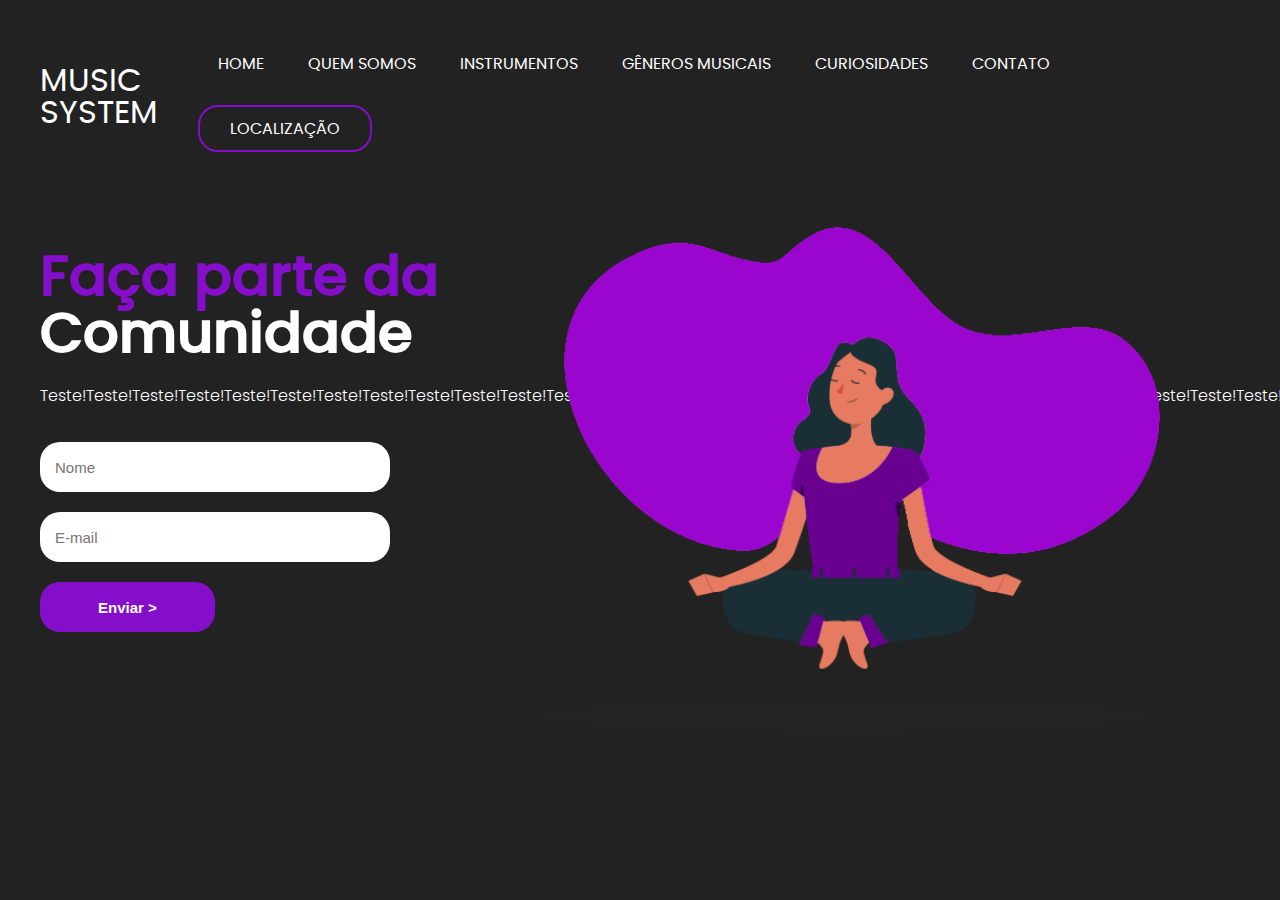
<file: Site Musica/index.html>
<!DOCTYPE html>
<html lang="en">
<head>
  <meta charset="UTF-8">
  <meta http="X-UA_Compatible" content="IE-edge">
  <meta name="viewport" content="width=device-width, initial-scale=1.0">
  <link href="./styles/style.css" rel="stylesheet">
  <link href="./styles/fonts.css" rel="stylesheet">
  <link href="./styles/media.css" rel="stylesheet">

  <title>MUSIC SYSTEN</title>
</head>
<body>
  <header>
    <!-- Título da página | Nome do sistema/Site-->
    <div id="title" >
      <h1>MUSIC</h1>
      <h1>SYSTEM</h1>
    </div>

    <!-- tag <ul>: listar;
         tag <a>: linka Títulos para navegar de forma
         mais prática na página(parte do cabeçalho com os tipos de
         conteúdos contidos na páqina)-->
    <ul>
      <a href="#"><li>HOME</li></a>
      <a href="#"><li>QUEM SOMOS</li></a>
      <a href="#"><li>INSTRUMENTOS</li></a>
      <a href="#"><li>GÊNEROS MUSICAIS</li></a>
      <a href="#"><li>CURIOSIDADES</li></a>
      <a href="#"><li>CONTATO</li></a>
      <a href="#" id="local-btn"><li>LOCALIZAÇÃO</li></a>
    </ul>
  </header>

  <main>
    
    <!-- tag <aside>: semântica que define uma página que tenha um lado
      -->
    <aside>
      <h2><span>Faça parte da</span></h2>
      <h2>Comunidade</h2>
      <p>
        <!-- Alterar conteúdo com informações válidas-->
        Teste!Teste!Teste!Teste!Teste!Teste!Teste!Teste!Teste!Teste!Teste!Teste!Teste!Teste!Teste!Teste!Teste!Teste!Teste!Teste!Teste!Teste!Teste!Teste!Teste!Teste!Teste!Teste!Teste!Teste!
      </p>

      <form>
        <input type="text" placeholder="Nome">
        <input type="email" placeholder="E-mail">
        <input type="submit" value="Enviar >"> 
        <!-- BUtton | 'type= "submit" utiliza o valuie, pois ele defini o texto para ficar dentro do botão -->
      </form>
    </aside>

    <!-- <article>: div semantica para locais onde terão imagens-->
    <article>
      <img src="./componentes/imagem/imagem1.png" alt="mulher-roxa">
    </article>


  </main>
</body>
</html>
</file>
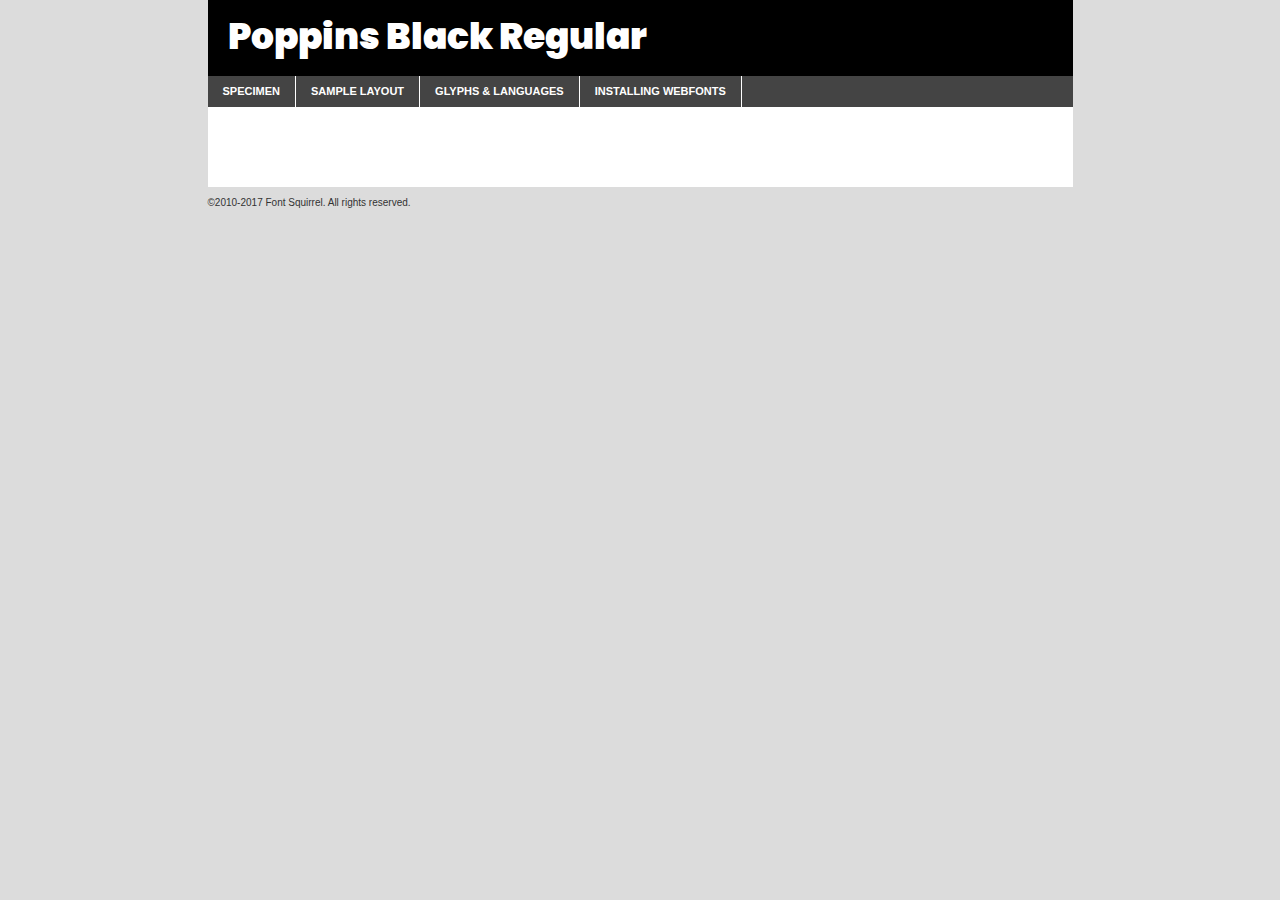
<file: componentes/fontes/poppins-black-demo.html>
<!DOCTYPE html PUBLIC "-//W3C//DTD XHTML 1.0 Transitional//EN"
	"http://www.w3.org/TR/xhtml1/DTD/xhtml1-transitional.dtd">

<html xmlns="http://www.w3.org/1999/xhtml" xml:lang="en" lang="en">
<head>
	<meta http-equiv="Content-Type" content="text/html; charset=utf-8" />
	<script src="http://ajax.googleapis.com/ajax/libs/jquery/1.7.2/jquery.min.js" type="text/javascript" charset="utf-8"></script>
	<script type="text/javascript">
	(function($){$.fn.easyTabs=function(option){var param=jQuery.extend({fadeSpeed:"fast",defaultContent:1,activeClass:'active'},option);$(this).each(function(){var thisId="#"+this.id;if(param.defaultContent==''){param.defaultContent=1;}
	if(typeof param.defaultContent=="number")
	{var defaultTab=$(thisId+" .tabs li:eq("+(param.defaultContent-1)+") a").attr('href').substr(1);}else{var defaultTab=param.defaultContent;}
	$(thisId+" .tabs li a").each(function(){var tabToHide=$(this).attr('href').substr(1);$("#"+tabToHide).addClass('easytabs-tab-content');});hideAll();changeContent(defaultTab);function hideAll(){$(thisId+" .easytabs-tab-content").hide();}
	function changeContent(tabId){hideAll();$(thisId+" .tabs li").removeClass(param.activeClass);$(thisId+" .tabs li a[href=#"+tabId+"]").closest('li').addClass(param.activeClass);if(param.fadeSpeed!="none")
	{$(thisId+" #"+tabId).fadeIn(param.fadeSpeed);}else{$(thisId+" #"+tabId).show();}}
	$(thisId+" .tabs li").click(function(){var tabId=$(this).find('a').attr('href').substr(1);changeContent(tabId);return false;});});}})(jQuery);
	</script>
	<link rel="stylesheet" href="specimen_files/specimen_stylesheet.css" type="text/css" charset="utf-8" />
	<link rel="stylesheet" href="stylesheet.css" type="text/css" charset="utf-8" />

	<style type="text/css">
					body{
				font-family: 'poppinsblack';
							}
		</style>

	<title>Poppins Black Regular Specimen</title>
	
	
	<script type="text/javascript" charset="utf-8">
		$(document).ready(function() {
			$('#container').easyTabs({defaultContent:1});
		});
	</script>
</head>

<body>
<div id="container">
	<div id="header">
		Poppins Black Regular	</div>
	<ul class="tabs">
		<li><a href="#specimen">Specimen</a></li>
		<li><a href="#layout">Sample Layout</a></li>
				<li><a href="#glyphs">Glyphs &amp; Languages</a></li>
		<li><a href="#installing">Installing Webfonts</a></li>
		
	</ul>
	
	<div id="main_content">

		
			<div id="specimen">
		
				<div class="section">
					<div class="grid12 firstcol">
						<div class="huge">AaBb</div>
					</div>
				</div>
		
				<div class="section">
					<div class="glyph_range">A&#x200B;B&#x200b;C&#x200b;D&#x200b;E&#x200b;F&#x200b;G&#x200b;H&#x200b;I&#x200b;J&#x200b;K&#x200b;L&#x200b;M&#x200b;N&#x200b;O&#x200b;P&#x200b;Q&#x200b;R&#x200b;S&#x200b;T&#x200b;U&#x200b;V&#x200b;W&#x200b;X&#x200b;Y&#x200b;Z&#x200b;a&#x200b;b&#x200b;c&#x200b;d&#x200b;e&#x200b;f&#x200b;g&#x200b;h&#x200b;i&#x200b;j&#x200b;k&#x200b;l&#x200b;m&#x200b;n&#x200b;o&#x200b;p&#x200b;q&#x200b;r&#x200b;s&#x200b;t&#x200b;u&#x200b;v&#x200b;w&#x200b;x&#x200b;y&#x200b;z&#x200b;1&#x200b;2&#x200b;3&#x200b;4&#x200b;5&#x200b;6&#x200b;7&#x200b;8&#x200b;9&#x200b;0&#x200b;&amp;&#x200b;.&#x200b;,&#x200b;?&#x200b;!&#x200b;&#64;&#x200b;(&#x200b;)&#x200b;#&#x200b;$&#x200b;%&#x200b;*&#x200b;+&#x200b;-&#x200b;=&#x200b;:&#x200b;;</div>
				</div>
				<div class="section">
					<div class="grid12 firstcol">
						<table class="sample_table">
							<tr><td>10</td><td class="size10">abcdefghijklmnopqrstuvwxyzABCDEFGHIJKLMNOPQRSTUVWXYZ0123456789abcdefghijklmnopqrstuvwxyzABCDEFGHIJKLMNOPQRSTUVWXYZ0123456789abcdefghijklmnopqrstuvwxyzABCDEFGHIJKLMNOPQRSTUVWXYZ</td></tr>
							<tr><td>11</td><td class="size11">abcdefghijklmnopqrstuvwxyzABCDEFGHIJKLMNOPQRSTUVWXYZ0123456789abcdefghijklmnopqrstuvwxyzABCDEFGHIJKLMNOPQRSTUVWXYZ0123456789abcdefghijklmnopqrstuvwxyzABCDEFGHIJKLMNOPQRSTUVWXYZ</td></tr>
							<tr><td>12</td><td class="size12">abcdefghijklmnopqrstuvwxyzABCDEFGHIJKLMNOPQRSTUVWXYZ0123456789abcdefghijklmnopqrstuvwxyzABCDEFGHIJKLMNOPQRSTUVWXYZ0123456789abcdefghijklmnopqrstuvwxyzABCDEFGHIJKLMNOPQRSTUVWXYZ</td></tr>
							<tr><td>13</td><td class="size13">abcdefghijklmnopqrstuvwxyzABCDEFGHIJKLMNOPQRSTUVWXYZ0123456789abcdefghijklmnopqrstuvwxyzABCDEFGHIJKLMNOPQRSTUVWXYZ0123456789abcdefghijklmnopqrstuvwxyzABCDEFGHIJKLMNOPQRSTUVWXYZ</td></tr>
							<tr><td>14</td><td class="size14">abcdefghijklmnopqrstuvwxyzABCDEFGHIJKLMNOPQRSTUVWXYZ0123456789abcdefghijklmnopqrstuvwxyzABCDEFGHIJKLMNOPQRSTUVWXYZ0123456789abcdefghijklmnopqrstuvwxyzABCDEFGHIJKLMNOPQRSTUVWXYZ</td></tr>
							<tr><td>16</td><td class="size16">abcdefghijklmnopqrstuvwxyzABCDEFGHIJKLMNOPQRSTUVWXYZ0123456789abcdefghijklmnopqrstuvwxyzABCDEFGHIJKLMNOPQRSTUVWXYZ</td></tr>
							<tr><td>18</td><td class="size18">abcdefghijklmnopqrstuvwxyzABCDEFGHIJKLMNOPQRSTUVWXYZ0123456789abcdefghijklmnopqrstuvwxyzABCDEFGHIJKLMNOPQRSTUVWXYZ</td></tr>
							<tr><td>20</td><td class="size20">abcdefghijklmnopqrstuvwxyzABCDEFGHIJKLMNOPQRSTUVWXYZ0123456789abcdefghijklmnopqrstuvwxyzABCDEFGHIJKLMNOPQRSTUVWXYZ</td></tr>
							<tr><td>24</td><td class="size24">abcdefghijklmnopqrstuvwxyzABCDEFGHIJKLMNOPQRSTUVWXYZ0123456789abcdefghijklmnopqrstuvwxyzABCDEFGHIJKLMNOPQRSTUVWXYZ</td></tr>
							<tr><td>30</td><td class="size30">abcdefghijklmnopqrstuvwxyzABCDEFGHIJKLMNOPQRSTUVWXYZ0123456789abcdefghijklmnopqrstuvwxyzABCDEFGHIJKLMNOPQRSTUVWXYZ</td></tr>
							<tr><td>36</td><td class="size36">abcdefghijklmnopqrstuvwxyzABCDEFGHIJKLMNOPQRSTUVWXYZ0123456789abcdefghijklmnopqrstuvwxyzABCDEFGHIJKLMNOPQRSTUVWXYZ</td></tr>
							<tr><td>48</td><td class="size48">abcdefghijklmnopqrstuvwxyzABCDEFGHIJKLMNOPQRSTUVWXYZ0123456789abcdefghijklmnopqrstuvwxyzABCDEFGHIJKLMNOPQRSTUVWXYZ</td></tr>
							<tr><td>60</td><td class="size60">abcdefghijklmnopqrstuvwxyzABCDEFGHIJKLMNOPQRSTUVWXYZ0123456789abcdefghijklmnopqrstuvwxyzABCDEFGHIJKLMNOPQRSTUVWXYZ</td></tr>
							<tr><td>72</td><td class="size72">abcdefghijklmnopqrstuvwxyzABCDEFGHIJKLMNOPQRSTUVWXYZ0123456789abcdefghijklmnopqrstuvwxyzABCDEFGHIJKLMNOPQRSTUVWXYZ</td></tr>
							<tr><td>90</td><td class="size90">abcdefghijklmnopqrstuvwxyzABCDEFGHIJKLMNOPQRSTUVWXYZ0123456789abcdefghijklmnopqrstuvwxyzABCDEFGHIJKLMNOPQRSTUVWXYZ</td></tr>
						</table>
				
					</div>
			
				</div>
		
		
		
								<div class="section" id="bodycomparison">


										<div id="xheight">
				<div class="fontbody">&#x25FC;&#x25FC;&#x25FC;&#x25FC;&#x25FC;&#x25FC;&#x25FC;&#x25FC;&#x25FC;&#x25FC;&#x25FC;&#x25FC;&#x25FC;&#x25FC;&#x25FC;&#x25FC;&#x25FC;&#x25FC;&#x25FC;&#x25FC;&#x25FC;&#x25FC;&#x25FC;&#x25FC;&#x25FC;&#x25FC;&#x25FC;&#x25FC;&#x25FC;&#x25FC;&#x25FC;&#x25FC;&#x25FC;&#x25FC;&#x25FC;&#x25FC;&#x25FC;&#x25FC;&#x25FC;&#x25FC;&#x25FC;&#x25FC;&#x25FC;&#x25FC;&#x25FC;&#x25FC;&#x25FC;&#x25FC;&#x25FC;&#x25FC;&#x25FC;&#x25FC;&#x25FC;&#x25FC;&#x25FC;&#x25FC;&#x25FC;&#x25FC;&#x25FC;&#x25FC;&#x25FC;&#x25FC;&#x25FC;&#x25FC;&#x25FC;&#x25FC;&#x25FC;&#x25FC;&#x25FC;&#x25FC;&#x25FC;&#x25FC;&#x25FC;&#x25FC;&#x25FC;&#x25FC;&#x25FC;&#x25FC;&#x25FC;&#x25FC;&#x25FC;&#x25FC;&#x25FC;&#x25FC;&#x25FC;&#x25FC;&#x25FC;&#x25FC;&#x25FC;&#x25FC;&#x25FC;&#x25FC;&#x25FC;&#x25FC;&#x25FC;&#x25FC;&#x25FC;&#x25FC;&#x25FC;body</div><div class="arialbody">body</div><div class="verdanabody">body</div><div class="georgiabody">body</div></div>
										<div class="fontbody" style="z-index:1">
											body<span>Poppins Black Regular</span>
										</div>
										<div class="arialbody" style="z-index:1">
											body<span>Arial</span>
										</div>
										<div class="verdanabody" style="z-index:1">
											body<span>Verdana</span>
										</div>
										<div class="georgiabody" style="z-index:1">
											body<span>Georgia</span>
										</div>



								</div>
		
		
				<div class="section psample psample_row1" id="">
					
					<div class="grid2 firstcol">
						<p class="size10"><span>10.</span>Aenean lacinia bibendum nulla sed consectetur. Fusce dapibus, tellus ac cursus commodo, tortor mauris condimentum nibh, ut fermentum massa justo sit amet risus. Nullam id dolor id nibh ultricies vehicula ut id elit. Cum sociis natoque penatibus et magnis dis parturient montes, nascetur ridiculus mus. Nulla vitae elit libero, a pharetra augue.</p>
			
					</div>
					<div class="grid3">
						<p class="size11"><span>11.</span>Aenean lacinia bibendum nulla sed consectetur. Fusce dapibus, tellus ac cursus commodo, tortor mauris condimentum nibh, ut fermentum massa justo sit amet risus. Nullam id dolor id nibh ultricies vehicula ut id elit. Cum sociis natoque penatibus et magnis dis parturient montes, nascetur ridiculus mus. Nulla vitae elit libero, a pharetra augue.</p>
			
					</div>
					<div class="grid3">
						<p class="size12"><span>12.</span>Aenean lacinia bibendum nulla sed consectetur. Fusce dapibus, tellus ac cursus commodo, tortor mauris condimentum nibh, ut fermentum massa justo sit amet risus. Nullam id dolor id nibh ultricies vehicula ut id elit. Cum sociis natoque penatibus et magnis dis parturient montes, nascetur ridiculus mus. Nulla vitae elit libero, a pharetra augue.</p>
			
					</div>
					<div class="grid4">
						<p class="size13"><span>13.</span>Aenean lacinia bibendum nulla sed consectetur. Fusce dapibus, tellus ac cursus commodo, tortor mauris condimentum nibh, ut fermentum massa justo sit amet risus. Nullam id dolor id nibh ultricies vehicula ut id elit. Cum sociis natoque penatibus et magnis dis parturient montes, nascetur ridiculus mus. Nulla vitae elit libero, a pharetra augue.</p>
			
					</div>
					<div class="white_blend"></div>
					
				</div>
				<div class="section psample psample_row2" id="">
					<div class="grid3 firstcol">
						<p class="size14"><span>14.</span>Aenean lacinia bibendum nulla sed consectetur. Fusce dapibus, tellus ac cursus commodo, tortor mauris condimentum nibh, ut fermentum massa justo sit amet risus. Nullam id dolor id nibh ultricies vehicula ut id elit. Cum sociis natoque penatibus et magnis dis parturient montes, nascetur ridiculus mus. Nulla vitae elit libero, a pharetra augue.</p>
			
					</div>
					<div class="grid4">
						<p class="size16"><span>16.</span>Aenean lacinia bibendum nulla sed consectetur. Fusce dapibus, tellus ac cursus commodo, tortor mauris condimentum nibh, ut fermentum massa justo sit amet risus. Nullam id dolor id nibh ultricies vehicula ut id elit. Cum sociis natoque penatibus et magnis dis parturient montes, nascetur ridiculus mus. Nulla vitae elit libero, a pharetra augue.</p>
			
					</div>
					<div class="grid5">
						<p class="size18"><span>18.</span>Aenean lacinia bibendum nulla sed consectetur. Fusce dapibus, tellus ac cursus commodo, tortor mauris condimentum nibh, ut fermentum massa justo sit amet risus. Nullam id dolor id nibh ultricies vehicula ut id elit. Cum sociis natoque penatibus et magnis dis parturient montes, nascetur ridiculus mus. Nulla vitae elit libero, a pharetra augue.</p>
			
					</div>

					<div class="white_blend"></div>

				</div>
				
				<div class="section psample psample_row3" id="">
					<div class="grid5 firstcol">
						<p class="size20"><span>20.</span>Aenean lacinia bibendum nulla sed consectetur. Fusce dapibus, tellus ac cursus commodo, tortor mauris condimentum nibh, ut fermentum massa justo sit amet risus. Nullam id dolor id nibh ultricies vehicula ut id elit. Cum sociis natoque penatibus et magnis dis parturient montes, nascetur ridiculus mus. Nulla vitae elit libero, a pharetra augue.</p>
					</div>
					<div class="grid7">
						<p class="size24"><span>24.</span>Aenean lacinia bibendum nulla sed consectetur. Fusce dapibus, tellus ac cursus commodo, tortor mauris condimentum nibh, ut fermentum massa justo sit amet risus. Nullam id dolor id nibh ultricies vehicula ut id elit. Cum sociis natoque penatibus et magnis dis parturient montes, nascetur ridiculus mus. Nulla vitae elit libero, a pharetra augue.</p>
					</div>
					
					<div class="white_blend"></div>
					
				</div>
				
				<div class="section psample psample_row4" id="">
					<div class="grid12 firstcol">
						<p class="size30"><span>30.</span>Aenean lacinia bibendum nulla sed consectetur. Fusce dapibus, tellus ac cursus commodo, tortor mauris condimentum nibh, ut fermentum massa justo sit amet risus. Nullam id dolor id nibh ultricies vehicula ut id elit. Cum sociis natoque penatibus et magnis dis parturient montes, nascetur ridiculus mus. Nulla vitae elit libero, a pharetra augue.</p>
					</div>
					<div class="white_blend"></div>
					
				</div>
				
				
				
				<div class="section psample psample_row1 fullreverse">
					<div class="grid2 firstcol">
						<p class="size10"><span>10.</span>Aenean lacinia bibendum nulla sed consectetur. Fusce dapibus, tellus ac cursus commodo, tortor mauris condimentum nibh, ut fermentum massa justo sit amet risus. Nullam id dolor id nibh ultricies vehicula ut id elit. Cum sociis natoque penatibus et magnis dis parturient montes, nascetur ridiculus mus. Nulla vitae elit libero, a pharetra augue.</p>
			
					</div>
					<div class="grid3">
						<p class="size11"><span>11.</span>Aenean lacinia bibendum nulla sed consectetur. Fusce dapibus, tellus ac cursus commodo, tortor mauris condimentum nibh, ut fermentum massa justo sit amet risus. Nullam id dolor id nibh ultricies vehicula ut id elit. Cum sociis natoque penatibus et magnis dis parturient montes, nascetur ridiculus mus. Nulla vitae elit libero, a pharetra augue.</p>
			
					</div>
					<div class="grid3">
						<p class="size12"><span>12.</span>Aenean lacinia bibendum nulla sed consectetur. Fusce dapibus, tellus ac cursus commodo, tortor mauris condimentum nibh, ut fermentum massa justo sit amet risus. Nullam id dolor id nibh ultricies vehicula ut id elit. Cum sociis natoque penatibus et magnis dis parturient montes, nascetur ridiculus mus. Nulla vitae elit libero, a pharetra augue.</p>
			
					</div>
					<div class="grid4">
						<p class="size13"><span>13.</span>Aenean lacinia bibendum nulla sed consectetur. Fusce dapibus, tellus ac cursus commodo, tortor mauris condimentum nibh, ut fermentum massa justo sit amet risus. Nullam id dolor id nibh ultricies vehicula ut id elit. Cum sociis natoque penatibus et magnis dis parturient montes, nascetur ridiculus mus. Nulla vitae elit libero, a pharetra augue.</p>
			
					</div>
					<div class="black_blend"></div>
					
				</div>
				
				<div class="section psample psample_row2 fullreverse">
					<div class="grid3 firstcol">
						<p class="size14"><span>14.</span>Aenean lacinia bibendum nulla sed consectetur. Fusce dapibus, tellus ac cursus commodo, tortor mauris condimentum nibh, ut fermentum massa justo sit amet risus. Nullam id dolor id nibh ultricies vehicula ut id elit. Cum sociis natoque penatibus et magnis dis parturient montes, nascetur ridiculus mus. Nulla vitae elit libero, a pharetra augue.</p>
			
					</div>
					<div class="grid4">
						<p class="size16"><span>16.</span>Aenean lacinia bibendum nulla sed consectetur. Fusce dapibus, tellus ac cursus commodo, tortor mauris condimentum nibh, ut fermentum massa justo sit amet risus. Nullam id dolor id nibh ultricies vehicula ut id elit. Cum sociis natoque penatibus et magnis dis parturient montes, nascetur ridiculus mus. Nulla vitae elit libero, a pharetra augue.</p>
			
					</div>
					<div class="grid5">
						<p class="size18"><span>18.</span>Aenean lacinia bibendum nulla sed consectetur. Fusce dapibus, tellus ac cursus commodo, tortor mauris condimentum nibh, ut fermentum massa justo sit amet risus. Nullam id dolor id nibh ultricies vehicula ut id elit. Cum sociis natoque penatibus et magnis dis parturient montes, nascetur ridiculus mus. Nulla vitae elit libero, a pharetra augue.</p>
			
					</div>
					<div class="black_blend"></div>

				</div>
				
				<div class="section psample fullreverse psample_row3" id="">
					<div class="grid5 firstcol">
						<p class="size20"><span>20.</span>Aenean lacinia bibendum nulla sed consectetur. Fusce dapibus, tellus ac cursus commodo, tortor mauris condimentum nibh, ut fermentum massa justo sit amet risus. Nullam id dolor id nibh ultricies vehicula ut id elit. Cum sociis natoque penatibus et magnis dis parturient montes, nascetur ridiculus mus. Nulla vitae elit libero, a pharetra augue.</p>
					</div>
					<div class="grid7">
						<p class="size24"><span>24.</span>Aenean lacinia bibendum nulla sed consectetur. Fusce dapibus, tellus ac cursus commodo, tortor mauris condimentum nibh, ut fermentum massa justo sit amet risus. Nullam id dolor id nibh ultricies vehicula ut id elit. Cum sociis natoque penatibus et magnis dis parturient montes, nascetur ridiculus mus. Nulla vitae elit libero, a pharetra augue.</p>
					</div>
					
					<div class="black_blend"></div>
					
				</div>
				
				<div class="section psample fullreverse psample_row4" id="" style="border-bottom: 20px #000 solid;">
					<div class="grid12 firstcol">
						<p class="size30"><span>30.</span>Aenean lacinia bibendum nulla sed consectetur. Fusce dapibus, tellus ac cursus commodo, tortor mauris condimentum nibh, ut fermentum massa justo sit amet risus. Nullam id dolor id nibh ultricies vehicula ut id elit. Cum sociis natoque penatibus et magnis dis parturient montes, nascetur ridiculus mus. Nulla vitae elit libero, a pharetra augue.</p>
					</div>
					<div class="black_blend"></div>
					
				</div>
				
				
				
				
			</div>
			
			<div id="layout">
				
				<div class="section">
					
					<div class="grid12 firstcol">
						<h1>Lorem Ipsum Dolor</h1>
						<h2>Etiam porta sem malesuada magna mollis euismod</h2>
						
						<p class="byline">By <a href="#link">Aenean Lacinia</a></p>
					</div>
				</div>
				<div class="section">
					<div class="grid8 firstcol">
						<p class="large">Donec sed odio dui. Morbi leo risus, porta ac consectetur ac, vestibulum at eros. Fusce dapibus, tellus ac cursus commodo, tortor mauris condimentum nibh, ut fermentum massa justo sit amet risus. </p>

						
						<h3>Pellentesque ornare sem</h3>

						<p>Maecenas sed diam eget risus varius blandit sit amet non magna. Maecenas faucibus mollis interdum. Donec ullamcorper nulla non metus auctor fringilla. Nullam id dolor id nibh ultricies vehicula ut id elit. Nullam id dolor id nibh ultricies vehicula ut id elit. </p>

						<p>Aenean eu leo quam. Pellentesque ornare sem lacinia quam venenatis vestibulum. Lorem ipsum dolor sit amet, consectetur adipiscing elit. Cum sociis natoque penatibus et magnis dis parturient montes, nascetur ridiculus mus. </p>

						<p>Nulla vitae elit libero, a pharetra augue. Praesent commodo cursus magna, vel scelerisque nisl consectetur et. Aenean lacinia bibendum nulla sed consectetur. </p>

						<p>Nullam quis risus eget urna mollis ornare vel eu leo. Nullam quis risus eget urna mollis ornare vel eu leo. Maecenas sed diam eget risus varius blandit sit amet non magna. Donec ullamcorper nulla non metus auctor fringilla. </p>

						<h3>Cras mattis consectetur</h3>

						<p>Aenean eu leo quam. Pellentesque ornare sem lacinia quam venenatis vestibulum. Aenean lacinia bibendum nulla sed consectetur. Integer posuere erat a ante venenatis dapibus posuere velit aliquet. Cras mattis consectetur purus sit amet fermentum. </p>

						<p>Nullam id dolor id nibh ultricies vehicula ut id elit. Nullam quis risus eget urna mollis ornare vel eu leo. Cras mattis consectetur purus sit amet fermentum.</p>
					</div>
					
					<div class="grid4 sidebar">
						
						<div class="box reverse">
							<p class="last">Nullam quis risus eget urna mollis ornare vel eu leo. Donec ullamcorper nulla non metus auctor fringilla. Cras mattis consectetur purus sit amet fermentum. Sed posuere consectetur est at lobortis. Lorem ipsum dolor sit amet, consectetur adipiscing elit. </p>
						</div>
						
						<p class="caption">Maecenas sed diam eget risus varius.</p>

						<p>Vestibulum id ligula porta felis euismod semper. Integer posuere erat a ante venenatis dapibus posuere velit aliquet. Vestibulum id ligula porta felis euismod semper. Sed posuere consectetur est at lobortis. Maecenas sed diam eget risus varius blandit sit amet non magna. Fusce dapibus, tellus ac cursus commodo, tortor mauris condimentum nibh, ut fermentum massa justo sit amet risus. </p>

					

						<p>Duis mollis, est non commodo luctus, nisi erat porttitor ligula, eget lacinia odio sem nec elit. Aenean lacinia bibendum nulla sed consectetur. Vivamus sagittis lacus vel augue laoreet rutrum faucibus dolor auctor. Aenean lacinia bibendum nulla sed consectetur. Nullam quis risus eget urna mollis ornare vel eu leo. </p>

						<p>Praesent commodo cursus magna, vel scelerisque nisl consectetur et. Donec ullamcorper nulla non metus auctor fringilla. Maecenas faucibus mollis interdum. Fusce dapibus, tellus ac cursus commodo, tortor mauris condimentum nibh, ut fermentum massa justo sit amet risus. </p>

					</div>
				</div>
				
			</div>


			



		<div id="glyphs">
			<div class="section">
				<div class="grid12 firstcol">
			
				<h1>Language Support</h1>
				<p>The subset of Poppins Black Regular in this kit supports the following languages:<br />
			
					Albanian, Basque, Breton, Chamorro, Danish, Dutch, English, Faroese, Finnish, French, Frisian, Galician, German, Icelandic, Italian, Malagasy, Norwegian, Portuguese, Spanish, Alsatian, Aragonese, Arapaho, Arrernte, Asturian, Aymara, Bislama, Cebuano, Corsican, Fijian, French_creole, Genoese, Gilbertese, Greenlandic, Haitian_creole, Hiligaynon, Hmong, Hopi, Ibanag, Iloko_ilokano, Indonesian, Interglossa_glosa, Interlingua, Irish_gaelic, Jerriais, Lojban, Lombard, Luxembourgeois, Manx, Mohawk, Norfolk_pitcairnese, Occitan, Oromo, Pangasinan, Papiamento, Piedmontese, Potawatomi, Rhaeto-romance, Romansh, Rotokas, Sami_lule, Samoan, Sardinian, Scots_gaelic, Seychelles_creole, Shona, Sicilian, Somali, Southern_ndebele, Swahili, Swati_swazi, Tagalog_filipino_pilipino, Tetum, Tok_pisin, Uyghur_latinized, Volapuk, Walloon, Warlpiri, Xhosa, Yapese, Zulu, Latinbasic, Ubasic, Demo				</p>
				<h1>Glyph Chart</h1>
				<p>The subset of Poppins Black Regular in this kit includes all the glyphs listed below. Unicode entities are included above each glyph to help you insert individual characters into your layout.</p>
				<div id="glyph_chart">
			
																														 <div><p>&amp;#13;</p>&#13;</div>
																				 <div><p>&amp;#32;</p>&#32;</div>
																				 <div><p>&amp;#33;</p>&#33;</div>
																				 <div><p>&amp;#34;</p>&#34;</div>
																				 <div><p>&amp;#35;</p>&#35;</div>
																				 <div><p>&amp;#36;</p>&#36;</div>
																				 <div><p>&amp;#37;</p>&#37;</div>
																				 <div><p>&amp;#38;</p>&#38;</div>
																				 <div><p>&amp;#39;</p>&#39;</div>
																				 <div><p>&amp;#40;</p>&#40;</div>
																				 <div><p>&amp;#41;</p>&#41;</div>
																				 <div><p>&amp;#42;</p>&#42;</div>
																				 <div><p>&amp;#43;</p>&#43;</div>
																				 <div><p>&amp;#44;</p>&#44;</div>
																				 <div><p>&amp;#45;</p>&#45;</div>
																				 <div><p>&amp;#46;</p>&#46;</div>
																				 <div><p>&amp;#47;</p>&#47;</div>
																				 <div><p>&amp;#48;</p>&#48;</div>
																				 <div><p>&amp;#49;</p>&#49;</div>
																				 <div><p>&amp;#50;</p>&#50;</div>
																				 <div><p>&amp;#51;</p>&#51;</div>
																				 <div><p>&amp;#52;</p>&#52;</div>
																				 <div><p>&amp;#53;</p>&#53;</div>
																				 <div><p>&amp;#54;</p>&#54;</div>
																				 <div><p>&amp;#55;</p>&#55;</div>
																				 <div><p>&amp;#56;</p>&#56;</div>
																				 <div><p>&amp;#57;</p>&#57;</div>
																				 <div><p>&amp;#58;</p>&#58;</div>
																				 <div><p>&amp;#59;</p>&#59;</div>
																				 <div><p>&amp;#60;</p>&#60;</div>
																				 <div><p>&amp;#61;</p>&#61;</div>
																				 <div><p>&amp;#62;</p>&#62;</div>
																				 <div><p>&amp;#63;</p>&#63;</div>
																				 <div><p>&amp;#64;</p>&#64;</div>
																				 <div><p>&amp;#65;</p>&#65;</div>
																				 <div><p>&amp;#66;</p>&#66;</div>
																				 <div><p>&amp;#67;</p>&#67;</div>
																				 <div><p>&amp;#68;</p>&#68;</div>
																				 <div><p>&amp;#69;</p>&#69;</div>
																				 <div><p>&amp;#70;</p>&#70;</div>
																				 <div><p>&amp;#71;</p>&#71;</div>
																				 <div><p>&amp;#72;</p>&#72;</div>
																				 <div><p>&amp;#73;</p>&#73;</div>
																				 <div><p>&amp;#74;</p>&#74;</div>
																				 <div><p>&amp;#75;</p>&#75;</div>
																				 <div><p>&amp;#76;</p>&#76;</div>
																				 <div><p>&amp;#77;</p>&#77;</div>
																				 <div><p>&amp;#78;</p>&#78;</div>
																				 <div><p>&amp;#79;</p>&#79;</div>
																				 <div><p>&amp;#80;</p>&#80;</div>
																				 <div><p>&amp;#81;</p>&#81;</div>
																				 <div><p>&amp;#82;</p>&#82;</div>
																				 <div><p>&amp;#83;</p>&#83;</div>
																				 <div><p>&amp;#84;</p>&#84;</div>
																				 <div><p>&amp;#85;</p>&#85;</div>
																				 <div><p>&amp;#86;</p>&#86;</div>
																				 <div><p>&amp;#87;</p>&#87;</div>
																				 <div><p>&amp;#88;</p>&#88;</div>
																				 <div><p>&amp;#89;</p>&#89;</div>
																				 <div><p>&amp;#90;</p>&#90;</div>
																				 <div><p>&amp;#91;</p>&#91;</div>
																				 <div><p>&amp;#92;</p>&#92;</div>
																				 <div><p>&amp;#93;</p>&#93;</div>
																				 <div><p>&amp;#94;</p>&#94;</div>
																				 <div><p>&amp;#95;</p>&#95;</div>
																				 <div><p>&amp;#96;</p>&#96;</div>
																				 <div><p>&amp;#97;</p>&#97;</div>
																				 <div><p>&amp;#98;</p>&#98;</div>
																				 <div><p>&amp;#99;</p>&#99;</div>
																				 <div><p>&amp;#100;</p>&#100;</div>
																				 <div><p>&amp;#101;</p>&#101;</div>
																				 <div><p>&amp;#102;</p>&#102;</div>
																				 <div><p>&amp;#103;</p>&#103;</div>
																				 <div><p>&amp;#104;</p>&#104;</div>
																				 <div><p>&amp;#105;</p>&#105;</div>
																				 <div><p>&amp;#106;</p>&#106;</div>
																				 <div><p>&amp;#107;</p>&#107;</div>
																				 <div><p>&amp;#108;</p>&#108;</div>
																				 <div><p>&amp;#109;</p>&#109;</div>
																				 <div><p>&amp;#110;</p>&#110;</div>
																				 <div><p>&amp;#111;</p>&#111;</div>
																				 <div><p>&amp;#112;</p>&#112;</div>
																				 <div><p>&amp;#113;</p>&#113;</div>
																				 <div><p>&amp;#114;</p>&#114;</div>
																				 <div><p>&amp;#115;</p>&#115;</div>
																				 <div><p>&amp;#116;</p>&#116;</div>
																				 <div><p>&amp;#117;</p>&#117;</div>
																				 <div><p>&amp;#118;</p>&#118;</div>
																				 <div><p>&amp;#119;</p>&#119;</div>
																				 <div><p>&amp;#120;</p>&#120;</div>
																				 <div><p>&amp;#121;</p>&#121;</div>
																				 <div><p>&amp;#122;</p>&#122;</div>
																				 <div><p>&amp;#123;</p>&#123;</div>
																				 <div><p>&amp;#124;</p>&#124;</div>
																				 <div><p>&amp;#125;</p>&#125;</div>
																				 <div><p>&amp;#126;</p>&#126;</div>
																				 <div><p>&amp;#160;</p>&#160;</div>
																				 <div><p>&amp;#161;</p>&#161;</div>
																				 <div><p>&amp;#162;</p>&#162;</div>
																				 <div><p>&amp;#163;</p>&#163;</div>
																				 <div><p>&amp;#164;</p>&#164;</div>
																				 <div><p>&amp;#165;</p>&#165;</div>
																				 <div><p>&amp;#166;</p>&#166;</div>
																				 <div><p>&amp;#167;</p>&#167;</div>
																				 <div><p>&amp;#168;</p>&#168;</div>
																				 <div><p>&amp;#169;</p>&#169;</div>
																				 <div><p>&amp;#170;</p>&#170;</div>
																				 <div><p>&amp;#171;</p>&#171;</div>
																				 <div><p>&amp;#172;</p>&#172;</div>
																				 <div><p>&amp;#173;</p>&#173;</div>
																				 <div><p>&amp;#174;</p>&#174;</div>
																				 <div><p>&amp;#175;</p>&#175;</div>
																				 <div><p>&amp;#176;</p>&#176;</div>
																				 <div><p>&amp;#177;</p>&#177;</div>
																				 <div><p>&amp;#178;</p>&#178;</div>
																				 <div><p>&amp;#179;</p>&#179;</div>
																				 <div><p>&amp;#180;</p>&#180;</div>
																				 <div><p>&amp;#181;</p>&#181;</div>
																				 <div><p>&amp;#182;</p>&#182;</div>
																				 <div><p>&amp;#183;</p>&#183;</div>
																				 <div><p>&amp;#184;</p>&#184;</div>
																				 <div><p>&amp;#185;</p>&#185;</div>
																				 <div><p>&amp;#186;</p>&#186;</div>
																				 <div><p>&amp;#187;</p>&#187;</div>
																				 <div><p>&amp;#188;</p>&#188;</div>
																				 <div><p>&amp;#189;</p>&#189;</div>
																				 <div><p>&amp;#190;</p>&#190;</div>
																				 <div><p>&amp;#191;</p>&#191;</div>
																				 <div><p>&amp;#192;</p>&#192;</div>
																				 <div><p>&amp;#193;</p>&#193;</div>
																				 <div><p>&amp;#194;</p>&#194;</div>
																				 <div><p>&amp;#195;</p>&#195;</div>
																				 <div><p>&amp;#196;</p>&#196;</div>
																				 <div><p>&amp;#197;</p>&#197;</div>
																				 <div><p>&amp;#198;</p>&#198;</div>
																				 <div><p>&amp;#199;</p>&#199;</div>
																				 <div><p>&amp;#200;</p>&#200;</div>
																				 <div><p>&amp;#201;</p>&#201;</div>
																				 <div><p>&amp;#202;</p>&#202;</div>
																				 <div><p>&amp;#203;</p>&#203;</div>
																				 <div><p>&amp;#204;</p>&#204;</div>
																				 <div><p>&amp;#205;</p>&#205;</div>
																				 <div><p>&amp;#206;</p>&#206;</div>
																				 <div><p>&amp;#207;</p>&#207;</div>
																				 <div><p>&amp;#208;</p>&#208;</div>
																				 <div><p>&amp;#209;</p>&#209;</div>
																				 <div><p>&amp;#210;</p>&#210;</div>
																				 <div><p>&amp;#211;</p>&#211;</div>
																				 <div><p>&amp;#212;</p>&#212;</div>
																				 <div><p>&amp;#213;</p>&#213;</div>
																				 <div><p>&amp;#214;</p>&#214;</div>
																				 <div><p>&amp;#215;</p>&#215;</div>
																				 <div><p>&amp;#216;</p>&#216;</div>
																				 <div><p>&amp;#217;</p>&#217;</div>
																				 <div><p>&amp;#218;</p>&#218;</div>
																				 <div><p>&amp;#219;</p>&#219;</div>
																				 <div><p>&amp;#220;</p>&#220;</div>
																				 <div><p>&amp;#221;</p>&#221;</div>
																				 <div><p>&amp;#222;</p>&#222;</div>
																				 <div><p>&amp;#223;</p>&#223;</div>
																				 <div><p>&amp;#224;</p>&#224;</div>
																				 <div><p>&amp;#225;</p>&#225;</div>
																				 <div><p>&amp;#226;</p>&#226;</div>
																				 <div><p>&amp;#227;</p>&#227;</div>
																				 <div><p>&amp;#228;</p>&#228;</div>
																				 <div><p>&amp;#229;</p>&#229;</div>
																				 <div><p>&amp;#230;</p>&#230;</div>
																				 <div><p>&amp;#231;</p>&#231;</div>
																				 <div><p>&amp;#232;</p>&#232;</div>
																				 <div><p>&amp;#233;</p>&#233;</div>
																				 <div><p>&amp;#234;</p>&#234;</div>
																				 <div><p>&amp;#235;</p>&#235;</div>
																				 <div><p>&amp;#236;</p>&#236;</div>
																				 <div><p>&amp;#237;</p>&#237;</div>
																				 <div><p>&amp;#238;</p>&#238;</div>
																				 <div><p>&amp;#239;</p>&#239;</div>
																				 <div><p>&amp;#240;</p>&#240;</div>
																				 <div><p>&amp;#241;</p>&#241;</div>
																				 <div><p>&amp;#242;</p>&#242;</div>
																				 <div><p>&amp;#243;</p>&#243;</div>
																				 <div><p>&amp;#244;</p>&#244;</div>
																				 <div><p>&amp;#245;</p>&#245;</div>
																				 <div><p>&amp;#246;</p>&#246;</div>
																				 <div><p>&amp;#247;</p>&#247;</div>
																				 <div><p>&amp;#248;</p>&#248;</div>
																				 <div><p>&amp;#249;</p>&#249;</div>
																				 <div><p>&amp;#250;</p>&#250;</div>
																				 <div><p>&amp;#251;</p>&#251;</div>
																				 <div><p>&amp;#252;</p>&#252;</div>
																				 <div><p>&amp;#253;</p>&#253;</div>
																				 <div><p>&amp;#254;</p>&#254;</div>
																				 <div><p>&amp;#255;</p>&#255;</div>
																				 <div><p>&amp;#338;</p>&#338;</div>
																				 <div><p>&amp;#339;</p>&#339;</div>
																				 <div><p>&amp;#376;</p>&#376;</div>
																				 <div><p>&amp;#710;</p>&#710;</div>
																				 <div><p>&amp;#732;</p>&#732;</div>
																				 <div><p>&amp;#8192;</p>&#8192;</div>
																				 <div><p>&amp;#8193;</p>&#8193;</div>
																				 <div><p>&amp;#8194;</p>&#8194;</div>
																				 <div><p>&amp;#8195;</p>&#8195;</div>
																				 <div><p>&amp;#8196;</p>&#8196;</div>
																				 <div><p>&amp;#8197;</p>&#8197;</div>
																				 <div><p>&amp;#8198;</p>&#8198;</div>
																				 <div><p>&amp;#8199;</p>&#8199;</div>
																				 <div><p>&amp;#8200;</p>&#8200;</div>
																				 <div><p>&amp;#8201;</p>&#8201;</div>
																				 <div><p>&amp;#8202;</p>&#8202;</div>
																				 <div><p>&amp;#8208;</p>&#8208;</div>
																				 <div><p>&amp;#8209;</p>&#8209;</div>
																				 <div><p>&amp;#8210;</p>&#8210;</div>
																				 <div><p>&amp;#8211;</p>&#8211;</div>
																				 <div><p>&amp;#8212;</p>&#8212;</div>
																				 <div><p>&amp;#8216;</p>&#8216;</div>
																				 <div><p>&amp;#8217;</p>&#8217;</div>
																				 <div><p>&amp;#8218;</p>&#8218;</div>
																				 <div><p>&amp;#8220;</p>&#8220;</div>
																				 <div><p>&amp;#8221;</p>&#8221;</div>
																				 <div><p>&amp;#8222;</p>&#8222;</div>
																				 <div><p>&amp;#8226;</p>&#8226;</div>
																				 <div><p>&amp;#8230;</p>&#8230;</div>
																				 <div><p>&amp;#8239;</p>&#8239;</div>
																				 <div><p>&amp;#8249;</p>&#8249;</div>
																				 <div><p>&amp;#8250;</p>&#8250;</div>
																				 <div><p>&amp;#8287;</p>&#8287;</div>
																				 <div><p>&amp;#8364;</p>&#8364;</div>
																				 <div><p>&amp;#8482;</p>&#8482;</div>
																				 <div><p>&amp;#9724;</p>&#9724;</div>
																				 <div><p>&amp;#64257;</p>&#64257;</div>
																				 <div><p>&amp;#64258;</p>&#64258;</div>
																																																</div>	
				</div>
		
		
			</div>
		</div>
		
		
		<div id="specs">
			
		</div>
	
		<div id="installing">
			<div class="section">
				<div class="grid7 firstcol">
					<h1>Installing Webfonts</h1>
					
					<p>Webfonts are supported by all major browser platforms but not all in the same way. There are currently four different font formats that must be included in order to target all browsers. This includes TTF, WOFF, EOT and SVG.</p>
					
					<h2>1. Upload your webfonts</h2>
					<p>You must upload your webfont kit to your website. They should be in or near the same directory as your CSS files.</p>
					
					<h2>2. Include the webfont stylesheet</h2>
					<p>A special CSS @font-face declaration helps the various browsers select the appropriate font it needs without causing you a bunch of headaches. Learn more about this syntax by reading the <a href="https://www.fontspring.com/blog/further-hardening-of-the-bulletproof-syntax">Fontspring blog post</a> about it. The code for it is as follows:</p>


<code>
@font-face{ 
	font-family: 'MyWebFont';
	src: url('WebFont.eot');
	src: url('WebFont.eot?#iefix') format('embedded-opentype'),
	     url('WebFont.woff') format('woff'),
	     url('WebFont.ttf') format('truetype'),
	     url('WebFont.svg#webfont') format('svg');
}
</code>

	<p>We've already gone ahead and generated the code for you. All you have to do is link to the stylesheet in your HTML, like this:</p>
	<code>&lt;link rel=&quot;stylesheet&quot; href=&quot;stylesheet.css&quot; type=&quot;text/css&quot; charset=&quot;utf-8&quot; /&gt;</code>

					<h2>3. Modify your own stylesheet</h2>
					<p>To take advantage of your new fonts, you must tell your stylesheet to use them. Look at the original @font-face declaration above and find the property called "font-family." The name linked there will be what you use to reference the font. Prepend that webfont name to the font stack in the "font-family" property, inside the selector you want to change. For example:</p>
<code>p { font-family: 'WebFont', Arial, sans-serif; }</code>

<h2>4. Test</h2>
<p>Getting webfonts to work cross-browser <em>can</em> be tricky. Use the information in the sidebar to help you if you find that fonts aren't loading in a particular browser.</p>
				</div>
				
				<div class="grid5 sidebar">
					<div class="box">
						<h2>Troubleshooting<br />Font-Face Problems</h2>
						<p>Having trouble getting your webfonts to load in your new website? Here are some tips to sort out what might be the problem.</p>

						<h3>Fonts not showing in any browser</h3>

						<p>This sounds like you need to work on the plumbing. You either did not upload the fonts to the correct directory, or you did not link the fonts properly in the CSS. If you've confirmed that all this is correct and you still have a problem, take a look at your .htaccess file and see if requests are getting intercepted.</p>

						<h3>Fonts not loading in iPhone or iPad</h3>

						<p>The most common problem here is that you are serving the fonts from an IIS server. IIS refuses to serve files that have unknown MIME types. If that is the case, you must set the MIME type for SVG to "image/svg+xml" in the server settings. Follow these instructions from Microsoft if you need help.</p>

						<h3>Fonts not loading in Firefox</h3>

						<p>The primary reason for this failure? You are still using a version Firefox older than 3.5. So upgrade already! If that isn't it, then you are very likely serving fonts from a different domain. Firefox requires that all font assets be served from the same domain. Lastly it is possible that you need to add WOFF to your list of MIME types (if you are serving via IIS.)</p>

						<h3>Fonts not loading in IE</h3>

						<p>Are you looking at Internet Explorer on an actual Windows machine or are you cheating by using a service like Adobe BrowserLab? Many of these screenshot services do not render @font-face for IE. Best to test it on a real machine.</p>

						<h3>Fonts not loading in IE9</h3>

						<p>IE9, like Firefox, requires that fonts be served from the same domain as the website. Make sure that is the case.</p>
					</div>
				</div>
			</div>
			
		</div>
	
	</div>
	<div id="footer">
		<p>&copy;2010-2017 Font Squirrel. All rights reserved.</p>
	</div>
</div>
</body>
</html>
</file>
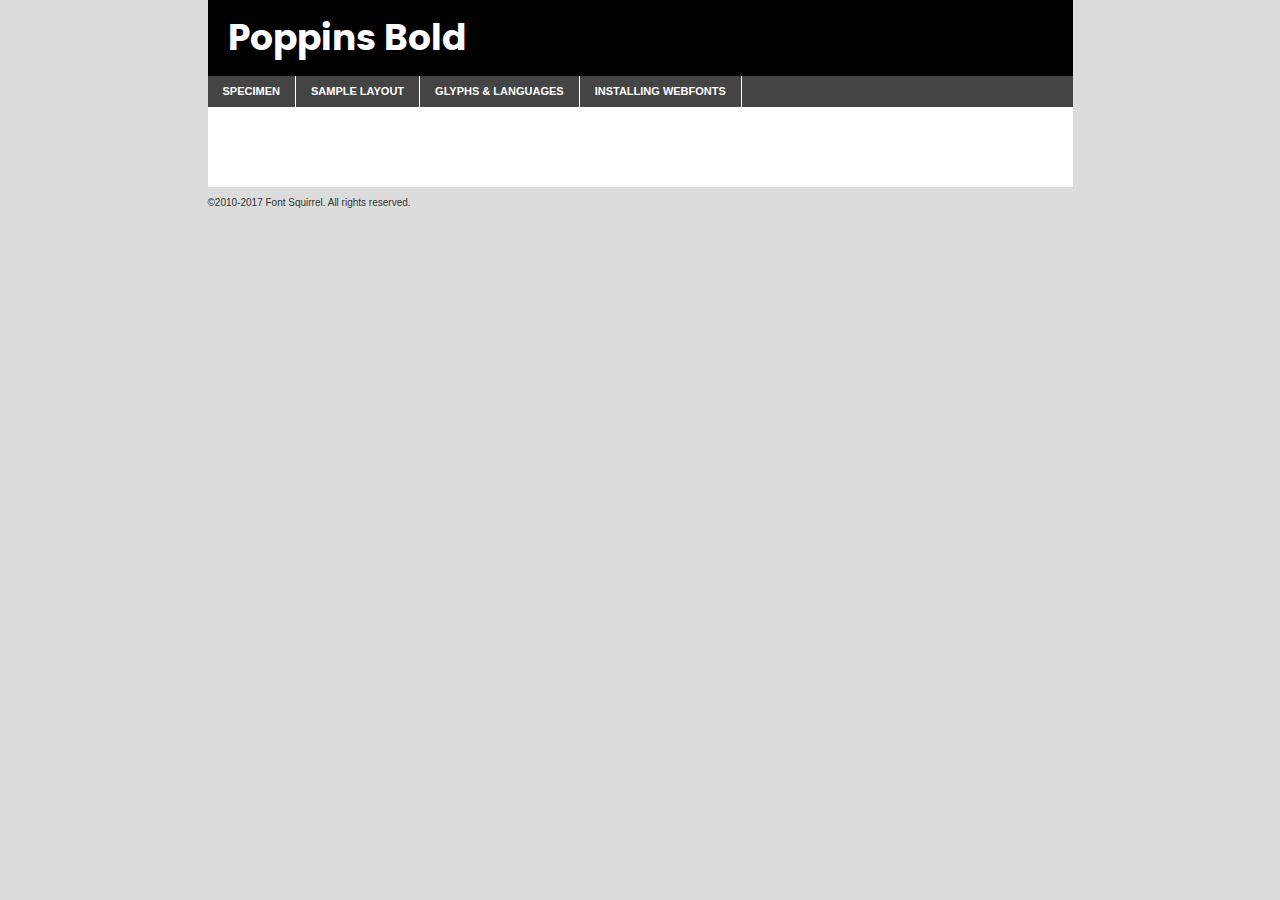
<file: componentes/fontes/poppins-bold-demo.html>
<!DOCTYPE html PUBLIC "-//W3C//DTD XHTML 1.0 Transitional//EN"
	"http://www.w3.org/TR/xhtml1/DTD/xhtml1-transitional.dtd">

<html xmlns="http://www.w3.org/1999/xhtml" xml:lang="en" lang="en">
<head>
	<meta http-equiv="Content-Type" content="text/html; charset=utf-8" />
	<script src="http://ajax.googleapis.com/ajax/libs/jquery/1.7.2/jquery.min.js" type="text/javascript" charset="utf-8"></script>
	<script type="text/javascript">
	(function($){$.fn.easyTabs=function(option){var param=jQuery.extend({fadeSpeed:"fast",defaultContent:1,activeClass:'active'},option);$(this).each(function(){var thisId="#"+this.id;if(param.defaultContent==''){param.defaultContent=1;}
	if(typeof param.defaultContent=="number")
	{var defaultTab=$(thisId+" .tabs li:eq("+(param.defaultContent-1)+") a").attr('href').substr(1);}else{var defaultTab=param.defaultContent;}
	$(thisId+" .tabs li a").each(function(){var tabToHide=$(this).attr('href').substr(1);$("#"+tabToHide).addClass('easytabs-tab-content');});hideAll();changeContent(defaultTab);function hideAll(){$(thisId+" .easytabs-tab-content").hide();}
	function changeContent(tabId){hideAll();$(thisId+" .tabs li").removeClass(param.activeClass);$(thisId+" .tabs li a[href=#"+tabId+"]").closest('li').addClass(param.activeClass);if(param.fadeSpeed!="none")
	{$(thisId+" #"+tabId).fadeIn(param.fadeSpeed);}else{$(thisId+" #"+tabId).show();}}
	$(thisId+" .tabs li").click(function(){var tabId=$(this).find('a').attr('href').substr(1);changeContent(tabId);return false;});});}})(jQuery);
	</script>
	<link rel="stylesheet" href="specimen_files/specimen_stylesheet.css" type="text/css" charset="utf-8" />
	<link rel="stylesheet" href="stylesheet.css" type="text/css" charset="utf-8" />

	<style type="text/css">
					body{
				font-family: 'poppinsbold';
							}
		</style>

	<title>Poppins Bold Specimen</title>
	
	
	<script type="text/javascript" charset="utf-8">
		$(document).ready(function() {
			$('#container').easyTabs({defaultContent:1});
		});
	</script>
</head>

<body>
<div id="container">
	<div id="header">
		Poppins Bold	</div>
	<ul class="tabs">
		<li><a href="#specimen">Specimen</a></li>
		<li><a href="#layout">Sample Layout</a></li>
				<li><a href="#glyphs">Glyphs &amp; Languages</a></li>
		<li><a href="#installing">Installing Webfonts</a></li>
		
	</ul>
	
	<div id="main_content">

		
			<div id="specimen">
		
				<div class="section">
					<div class="grid12 firstcol">
						<div class="huge">AaBb</div>
					</div>
				</div>
		
				<div class="section">
					<div class="glyph_range">A&#x200B;B&#x200b;C&#x200b;D&#x200b;E&#x200b;F&#x200b;G&#x200b;H&#x200b;I&#x200b;J&#x200b;K&#x200b;L&#x200b;M&#x200b;N&#x200b;O&#x200b;P&#x200b;Q&#x200b;R&#x200b;S&#x200b;T&#x200b;U&#x200b;V&#x200b;W&#x200b;X&#x200b;Y&#x200b;Z&#x200b;a&#x200b;b&#x200b;c&#x200b;d&#x200b;e&#x200b;f&#x200b;g&#x200b;h&#x200b;i&#x200b;j&#x200b;k&#x200b;l&#x200b;m&#x200b;n&#x200b;o&#x200b;p&#x200b;q&#x200b;r&#x200b;s&#x200b;t&#x200b;u&#x200b;v&#x200b;w&#x200b;x&#x200b;y&#x200b;z&#x200b;1&#x200b;2&#x200b;3&#x200b;4&#x200b;5&#x200b;6&#x200b;7&#x200b;8&#x200b;9&#x200b;0&#x200b;&amp;&#x200b;.&#x200b;,&#x200b;?&#x200b;!&#x200b;&#64;&#x200b;(&#x200b;)&#x200b;#&#x200b;$&#x200b;%&#x200b;*&#x200b;+&#x200b;-&#x200b;=&#x200b;:&#x200b;;</div>
				</div>
				<div class="section">
					<div class="grid12 firstcol">
						<table class="sample_table">
							<tr><td>10</td><td class="size10">abcdefghijklmnopqrstuvwxyzABCDEFGHIJKLMNOPQRSTUVWXYZ0123456789abcdefghijklmnopqrstuvwxyzABCDEFGHIJKLMNOPQRSTUVWXYZ0123456789abcdefghijklmnopqrstuvwxyzABCDEFGHIJKLMNOPQRSTUVWXYZ</td></tr>
							<tr><td>11</td><td class="size11">abcdefghijklmnopqrstuvwxyzABCDEFGHIJKLMNOPQRSTUVWXYZ0123456789abcdefghijklmnopqrstuvwxyzABCDEFGHIJKLMNOPQRSTUVWXYZ0123456789abcdefghijklmnopqrstuvwxyzABCDEFGHIJKLMNOPQRSTUVWXYZ</td></tr>
							<tr><td>12</td><td class="size12">abcdefghijklmnopqrstuvwxyzABCDEFGHIJKLMNOPQRSTUVWXYZ0123456789abcdefghijklmnopqrstuvwxyzABCDEFGHIJKLMNOPQRSTUVWXYZ0123456789abcdefghijklmnopqrstuvwxyzABCDEFGHIJKLMNOPQRSTUVWXYZ</td></tr>
							<tr><td>13</td><td class="size13">abcdefghijklmnopqrstuvwxyzABCDEFGHIJKLMNOPQRSTUVWXYZ0123456789abcdefghijklmnopqrstuvwxyzABCDEFGHIJKLMNOPQRSTUVWXYZ0123456789abcdefghijklmnopqrstuvwxyzABCDEFGHIJKLMNOPQRSTUVWXYZ</td></tr>
							<tr><td>14</td><td class="size14">abcdefghijklmnopqrstuvwxyzABCDEFGHIJKLMNOPQRSTUVWXYZ0123456789abcdefghijklmnopqrstuvwxyzABCDEFGHIJKLMNOPQRSTUVWXYZ0123456789abcdefghijklmnopqrstuvwxyzABCDEFGHIJKLMNOPQRSTUVWXYZ</td></tr>
							<tr><td>16</td><td class="size16">abcdefghijklmnopqrstuvwxyzABCDEFGHIJKLMNOPQRSTUVWXYZ0123456789abcdefghijklmnopqrstuvwxyzABCDEFGHIJKLMNOPQRSTUVWXYZ</td></tr>
							<tr><td>18</td><td class="size18">abcdefghijklmnopqrstuvwxyzABCDEFGHIJKLMNOPQRSTUVWXYZ0123456789abcdefghijklmnopqrstuvwxyzABCDEFGHIJKLMNOPQRSTUVWXYZ</td></tr>
							<tr><td>20</td><td class="size20">abcdefghijklmnopqrstuvwxyzABCDEFGHIJKLMNOPQRSTUVWXYZ0123456789abcdefghijklmnopqrstuvwxyzABCDEFGHIJKLMNOPQRSTUVWXYZ</td></tr>
							<tr><td>24</td><td class="size24">abcdefghijklmnopqrstuvwxyzABCDEFGHIJKLMNOPQRSTUVWXYZ0123456789abcdefghijklmnopqrstuvwxyzABCDEFGHIJKLMNOPQRSTUVWXYZ</td></tr>
							<tr><td>30</td><td class="size30">abcdefghijklmnopqrstuvwxyzABCDEFGHIJKLMNOPQRSTUVWXYZ0123456789abcdefghijklmnopqrstuvwxyzABCDEFGHIJKLMNOPQRSTUVWXYZ</td></tr>
							<tr><td>36</td><td class="size36">abcdefghijklmnopqrstuvwxyzABCDEFGHIJKLMNOPQRSTUVWXYZ0123456789abcdefghijklmnopqrstuvwxyzABCDEFGHIJKLMNOPQRSTUVWXYZ</td></tr>
							<tr><td>48</td><td class="size48">abcdefghijklmnopqrstuvwxyzABCDEFGHIJKLMNOPQRSTUVWXYZ0123456789abcdefghijklmnopqrstuvwxyzABCDEFGHIJKLMNOPQRSTUVWXYZ</td></tr>
							<tr><td>60</td><td class="size60">abcdefghijklmnopqrstuvwxyzABCDEFGHIJKLMNOPQRSTUVWXYZ0123456789abcdefghijklmnopqrstuvwxyzABCDEFGHIJKLMNOPQRSTUVWXYZ</td></tr>
							<tr><td>72</td><td class="size72">abcdefghijklmnopqrstuvwxyzABCDEFGHIJKLMNOPQRSTUVWXYZ0123456789abcdefghijklmnopqrstuvwxyzABCDEFGHIJKLMNOPQRSTUVWXYZ</td></tr>
							<tr><td>90</td><td class="size90">abcdefghijklmnopqrstuvwxyzABCDEFGHIJKLMNOPQRSTUVWXYZ0123456789abcdefghijklmnopqrstuvwxyzABCDEFGHIJKLMNOPQRSTUVWXYZ</td></tr>
						</table>
				
					</div>
			
				</div>
		
		
		
								<div class="section" id="bodycomparison">


										<div id="xheight">
				<div class="fontbody">&#x25FC;&#x25FC;&#x25FC;&#x25FC;&#x25FC;&#x25FC;&#x25FC;&#x25FC;&#x25FC;&#x25FC;&#x25FC;&#x25FC;&#x25FC;&#x25FC;&#x25FC;&#x25FC;&#x25FC;&#x25FC;&#x25FC;&#x25FC;&#x25FC;&#x25FC;&#x25FC;&#x25FC;&#x25FC;&#x25FC;&#x25FC;&#x25FC;&#x25FC;&#x25FC;&#x25FC;&#x25FC;&#x25FC;&#x25FC;&#x25FC;&#x25FC;&#x25FC;&#x25FC;&#x25FC;&#x25FC;&#x25FC;&#x25FC;&#x25FC;&#x25FC;&#x25FC;&#x25FC;&#x25FC;&#x25FC;&#x25FC;&#x25FC;&#x25FC;&#x25FC;&#x25FC;&#x25FC;&#x25FC;&#x25FC;&#x25FC;&#x25FC;&#x25FC;&#x25FC;&#x25FC;&#x25FC;&#x25FC;&#x25FC;&#x25FC;&#x25FC;&#x25FC;&#x25FC;&#x25FC;&#x25FC;&#x25FC;&#x25FC;&#x25FC;&#x25FC;&#x25FC;&#x25FC;&#x25FC;&#x25FC;&#x25FC;&#x25FC;&#x25FC;&#x25FC;&#x25FC;&#x25FC;&#x25FC;&#x25FC;&#x25FC;&#x25FC;&#x25FC;&#x25FC;&#x25FC;&#x25FC;&#x25FC;&#x25FC;&#x25FC;&#x25FC;&#x25FC;&#x25FC;&#x25FC;body</div><div class="arialbody">body</div><div class="verdanabody">body</div><div class="georgiabody">body</div></div>
										<div class="fontbody" style="z-index:1">
											body<span>Poppins Bold</span>
										</div>
										<div class="arialbody" style="z-index:1">
											body<span>Arial</span>
										</div>
										<div class="verdanabody" style="z-index:1">
											body<span>Verdana</span>
										</div>
										<div class="georgiabody" style="z-index:1">
											body<span>Georgia</span>
										</div>



								</div>
		
		
				<div class="section psample psample_row1" id="">
					
					<div class="grid2 firstcol">
						<p class="size10"><span>10.</span>Aenean lacinia bibendum nulla sed consectetur. Fusce dapibus, tellus ac cursus commodo, tortor mauris condimentum nibh, ut fermentum massa justo sit amet risus. Nullam id dolor id nibh ultricies vehicula ut id elit. Cum sociis natoque penatibus et magnis dis parturient montes, nascetur ridiculus mus. Nulla vitae elit libero, a pharetra augue.</p>
			
					</div>
					<div class="grid3">
						<p class="size11"><span>11.</span>Aenean lacinia bibendum nulla sed consectetur. Fusce dapibus, tellus ac cursus commodo, tortor mauris condimentum nibh, ut fermentum massa justo sit amet risus. Nullam id dolor id nibh ultricies vehicula ut id elit. Cum sociis natoque penatibus et magnis dis parturient montes, nascetur ridiculus mus. Nulla vitae elit libero, a pharetra augue.</p>
			
					</div>
					<div class="grid3">
						<p class="size12"><span>12.</span>Aenean lacinia bibendum nulla sed consectetur. Fusce dapibus, tellus ac cursus commodo, tortor mauris condimentum nibh, ut fermentum massa justo sit amet risus. Nullam id dolor id nibh ultricies vehicula ut id elit. Cum sociis natoque penatibus et magnis dis parturient montes, nascetur ridiculus mus. Nulla vitae elit libero, a pharetra augue.</p>
			
					</div>
					<div class="grid4">
						<p class="size13"><span>13.</span>Aenean lacinia bibendum nulla sed consectetur. Fusce dapibus, tellus ac cursus commodo, tortor mauris condimentum nibh, ut fermentum massa justo sit amet risus. Nullam id dolor id nibh ultricies vehicula ut id elit. Cum sociis natoque penatibus et magnis dis parturient montes, nascetur ridiculus mus. Nulla vitae elit libero, a pharetra augue.</p>
			
					</div>
					<div class="white_blend"></div>
					
				</div>
				<div class="section psample psample_row2" id="">
					<div class="grid3 firstcol">
						<p class="size14"><span>14.</span>Aenean lacinia bibendum nulla sed consectetur. Fusce dapibus, tellus ac cursus commodo, tortor mauris condimentum nibh, ut fermentum massa justo sit amet risus. Nullam id dolor id nibh ultricies vehicula ut id elit. Cum sociis natoque penatibus et magnis dis parturient montes, nascetur ridiculus mus. Nulla vitae elit libero, a pharetra augue.</p>
			
					</div>
					<div class="grid4">
						<p class="size16"><span>16.</span>Aenean lacinia bibendum nulla sed consectetur. Fusce dapibus, tellus ac cursus commodo, tortor mauris condimentum nibh, ut fermentum massa justo sit amet risus. Nullam id dolor id nibh ultricies vehicula ut id elit. Cum sociis natoque penatibus et magnis dis parturient montes, nascetur ridiculus mus. Nulla vitae elit libero, a pharetra augue.</p>
			
					</div>
					<div class="grid5">
						<p class="size18"><span>18.</span>Aenean lacinia bibendum nulla sed consectetur. Fusce dapibus, tellus ac cursus commodo, tortor mauris condimentum nibh, ut fermentum massa justo sit amet risus. Nullam id dolor id nibh ultricies vehicula ut id elit. Cum sociis natoque penatibus et magnis dis parturient montes, nascetur ridiculus mus. Nulla vitae elit libero, a pharetra augue.</p>
			
					</div>

					<div class="white_blend"></div>

				</div>
				
				<div class="section psample psample_row3" id="">
					<div class="grid5 firstcol">
						<p class="size20"><span>20.</span>Aenean lacinia bibendum nulla sed consectetur. Fusce dapibus, tellus ac cursus commodo, tortor mauris condimentum nibh, ut fermentum massa justo sit amet risus. Nullam id dolor id nibh ultricies vehicula ut id elit. Cum sociis natoque penatibus et magnis dis parturient montes, nascetur ridiculus mus. Nulla vitae elit libero, a pharetra augue.</p>
					</div>
					<div class="grid7">
						<p class="size24"><span>24.</span>Aenean lacinia bibendum nulla sed consectetur. Fusce dapibus, tellus ac cursus commodo, tortor mauris condimentum nibh, ut fermentum massa justo sit amet risus. Nullam id dolor id nibh ultricies vehicula ut id elit. Cum sociis natoque penatibus et magnis dis parturient montes, nascetur ridiculus mus. Nulla vitae elit libero, a pharetra augue.</p>
					</div>
					
					<div class="white_blend"></div>
					
				</div>
				
				<div class="section psample psample_row4" id="">
					<div class="grid12 firstcol">
						<p class="size30"><span>30.</span>Aenean lacinia bibendum nulla sed consectetur. Fusce dapibus, tellus ac cursus commodo, tortor mauris condimentum nibh, ut fermentum massa justo sit amet risus. Nullam id dolor id nibh ultricies vehicula ut id elit. Cum sociis natoque penatibus et magnis dis parturient montes, nascetur ridiculus mus. Nulla vitae elit libero, a pharetra augue.</p>
					</div>
					<div class="white_blend"></div>
					
				</div>
				
				
				
				<div class="section psample psample_row1 fullreverse">
					<div class="grid2 firstcol">
						<p class="size10"><span>10.</span>Aenean lacinia bibendum nulla sed consectetur. Fusce dapibus, tellus ac cursus commodo, tortor mauris condimentum nibh, ut fermentum massa justo sit amet risus. Nullam id dolor id nibh ultricies vehicula ut id elit. Cum sociis natoque penatibus et magnis dis parturient montes, nascetur ridiculus mus. Nulla vitae elit libero, a pharetra augue.</p>
			
					</div>
					<div class="grid3">
						<p class="size11"><span>11.</span>Aenean lacinia bibendum nulla sed consectetur. Fusce dapibus, tellus ac cursus commodo, tortor mauris condimentum nibh, ut fermentum massa justo sit amet risus. Nullam id dolor id nibh ultricies vehicula ut id elit. Cum sociis natoque penatibus et magnis dis parturient montes, nascetur ridiculus mus. Nulla vitae elit libero, a pharetra augue.</p>
			
					</div>
					<div class="grid3">
						<p class="size12"><span>12.</span>Aenean lacinia bibendum nulla sed consectetur. Fusce dapibus, tellus ac cursus commodo, tortor mauris condimentum nibh, ut fermentum massa justo sit amet risus. Nullam id dolor id nibh ultricies vehicula ut id elit. Cum sociis natoque penatibus et magnis dis parturient montes, nascetur ridiculus mus. Nulla vitae elit libero, a pharetra augue.</p>
			
					</div>
					<div class="grid4">
						<p class="size13"><span>13.</span>Aenean lacinia bibendum nulla sed consectetur. Fusce dapibus, tellus ac cursus commodo, tortor mauris condimentum nibh, ut fermentum massa justo sit amet risus. Nullam id dolor id nibh ultricies vehicula ut id elit. Cum sociis natoque penatibus et magnis dis parturient montes, nascetur ridiculus mus. Nulla vitae elit libero, a pharetra augue.</p>
			
					</div>
					<div class="black_blend"></div>
					
				</div>
				
				<div class="section psample psample_row2 fullreverse">
					<div class="grid3 firstcol">
						<p class="size14"><span>14.</span>Aenean lacinia bibendum nulla sed consectetur. Fusce dapibus, tellus ac cursus commodo, tortor mauris condimentum nibh, ut fermentum massa justo sit amet risus. Nullam id dolor id nibh ultricies vehicula ut id elit. Cum sociis natoque penatibus et magnis dis parturient montes, nascetur ridiculus mus. Nulla vitae elit libero, a pharetra augue.</p>
			
					</div>
					<div class="grid4">
						<p class="size16"><span>16.</span>Aenean lacinia bibendum nulla sed consectetur. Fusce dapibus, tellus ac cursus commodo, tortor mauris condimentum nibh, ut fermentum massa justo sit amet risus. Nullam id dolor id nibh ultricies vehicula ut id elit. Cum sociis natoque penatibus et magnis dis parturient montes, nascetur ridiculus mus. Nulla vitae elit libero, a pharetra augue.</p>
			
					</div>
					<div class="grid5">
						<p class="size18"><span>18.</span>Aenean lacinia bibendum nulla sed consectetur. Fusce dapibus, tellus ac cursus commodo, tortor mauris condimentum nibh, ut fermentum massa justo sit amet risus. Nullam id dolor id nibh ultricies vehicula ut id elit. Cum sociis natoque penatibus et magnis dis parturient montes, nascetur ridiculus mus. Nulla vitae elit libero, a pharetra augue.</p>
			
					</div>
					<div class="black_blend"></div>

				</div>
				
				<div class="section psample fullreverse psample_row3" id="">
					<div class="grid5 firstcol">
						<p class="size20"><span>20.</span>Aenean lacinia bibendum nulla sed consectetur. Fusce dapibus, tellus ac cursus commodo, tortor mauris condimentum nibh, ut fermentum massa justo sit amet risus. Nullam id dolor id nibh ultricies vehicula ut id elit. Cum sociis natoque penatibus et magnis dis parturient montes, nascetur ridiculus mus. Nulla vitae elit libero, a pharetra augue.</p>
					</div>
					<div class="grid7">
						<p class="size24"><span>24.</span>Aenean lacinia bibendum nulla sed consectetur. Fusce dapibus, tellus ac cursus commodo, tortor mauris condimentum nibh, ut fermentum massa justo sit amet risus. Nullam id dolor id nibh ultricies vehicula ut id elit. Cum sociis natoque penatibus et magnis dis parturient montes, nascetur ridiculus mus. Nulla vitae elit libero, a pharetra augue.</p>
					</div>
					
					<div class="black_blend"></div>
					
				</div>
				
				<div class="section psample fullreverse psample_row4" id="" style="border-bottom: 20px #000 solid;">
					<div class="grid12 firstcol">
						<p class="size30"><span>30.</span>Aenean lacinia bibendum nulla sed consectetur. Fusce dapibus, tellus ac cursus commodo, tortor mauris condimentum nibh, ut fermentum massa justo sit amet risus. Nullam id dolor id nibh ultricies vehicula ut id elit. Cum sociis natoque penatibus et magnis dis parturient montes, nascetur ridiculus mus. Nulla vitae elit libero, a pharetra augue.</p>
					</div>
					<div class="black_blend"></div>
					
				</div>
				
				
				
				
			</div>
			
			<div id="layout">
				
				<div class="section">
					
					<div class="grid12 firstcol">
						<h1>Lorem Ipsum Dolor</h1>
						<h2>Etiam porta sem malesuada magna mollis euismod</h2>
						
						<p class="byline">By <a href="#link">Aenean Lacinia</a></p>
					</div>
				</div>
				<div class="section">
					<div class="grid8 firstcol">
						<p class="large">Donec sed odio dui. Morbi leo risus, porta ac consectetur ac, vestibulum at eros. Fusce dapibus, tellus ac cursus commodo, tortor mauris condimentum nibh, ut fermentum massa justo sit amet risus. </p>

						
						<h3>Pellentesque ornare sem</h3>

						<p>Maecenas sed diam eget risus varius blandit sit amet non magna. Maecenas faucibus mollis interdum. Donec ullamcorper nulla non metus auctor fringilla. Nullam id dolor id nibh ultricies vehicula ut id elit. Nullam id dolor id nibh ultricies vehicula ut id elit. </p>

						<p>Aenean eu leo quam. Pellentesque ornare sem lacinia quam venenatis vestibulum. Lorem ipsum dolor sit amet, consectetur adipiscing elit. Cum sociis natoque penatibus et magnis dis parturient montes, nascetur ridiculus mus. </p>

						<p>Nulla vitae elit libero, a pharetra augue. Praesent commodo cursus magna, vel scelerisque nisl consectetur et. Aenean lacinia bibendum nulla sed consectetur. </p>

						<p>Nullam quis risus eget urna mollis ornare vel eu leo. Nullam quis risus eget urna mollis ornare vel eu leo. Maecenas sed diam eget risus varius blandit sit amet non magna. Donec ullamcorper nulla non metus auctor fringilla. </p>

						<h3>Cras mattis consectetur</h3>

						<p>Aenean eu leo quam. Pellentesque ornare sem lacinia quam venenatis vestibulum. Aenean lacinia bibendum nulla sed consectetur. Integer posuere erat a ante venenatis dapibus posuere velit aliquet. Cras mattis consectetur purus sit amet fermentum. </p>

						<p>Nullam id dolor id nibh ultricies vehicula ut id elit. Nullam quis risus eget urna mollis ornare vel eu leo. Cras mattis consectetur purus sit amet fermentum.</p>
					</div>
					
					<div class="grid4 sidebar">
						
						<div class="box reverse">
							<p class="last">Nullam quis risus eget urna mollis ornare vel eu leo. Donec ullamcorper nulla non metus auctor fringilla. Cras mattis consectetur purus sit amet fermentum. Sed posuere consectetur est at lobortis. Lorem ipsum dolor sit amet, consectetur adipiscing elit. </p>
						</div>
						
						<p class="caption">Maecenas sed diam eget risus varius.</p>

						<p>Vestibulum id ligula porta felis euismod semper. Integer posuere erat a ante venenatis dapibus posuere velit aliquet. Vestibulum id ligula porta felis euismod semper. Sed posuere consectetur est at lobortis. Maecenas sed diam eget risus varius blandit sit amet non magna. Fusce dapibus, tellus ac cursus commodo, tortor mauris condimentum nibh, ut fermentum massa justo sit amet risus. </p>

					

						<p>Duis mollis, est non commodo luctus, nisi erat porttitor ligula, eget lacinia odio sem nec elit. Aenean lacinia bibendum nulla sed consectetur. Vivamus sagittis lacus vel augue laoreet rutrum faucibus dolor auctor. Aenean lacinia bibendum nulla sed consectetur. Nullam quis risus eget urna mollis ornare vel eu leo. </p>

						<p>Praesent commodo cursus magna, vel scelerisque nisl consectetur et. Donec ullamcorper nulla non metus auctor fringilla. Maecenas faucibus mollis interdum. Fusce dapibus, tellus ac cursus commodo, tortor mauris condimentum nibh, ut fermentum massa justo sit amet risus. </p>

					</div>
				</div>
				
			</div>


			



		<div id="glyphs">
			<div class="section">
				<div class="grid12 firstcol">
			
				<h1>Language Support</h1>
				<p>The subset of Poppins Bold in this kit supports the following languages:<br />
			
					Albanian, Basque, Breton, Chamorro, Danish, Dutch, English, Faroese, Finnish, French, Frisian, Galician, German, Icelandic, Italian, Malagasy, Norwegian, Portuguese, Spanish, Alsatian, Aragonese, Arapaho, Arrernte, Asturian, Aymara, Bislama, Cebuano, Corsican, Fijian, French_creole, Genoese, Gilbertese, Greenlandic, Haitian_creole, Hiligaynon, Hmong, Hopi, Ibanag, Iloko_ilokano, Indonesian, Interglossa_glosa, Interlingua, Irish_gaelic, Jerriais, Lojban, Lombard, Luxembourgeois, Manx, Mohawk, Norfolk_pitcairnese, Occitan, Oromo, Pangasinan, Papiamento, Piedmontese, Potawatomi, Rhaeto-romance, Romansh, Rotokas, Sami_lule, Samoan, Sardinian, Scots_gaelic, Seychelles_creole, Shona, Sicilian, Somali, Southern_ndebele, Swahili, Swati_swazi, Tagalog_filipino_pilipino, Tetum, Tok_pisin, Uyghur_latinized, Volapuk, Walloon, Warlpiri, Xhosa, Yapese, Zulu, Latinbasic, Ubasic, Demo				</p>
				<h1>Glyph Chart</h1>
				<p>The subset of Poppins Bold in this kit includes all the glyphs listed below. Unicode entities are included above each glyph to help you insert individual characters into your layout.</p>
				<div id="glyph_chart">
			
																														 <div><p>&amp;#13;</p>&#13;</div>
																				 <div><p>&amp;#32;</p>&#32;</div>
																				 <div><p>&amp;#33;</p>&#33;</div>
																				 <div><p>&amp;#34;</p>&#34;</div>
																				 <div><p>&amp;#35;</p>&#35;</div>
																				 <div><p>&amp;#36;</p>&#36;</div>
																				 <div><p>&amp;#37;</p>&#37;</div>
																				 <div><p>&amp;#38;</p>&#38;</div>
																				 <div><p>&amp;#39;</p>&#39;</div>
																				 <div><p>&amp;#40;</p>&#40;</div>
																				 <div><p>&amp;#41;</p>&#41;</div>
																				 <div><p>&amp;#42;</p>&#42;</div>
																				 <div><p>&amp;#43;</p>&#43;</div>
																				 <div><p>&amp;#44;</p>&#44;</div>
																				 <div><p>&amp;#45;</p>&#45;</div>
																				 <div><p>&amp;#46;</p>&#46;</div>
																				 <div><p>&amp;#47;</p>&#47;</div>
																				 <div><p>&amp;#48;</p>&#48;</div>
																				 <div><p>&amp;#49;</p>&#49;</div>
																				 <div><p>&amp;#50;</p>&#50;</div>
																				 <div><p>&amp;#51;</p>&#51;</div>
																				 <div><p>&amp;#52;</p>&#52;</div>
																				 <div><p>&amp;#53;</p>&#53;</div>
																				 <div><p>&amp;#54;</p>&#54;</div>
																				 <div><p>&amp;#55;</p>&#55;</div>
																				 <div><p>&amp;#56;</p>&#56;</div>
																				 <div><p>&amp;#57;</p>&#57;</div>
																				 <div><p>&amp;#58;</p>&#58;</div>
																				 <div><p>&amp;#59;</p>&#59;</div>
																				 <div><p>&amp;#60;</p>&#60;</div>
																				 <div><p>&amp;#61;</p>&#61;</div>
																				 <div><p>&amp;#62;</p>&#62;</div>
																				 <div><p>&amp;#63;</p>&#63;</div>
																				 <div><p>&amp;#64;</p>&#64;</div>
																				 <div><p>&amp;#65;</p>&#65;</div>
																				 <div><p>&amp;#66;</p>&#66;</div>
																				 <div><p>&amp;#67;</p>&#67;</div>
																				 <div><p>&amp;#68;</p>&#68;</div>
																				 <div><p>&amp;#69;</p>&#69;</div>
																				 <div><p>&amp;#70;</p>&#70;</div>
																				 <div><p>&amp;#71;</p>&#71;</div>
																				 <div><p>&amp;#72;</p>&#72;</div>
																				 <div><p>&amp;#73;</p>&#73;</div>
																				 <div><p>&amp;#74;</p>&#74;</div>
																				 <div><p>&amp;#75;</p>&#75;</div>
																				 <div><p>&amp;#76;</p>&#76;</div>
																				 <div><p>&amp;#77;</p>&#77;</div>
																				 <div><p>&amp;#78;</p>&#78;</div>
																				 <div><p>&amp;#79;</p>&#79;</div>
																				 <div><p>&amp;#80;</p>&#80;</div>
																				 <div><p>&amp;#81;</p>&#81;</div>
																				 <div><p>&amp;#82;</p>&#82;</div>
																				 <div><p>&amp;#83;</p>&#83;</div>
																				 <div><p>&amp;#84;</p>&#84;</div>
																				 <div><p>&amp;#85;</p>&#85;</div>
																				 <div><p>&amp;#86;</p>&#86;</div>
																				 <div><p>&amp;#87;</p>&#87;</div>
																				 <div><p>&amp;#88;</p>&#88;</div>
																				 <div><p>&amp;#89;</p>&#89;</div>
																				 <div><p>&amp;#90;</p>&#90;</div>
																				 <div><p>&amp;#91;</p>&#91;</div>
																				 <div><p>&amp;#92;</p>&#92;</div>
																				 <div><p>&amp;#93;</p>&#93;</div>
																				 <div><p>&amp;#94;</p>&#94;</div>
																				 <div><p>&amp;#95;</p>&#95;</div>
																				 <div><p>&amp;#96;</p>&#96;</div>
																				 <div><p>&amp;#97;</p>&#97;</div>
																				 <div><p>&amp;#98;</p>&#98;</div>
																				 <div><p>&amp;#99;</p>&#99;</div>
																				 <div><p>&amp;#100;</p>&#100;</div>
																				 <div><p>&amp;#101;</p>&#101;</div>
																				 <div><p>&amp;#102;</p>&#102;</div>
																				 <div><p>&amp;#103;</p>&#103;</div>
																				 <div><p>&amp;#104;</p>&#104;</div>
																				 <div><p>&amp;#105;</p>&#105;</div>
																				 <div><p>&amp;#106;</p>&#106;</div>
																				 <div><p>&amp;#107;</p>&#107;</div>
																				 <div><p>&amp;#108;</p>&#108;</div>
																				 <div><p>&amp;#109;</p>&#109;</div>
																				 <div><p>&amp;#110;</p>&#110;</div>
																				 <div><p>&amp;#111;</p>&#111;</div>
																				 <div><p>&amp;#112;</p>&#112;</div>
																				 <div><p>&amp;#113;</p>&#113;</div>
																				 <div><p>&amp;#114;</p>&#114;</div>
																				 <div><p>&amp;#115;</p>&#115;</div>
																				 <div><p>&amp;#116;</p>&#116;</div>
																				 <div><p>&amp;#117;</p>&#117;</div>
																				 <div><p>&amp;#118;</p>&#118;</div>
																				 <div><p>&amp;#119;</p>&#119;</div>
																				 <div><p>&amp;#120;</p>&#120;</div>
																				 <div><p>&amp;#121;</p>&#121;</div>
																				 <div><p>&amp;#122;</p>&#122;</div>
																				 <div><p>&amp;#123;</p>&#123;</div>
																				 <div><p>&amp;#124;</p>&#124;</div>
																				 <div><p>&amp;#125;</p>&#125;</div>
																				 <div><p>&amp;#126;</p>&#126;</div>
																				 <div><p>&amp;#160;</p>&#160;</div>
																				 <div><p>&amp;#161;</p>&#161;</div>
																				 <div><p>&amp;#162;</p>&#162;</div>
																				 <div><p>&amp;#163;</p>&#163;</div>
																				 <div><p>&amp;#164;</p>&#164;</div>
																				 <div><p>&amp;#165;</p>&#165;</div>
																				 <div><p>&amp;#166;</p>&#166;</div>
																				 <div><p>&amp;#167;</p>&#167;</div>
																				 <div><p>&amp;#168;</p>&#168;</div>
																				 <div><p>&amp;#169;</p>&#169;</div>
																				 <div><p>&amp;#170;</p>&#170;</div>
																				 <div><p>&amp;#171;</p>&#171;</div>
																				 <div><p>&amp;#172;</p>&#172;</div>
																				 <div><p>&amp;#173;</p>&#173;</div>
																				 <div><p>&amp;#174;</p>&#174;</div>
																				 <div><p>&amp;#175;</p>&#175;</div>
																				 <div><p>&amp;#176;</p>&#176;</div>
																				 <div><p>&amp;#177;</p>&#177;</div>
																				 <div><p>&amp;#178;</p>&#178;</div>
																				 <div><p>&amp;#179;</p>&#179;</div>
																				 <div><p>&amp;#180;</p>&#180;</div>
																				 <div><p>&amp;#181;</p>&#181;</div>
																				 <div><p>&amp;#182;</p>&#182;</div>
																				 <div><p>&amp;#183;</p>&#183;</div>
																				 <div><p>&amp;#184;</p>&#184;</div>
																				 <div><p>&amp;#185;</p>&#185;</div>
																				 <div><p>&amp;#186;</p>&#186;</div>
																				 <div><p>&amp;#187;</p>&#187;</div>
																				 <div><p>&amp;#188;</p>&#188;</div>
																				 <div><p>&amp;#189;</p>&#189;</div>
																				 <div><p>&amp;#190;</p>&#190;</div>
																				 <div><p>&amp;#191;</p>&#191;</div>
																				 <div><p>&amp;#192;</p>&#192;</div>
																				 <div><p>&amp;#193;</p>&#193;</div>
																				 <div><p>&amp;#194;</p>&#194;</div>
																				 <div><p>&amp;#195;</p>&#195;</div>
																				 <div><p>&amp;#196;</p>&#196;</div>
																				 <div><p>&amp;#197;</p>&#197;</div>
																				 <div><p>&amp;#198;</p>&#198;</div>
																				 <div><p>&amp;#199;</p>&#199;</div>
																				 <div><p>&amp;#200;</p>&#200;</div>
																				 <div><p>&amp;#201;</p>&#201;</div>
																				 <div><p>&amp;#202;</p>&#202;</div>
																				 <div><p>&amp;#203;</p>&#203;</div>
																				 <div><p>&amp;#204;</p>&#204;</div>
																				 <div><p>&amp;#205;</p>&#205;</div>
																				 <div><p>&amp;#206;</p>&#206;</div>
																				 <div><p>&amp;#207;</p>&#207;</div>
																				 <div><p>&amp;#208;</p>&#208;</div>
																				 <div><p>&amp;#209;</p>&#209;</div>
																				 <div><p>&amp;#210;</p>&#210;</div>
																				 <div><p>&amp;#211;</p>&#211;</div>
																				 <div><p>&amp;#212;</p>&#212;</div>
																				 <div><p>&amp;#213;</p>&#213;</div>
																				 <div><p>&amp;#214;</p>&#214;</div>
																				 <div><p>&amp;#215;</p>&#215;</div>
																				 <div><p>&amp;#216;</p>&#216;</div>
																				 <div><p>&amp;#217;</p>&#217;</div>
																				 <div><p>&amp;#218;</p>&#218;</div>
																				 <div><p>&amp;#219;</p>&#219;</div>
																				 <div><p>&amp;#220;</p>&#220;</div>
																				 <div><p>&amp;#221;</p>&#221;</div>
																				 <div><p>&amp;#222;</p>&#222;</div>
																				 <div><p>&amp;#223;</p>&#223;</div>
																				 <div><p>&amp;#224;</p>&#224;</div>
																				 <div><p>&amp;#225;</p>&#225;</div>
																				 <div><p>&amp;#226;</p>&#226;</div>
																				 <div><p>&amp;#227;</p>&#227;</div>
																				 <div><p>&amp;#228;</p>&#228;</div>
																				 <div><p>&amp;#229;</p>&#229;</div>
																				 <div><p>&amp;#230;</p>&#230;</div>
																				 <div><p>&amp;#231;</p>&#231;</div>
																				 <div><p>&amp;#232;</p>&#232;</div>
																				 <div><p>&amp;#233;</p>&#233;</div>
																				 <div><p>&amp;#234;</p>&#234;</div>
																				 <div><p>&amp;#235;</p>&#235;</div>
																				 <div><p>&amp;#236;</p>&#236;</div>
																				 <div><p>&amp;#237;</p>&#237;</div>
																				 <div><p>&amp;#238;</p>&#238;</div>
																				 <div><p>&amp;#239;</p>&#239;</div>
																				 <div><p>&amp;#240;</p>&#240;</div>
																				 <div><p>&amp;#241;</p>&#241;</div>
																				 <div><p>&amp;#242;</p>&#242;</div>
																				 <div><p>&amp;#243;</p>&#243;</div>
																				 <div><p>&amp;#244;</p>&#244;</div>
																				 <div><p>&amp;#245;</p>&#245;</div>
																				 <div><p>&amp;#246;</p>&#246;</div>
																				 <div><p>&amp;#247;</p>&#247;</div>
																				 <div><p>&amp;#248;</p>&#248;</div>
																				 <div><p>&amp;#249;</p>&#249;</div>
																				 <div><p>&amp;#250;</p>&#250;</div>
																				 <div><p>&amp;#251;</p>&#251;</div>
																				 <div><p>&amp;#252;</p>&#252;</div>
																				 <div><p>&amp;#253;</p>&#253;</div>
																				 <div><p>&amp;#254;</p>&#254;</div>
																				 <div><p>&amp;#255;</p>&#255;</div>
																				 <div><p>&amp;#338;</p>&#338;</div>
																				 <div><p>&amp;#339;</p>&#339;</div>
																				 <div><p>&amp;#376;</p>&#376;</div>
																				 <div><p>&amp;#710;</p>&#710;</div>
																				 <div><p>&amp;#732;</p>&#732;</div>
																				 <div><p>&amp;#8192;</p>&#8192;</div>
																				 <div><p>&amp;#8193;</p>&#8193;</div>
																				 <div><p>&amp;#8194;</p>&#8194;</div>
																				 <div><p>&amp;#8195;</p>&#8195;</div>
																				 <div><p>&amp;#8196;</p>&#8196;</div>
																				 <div><p>&amp;#8197;</p>&#8197;</div>
																				 <div><p>&amp;#8198;</p>&#8198;</div>
																				 <div><p>&amp;#8199;</p>&#8199;</div>
																				 <div><p>&amp;#8200;</p>&#8200;</div>
																				 <div><p>&amp;#8201;</p>&#8201;</div>
																				 <div><p>&amp;#8202;</p>&#8202;</div>
																				 <div><p>&amp;#8208;</p>&#8208;</div>
																				 <div><p>&amp;#8209;</p>&#8209;</div>
																				 <div><p>&amp;#8210;</p>&#8210;</div>
																				 <div><p>&amp;#8211;</p>&#8211;</div>
																				 <div><p>&amp;#8212;</p>&#8212;</div>
																				 <div><p>&amp;#8216;</p>&#8216;</div>
																				 <div><p>&amp;#8217;</p>&#8217;</div>
																				 <div><p>&amp;#8218;</p>&#8218;</div>
																				 <div><p>&amp;#8220;</p>&#8220;</div>
																				 <div><p>&amp;#8221;</p>&#8221;</div>
																				 <div><p>&amp;#8222;</p>&#8222;</div>
																				 <div><p>&amp;#8226;</p>&#8226;</div>
																				 <div><p>&amp;#8230;</p>&#8230;</div>
																				 <div><p>&amp;#8239;</p>&#8239;</div>
																				 <div><p>&amp;#8249;</p>&#8249;</div>
																				 <div><p>&amp;#8250;</p>&#8250;</div>
																				 <div><p>&amp;#8287;</p>&#8287;</div>
																				 <div><p>&amp;#8364;</p>&#8364;</div>
																				 <div><p>&amp;#8482;</p>&#8482;</div>
																				 <div><p>&amp;#64257;</p>&#64257;</div>
																				 <div><p>&amp;#64258;</p>&#64258;</div>
																																																</div>	
				</div>
		
		
			</div>
		</div>
		
		
		<div id="specs">
			
		</div>
	
		<div id="installing">
			<div class="section">
				<div class="grid7 firstcol">
					<h1>Installing Webfonts</h1>
					
					<p>Webfonts are supported by all major browser platforms but not all in the same way. There are currently four different font formats that must be included in order to target all browsers. This includes TTF, WOFF, EOT and SVG.</p>
					
					<h2>1. Upload your webfonts</h2>
					<p>You must upload your webfont kit to your website. They should be in or near the same directory as your CSS files.</p>
					
					<h2>2. Include the webfont stylesheet</h2>
					<p>A special CSS @font-face declaration helps the various browsers select the appropriate font it needs without causing you a bunch of headaches. Learn more about this syntax by reading the <a href="https://www.fontspring.com/blog/further-hardening-of-the-bulletproof-syntax">Fontspring blog post</a> about it. The code for it is as follows:</p>


<code>
@font-face{ 
	font-family: 'MyWebFont';
	src: url('WebFont.eot');
	src: url('WebFont.eot?#iefix') format('embedded-opentype'),
	     url('WebFont.woff') format('woff'),
	     url('WebFont.ttf') format('truetype'),
	     url('WebFont.svg#webfont') format('svg');
}
</code>

	<p>We've already gone ahead and generated the code for you. All you have to do is link to the stylesheet in your HTML, like this:</p>
	<code>&lt;link rel=&quot;stylesheet&quot; href=&quot;stylesheet.css&quot; type=&quot;text/css&quot; charset=&quot;utf-8&quot; /&gt;</code>

					<h2>3. Modify your own stylesheet</h2>
					<p>To take advantage of your new fonts, you must tell your stylesheet to use them. Look at the original @font-face declaration above and find the property called "font-family." The name linked there will be what you use to reference the font. Prepend that webfont name to the font stack in the "font-family" property, inside the selector you want to change. For example:</p>
<code>p { font-family: 'WebFont', Arial, sans-serif; }</code>

<h2>4. Test</h2>
<p>Getting webfonts to work cross-browser <em>can</em> be tricky. Use the information in the sidebar to help you if you find that fonts aren't loading in a particular browser.</p>
				</div>
				
				<div class="grid5 sidebar">
					<div class="box">
						<h2>Troubleshooting<br />Font-Face Problems</h2>
						<p>Having trouble getting your webfonts to load in your new website? Here are some tips to sort out what might be the problem.</p>

						<h3>Fonts not showing in any browser</h3>

						<p>This sounds like you need to work on the plumbing. You either did not upload the fonts to the correct directory, or you did not link the fonts properly in the CSS. If you've confirmed that all this is correct and you still have a problem, take a look at your .htaccess file and see if requests are getting intercepted.</p>

						<h3>Fonts not loading in iPhone or iPad</h3>

						<p>The most common problem here is that you are serving the fonts from an IIS server. IIS refuses to serve files that have unknown MIME types. If that is the case, you must set the MIME type for SVG to "image/svg+xml" in the server settings. Follow these instructions from Microsoft if you need help.</p>

						<h3>Fonts not loading in Firefox</h3>

						<p>The primary reason for this failure? You are still using a version Firefox older than 3.5. So upgrade already! If that isn't it, then you are very likely serving fonts from a different domain. Firefox requires that all font assets be served from the same domain. Lastly it is possible that you need to add WOFF to your list of MIME types (if you are serving via IIS.)</p>

						<h3>Fonts not loading in IE</h3>

						<p>Are you looking at Internet Explorer on an actual Windows machine or are you cheating by using a service like Adobe BrowserLab? Many of these screenshot services do not render @font-face for IE. Best to test it on a real machine.</p>

						<h3>Fonts not loading in IE9</h3>

						<p>IE9, like Firefox, requires that fonts be served from the same domain as the website. Make sure that is the case.</p>
					</div>
				</div>
			</div>
			
		</div>
	
	</div>
	<div id="footer">
		<p>&copy;2010-2017 Font Squirrel. All rights reserved.</p>
	</div>
</div>
</body>
</html>
</file>
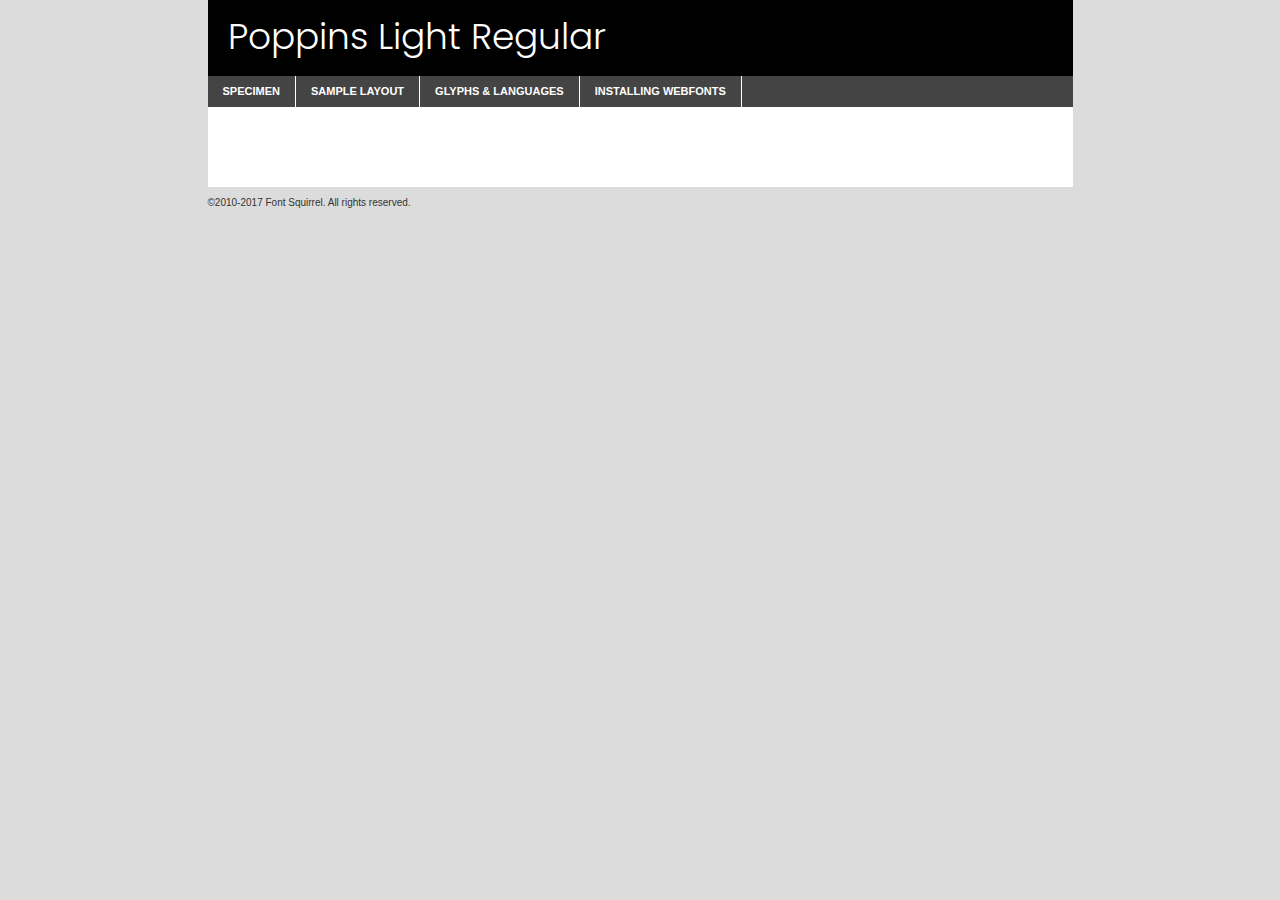
<file: componentes/fontes/poppins-light-demo.html>
<!DOCTYPE html PUBLIC "-//W3C//DTD XHTML 1.0 Transitional//EN"
	"http://www.w3.org/TR/xhtml1/DTD/xhtml1-transitional.dtd">

<html xmlns="http://www.w3.org/1999/xhtml" xml:lang="en" lang="en">
<head>
	<meta http-equiv="Content-Type" content="text/html; charset=utf-8" />
	<script src="http://ajax.googleapis.com/ajax/libs/jquery/1.7.2/jquery.min.js" type="text/javascript" charset="utf-8"></script>
	<script type="text/javascript">
	(function($){$.fn.easyTabs=function(option){var param=jQuery.extend({fadeSpeed:"fast",defaultContent:1,activeClass:'active'},option);$(this).each(function(){var thisId="#"+this.id;if(param.defaultContent==''){param.defaultContent=1;}
	if(typeof param.defaultContent=="number")
	{var defaultTab=$(thisId+" .tabs li:eq("+(param.defaultContent-1)+") a").attr('href').substr(1);}else{var defaultTab=param.defaultContent;}
	$(thisId+" .tabs li a").each(function(){var tabToHide=$(this).attr('href').substr(1);$("#"+tabToHide).addClass('easytabs-tab-content');});hideAll();changeContent(defaultTab);function hideAll(){$(thisId+" .easytabs-tab-content").hide();}
	function changeContent(tabId){hideAll();$(thisId+" .tabs li").removeClass(param.activeClass);$(thisId+" .tabs li a[href=#"+tabId+"]").closest('li').addClass(param.activeClass);if(param.fadeSpeed!="none")
	{$(thisId+" #"+tabId).fadeIn(param.fadeSpeed);}else{$(thisId+" #"+tabId).show();}}
	$(thisId+" .tabs li").click(function(){var tabId=$(this).find('a').attr('href').substr(1);changeContent(tabId);return false;});});}})(jQuery);
	</script>
	<link rel="stylesheet" href="specimen_files/specimen_stylesheet.css" type="text/css" charset="utf-8" />
	<link rel="stylesheet" href="stylesheet.css" type="text/css" charset="utf-8" />

	<style type="text/css">
					body{
				font-family: 'poppinslight';
							}
		</style>

	<title>Poppins Light Regular Specimen</title>
	
	
	<script type="text/javascript" charset="utf-8">
		$(document).ready(function() {
			$('#container').easyTabs({defaultContent:1});
		});
	</script>
</head>

<body>
<div id="container">
	<div id="header">
		Poppins Light Regular	</div>
	<ul class="tabs">
		<li><a href="#specimen">Specimen</a></li>
		<li><a href="#layout">Sample Layout</a></li>
				<li><a href="#glyphs">Glyphs &amp; Languages</a></li>
		<li><a href="#installing">Installing Webfonts</a></li>
		
	</ul>
	
	<div id="main_content">

		
			<div id="specimen">
		
				<div class="section">
					<div class="grid12 firstcol">
						<div class="huge">AaBb</div>
					</div>
				</div>
		
				<div class="section">
					<div class="glyph_range">A&#x200B;B&#x200b;C&#x200b;D&#x200b;E&#x200b;F&#x200b;G&#x200b;H&#x200b;I&#x200b;J&#x200b;K&#x200b;L&#x200b;M&#x200b;N&#x200b;O&#x200b;P&#x200b;Q&#x200b;R&#x200b;S&#x200b;T&#x200b;U&#x200b;V&#x200b;W&#x200b;X&#x200b;Y&#x200b;Z&#x200b;a&#x200b;b&#x200b;c&#x200b;d&#x200b;e&#x200b;f&#x200b;g&#x200b;h&#x200b;i&#x200b;j&#x200b;k&#x200b;l&#x200b;m&#x200b;n&#x200b;o&#x200b;p&#x200b;q&#x200b;r&#x200b;s&#x200b;t&#x200b;u&#x200b;v&#x200b;w&#x200b;x&#x200b;y&#x200b;z&#x200b;1&#x200b;2&#x200b;3&#x200b;4&#x200b;5&#x200b;6&#x200b;7&#x200b;8&#x200b;9&#x200b;0&#x200b;&amp;&#x200b;.&#x200b;,&#x200b;?&#x200b;!&#x200b;&#64;&#x200b;(&#x200b;)&#x200b;#&#x200b;$&#x200b;%&#x200b;*&#x200b;+&#x200b;-&#x200b;=&#x200b;:&#x200b;;</div>
				</div>
				<div class="section">
					<div class="grid12 firstcol">
						<table class="sample_table">
							<tr><td>10</td><td class="size10">abcdefghijklmnopqrstuvwxyzABCDEFGHIJKLMNOPQRSTUVWXYZ0123456789abcdefghijklmnopqrstuvwxyzABCDEFGHIJKLMNOPQRSTUVWXYZ0123456789abcdefghijklmnopqrstuvwxyzABCDEFGHIJKLMNOPQRSTUVWXYZ</td></tr>
							<tr><td>11</td><td class="size11">abcdefghijklmnopqrstuvwxyzABCDEFGHIJKLMNOPQRSTUVWXYZ0123456789abcdefghijklmnopqrstuvwxyzABCDEFGHIJKLMNOPQRSTUVWXYZ0123456789abcdefghijklmnopqrstuvwxyzABCDEFGHIJKLMNOPQRSTUVWXYZ</td></tr>
							<tr><td>12</td><td class="size12">abcdefghijklmnopqrstuvwxyzABCDEFGHIJKLMNOPQRSTUVWXYZ0123456789abcdefghijklmnopqrstuvwxyzABCDEFGHIJKLMNOPQRSTUVWXYZ0123456789abcdefghijklmnopqrstuvwxyzABCDEFGHIJKLMNOPQRSTUVWXYZ</td></tr>
							<tr><td>13</td><td class="size13">abcdefghijklmnopqrstuvwxyzABCDEFGHIJKLMNOPQRSTUVWXYZ0123456789abcdefghijklmnopqrstuvwxyzABCDEFGHIJKLMNOPQRSTUVWXYZ0123456789abcdefghijklmnopqrstuvwxyzABCDEFGHIJKLMNOPQRSTUVWXYZ</td></tr>
							<tr><td>14</td><td class="size14">abcdefghijklmnopqrstuvwxyzABCDEFGHIJKLMNOPQRSTUVWXYZ0123456789abcdefghijklmnopqrstuvwxyzABCDEFGHIJKLMNOPQRSTUVWXYZ0123456789abcdefghijklmnopqrstuvwxyzABCDEFGHIJKLMNOPQRSTUVWXYZ</td></tr>
							<tr><td>16</td><td class="size16">abcdefghijklmnopqrstuvwxyzABCDEFGHIJKLMNOPQRSTUVWXYZ0123456789abcdefghijklmnopqrstuvwxyzABCDEFGHIJKLMNOPQRSTUVWXYZ</td></tr>
							<tr><td>18</td><td class="size18">abcdefghijklmnopqrstuvwxyzABCDEFGHIJKLMNOPQRSTUVWXYZ0123456789abcdefghijklmnopqrstuvwxyzABCDEFGHIJKLMNOPQRSTUVWXYZ</td></tr>
							<tr><td>20</td><td class="size20">abcdefghijklmnopqrstuvwxyzABCDEFGHIJKLMNOPQRSTUVWXYZ0123456789abcdefghijklmnopqrstuvwxyzABCDEFGHIJKLMNOPQRSTUVWXYZ</td></tr>
							<tr><td>24</td><td class="size24">abcdefghijklmnopqrstuvwxyzABCDEFGHIJKLMNOPQRSTUVWXYZ0123456789abcdefghijklmnopqrstuvwxyzABCDEFGHIJKLMNOPQRSTUVWXYZ</td></tr>
							<tr><td>30</td><td class="size30">abcdefghijklmnopqrstuvwxyzABCDEFGHIJKLMNOPQRSTUVWXYZ0123456789abcdefghijklmnopqrstuvwxyzABCDEFGHIJKLMNOPQRSTUVWXYZ</td></tr>
							<tr><td>36</td><td class="size36">abcdefghijklmnopqrstuvwxyzABCDEFGHIJKLMNOPQRSTUVWXYZ0123456789abcdefghijklmnopqrstuvwxyzABCDEFGHIJKLMNOPQRSTUVWXYZ</td></tr>
							<tr><td>48</td><td class="size48">abcdefghijklmnopqrstuvwxyzABCDEFGHIJKLMNOPQRSTUVWXYZ0123456789abcdefghijklmnopqrstuvwxyzABCDEFGHIJKLMNOPQRSTUVWXYZ</td></tr>
							<tr><td>60</td><td class="size60">abcdefghijklmnopqrstuvwxyzABCDEFGHIJKLMNOPQRSTUVWXYZ0123456789abcdefghijklmnopqrstuvwxyzABCDEFGHIJKLMNOPQRSTUVWXYZ</td></tr>
							<tr><td>72</td><td class="size72">abcdefghijklmnopqrstuvwxyzABCDEFGHIJKLMNOPQRSTUVWXYZ0123456789abcdefghijklmnopqrstuvwxyzABCDEFGHIJKLMNOPQRSTUVWXYZ</td></tr>
							<tr><td>90</td><td class="size90">abcdefghijklmnopqrstuvwxyzABCDEFGHIJKLMNOPQRSTUVWXYZ0123456789abcdefghijklmnopqrstuvwxyzABCDEFGHIJKLMNOPQRSTUVWXYZ</td></tr>
						</table>
				
					</div>
			
				</div>
		
		
		
								<div class="section" id="bodycomparison">


										<div id="xheight">
				<div class="fontbody">&#x25FC;&#x25FC;&#x25FC;&#x25FC;&#x25FC;&#x25FC;&#x25FC;&#x25FC;&#x25FC;&#x25FC;&#x25FC;&#x25FC;&#x25FC;&#x25FC;&#x25FC;&#x25FC;&#x25FC;&#x25FC;&#x25FC;&#x25FC;&#x25FC;&#x25FC;&#x25FC;&#x25FC;&#x25FC;&#x25FC;&#x25FC;&#x25FC;&#x25FC;&#x25FC;&#x25FC;&#x25FC;&#x25FC;&#x25FC;&#x25FC;&#x25FC;&#x25FC;&#x25FC;&#x25FC;&#x25FC;&#x25FC;&#x25FC;&#x25FC;&#x25FC;&#x25FC;&#x25FC;&#x25FC;&#x25FC;&#x25FC;&#x25FC;&#x25FC;&#x25FC;&#x25FC;&#x25FC;&#x25FC;&#x25FC;&#x25FC;&#x25FC;&#x25FC;&#x25FC;&#x25FC;&#x25FC;&#x25FC;&#x25FC;&#x25FC;&#x25FC;&#x25FC;&#x25FC;&#x25FC;&#x25FC;&#x25FC;&#x25FC;&#x25FC;&#x25FC;&#x25FC;&#x25FC;&#x25FC;&#x25FC;&#x25FC;&#x25FC;&#x25FC;&#x25FC;&#x25FC;&#x25FC;&#x25FC;&#x25FC;&#x25FC;&#x25FC;&#x25FC;&#x25FC;&#x25FC;&#x25FC;&#x25FC;&#x25FC;&#x25FC;&#x25FC;&#x25FC;&#x25FC;&#x25FC;body</div><div class="arialbody">body</div><div class="verdanabody">body</div><div class="georgiabody">body</div></div>
										<div class="fontbody" style="z-index:1">
											body<span>Poppins Light Regular</span>
										</div>
										<div class="arialbody" style="z-index:1">
											body<span>Arial</span>
										</div>
										<div class="verdanabody" style="z-index:1">
											body<span>Verdana</span>
										</div>
										<div class="georgiabody" style="z-index:1">
											body<span>Georgia</span>
										</div>



								</div>
		
		
				<div class="section psample psample_row1" id="">
					
					<div class="grid2 firstcol">
						<p class="size10"><span>10.</span>Aenean lacinia bibendum nulla sed consectetur. Fusce dapibus, tellus ac cursus commodo, tortor mauris condimentum nibh, ut fermentum massa justo sit amet risus. Nullam id dolor id nibh ultricies vehicula ut id elit. Cum sociis natoque penatibus et magnis dis parturient montes, nascetur ridiculus mus. Nulla vitae elit libero, a pharetra augue.</p>
			
					</div>
					<div class="grid3">
						<p class="size11"><span>11.</span>Aenean lacinia bibendum nulla sed consectetur. Fusce dapibus, tellus ac cursus commodo, tortor mauris condimentum nibh, ut fermentum massa justo sit amet risus. Nullam id dolor id nibh ultricies vehicula ut id elit. Cum sociis natoque penatibus et magnis dis parturient montes, nascetur ridiculus mus. Nulla vitae elit libero, a pharetra augue.</p>
			
					</div>
					<div class="grid3">
						<p class="size12"><span>12.</span>Aenean lacinia bibendum nulla sed consectetur. Fusce dapibus, tellus ac cursus commodo, tortor mauris condimentum nibh, ut fermentum massa justo sit amet risus. Nullam id dolor id nibh ultricies vehicula ut id elit. Cum sociis natoque penatibus et magnis dis parturient montes, nascetur ridiculus mus. Nulla vitae elit libero, a pharetra augue.</p>
			
					</div>
					<div class="grid4">
						<p class="size13"><span>13.</span>Aenean lacinia bibendum nulla sed consectetur. Fusce dapibus, tellus ac cursus commodo, tortor mauris condimentum nibh, ut fermentum massa justo sit amet risus. Nullam id dolor id nibh ultricies vehicula ut id elit. Cum sociis natoque penatibus et magnis dis parturient montes, nascetur ridiculus mus. Nulla vitae elit libero, a pharetra augue.</p>
			
					</div>
					<div class="white_blend"></div>
					
				</div>
				<div class="section psample psample_row2" id="">
					<div class="grid3 firstcol">
						<p class="size14"><span>14.</span>Aenean lacinia bibendum nulla sed consectetur. Fusce dapibus, tellus ac cursus commodo, tortor mauris condimentum nibh, ut fermentum massa justo sit amet risus. Nullam id dolor id nibh ultricies vehicula ut id elit. Cum sociis natoque penatibus et magnis dis parturient montes, nascetur ridiculus mus. Nulla vitae elit libero, a pharetra augue.</p>
			
					</div>
					<div class="grid4">
						<p class="size16"><span>16.</span>Aenean lacinia bibendum nulla sed consectetur. Fusce dapibus, tellus ac cursus commodo, tortor mauris condimentum nibh, ut fermentum massa justo sit amet risus. Nullam id dolor id nibh ultricies vehicula ut id elit. Cum sociis natoque penatibus et magnis dis parturient montes, nascetur ridiculus mus. Nulla vitae elit libero, a pharetra augue.</p>
			
					</div>
					<div class="grid5">
						<p class="size18"><span>18.</span>Aenean lacinia bibendum nulla sed consectetur. Fusce dapibus, tellus ac cursus commodo, tortor mauris condimentum nibh, ut fermentum massa justo sit amet risus. Nullam id dolor id nibh ultricies vehicula ut id elit. Cum sociis natoque penatibus et magnis dis parturient montes, nascetur ridiculus mus. Nulla vitae elit libero, a pharetra augue.</p>
			
					</div>

					<div class="white_blend"></div>

				</div>
				
				<div class="section psample psample_row3" id="">
					<div class="grid5 firstcol">
						<p class="size20"><span>20.</span>Aenean lacinia bibendum nulla sed consectetur. Fusce dapibus, tellus ac cursus commodo, tortor mauris condimentum nibh, ut fermentum massa justo sit amet risus. Nullam id dolor id nibh ultricies vehicula ut id elit. Cum sociis natoque penatibus et magnis dis parturient montes, nascetur ridiculus mus. Nulla vitae elit libero, a pharetra augue.</p>
					</div>
					<div class="grid7">
						<p class="size24"><span>24.</span>Aenean lacinia bibendum nulla sed consectetur. Fusce dapibus, tellus ac cursus commodo, tortor mauris condimentum nibh, ut fermentum massa justo sit amet risus. Nullam id dolor id nibh ultricies vehicula ut id elit. Cum sociis natoque penatibus et magnis dis parturient montes, nascetur ridiculus mus. Nulla vitae elit libero, a pharetra augue.</p>
					</div>
					
					<div class="white_blend"></div>
					
				</div>
				
				<div class="section psample psample_row4" id="">
					<div class="grid12 firstcol">
						<p class="size30"><span>30.</span>Aenean lacinia bibendum nulla sed consectetur. Fusce dapibus, tellus ac cursus commodo, tortor mauris condimentum nibh, ut fermentum massa justo sit amet risus. Nullam id dolor id nibh ultricies vehicula ut id elit. Cum sociis natoque penatibus et magnis dis parturient montes, nascetur ridiculus mus. Nulla vitae elit libero, a pharetra augue.</p>
					</div>
					<div class="white_blend"></div>
					
				</div>
				
				
				
				<div class="section psample psample_row1 fullreverse">
					<div class="grid2 firstcol">
						<p class="size10"><span>10.</span>Aenean lacinia bibendum nulla sed consectetur. Fusce dapibus, tellus ac cursus commodo, tortor mauris condimentum nibh, ut fermentum massa justo sit amet risus. Nullam id dolor id nibh ultricies vehicula ut id elit. Cum sociis natoque penatibus et magnis dis parturient montes, nascetur ridiculus mus. Nulla vitae elit libero, a pharetra augue.</p>
			
					</div>
					<div class="grid3">
						<p class="size11"><span>11.</span>Aenean lacinia bibendum nulla sed consectetur. Fusce dapibus, tellus ac cursus commodo, tortor mauris condimentum nibh, ut fermentum massa justo sit amet risus. Nullam id dolor id nibh ultricies vehicula ut id elit. Cum sociis natoque penatibus et magnis dis parturient montes, nascetur ridiculus mus. Nulla vitae elit libero, a pharetra augue.</p>
			
					</div>
					<div class="grid3">
						<p class="size12"><span>12.</span>Aenean lacinia bibendum nulla sed consectetur. Fusce dapibus, tellus ac cursus commodo, tortor mauris condimentum nibh, ut fermentum massa justo sit amet risus. Nullam id dolor id nibh ultricies vehicula ut id elit. Cum sociis natoque penatibus et magnis dis parturient montes, nascetur ridiculus mus. Nulla vitae elit libero, a pharetra augue.</p>
			
					</div>
					<div class="grid4">
						<p class="size13"><span>13.</span>Aenean lacinia bibendum nulla sed consectetur. Fusce dapibus, tellus ac cursus commodo, tortor mauris condimentum nibh, ut fermentum massa justo sit amet risus. Nullam id dolor id nibh ultricies vehicula ut id elit. Cum sociis natoque penatibus et magnis dis parturient montes, nascetur ridiculus mus. Nulla vitae elit libero, a pharetra augue.</p>
			
					</div>
					<div class="black_blend"></div>
					
				</div>
				
				<div class="section psample psample_row2 fullreverse">
					<div class="grid3 firstcol">
						<p class="size14"><span>14.</span>Aenean lacinia bibendum nulla sed consectetur. Fusce dapibus, tellus ac cursus commodo, tortor mauris condimentum nibh, ut fermentum massa justo sit amet risus. Nullam id dolor id nibh ultricies vehicula ut id elit. Cum sociis natoque penatibus et magnis dis parturient montes, nascetur ridiculus mus. Nulla vitae elit libero, a pharetra augue.</p>
			
					</div>
					<div class="grid4">
						<p class="size16"><span>16.</span>Aenean lacinia bibendum nulla sed consectetur. Fusce dapibus, tellus ac cursus commodo, tortor mauris condimentum nibh, ut fermentum massa justo sit amet risus. Nullam id dolor id nibh ultricies vehicula ut id elit. Cum sociis natoque penatibus et magnis dis parturient montes, nascetur ridiculus mus. Nulla vitae elit libero, a pharetra augue.</p>
			
					</div>
					<div class="grid5">
						<p class="size18"><span>18.</span>Aenean lacinia bibendum nulla sed consectetur. Fusce dapibus, tellus ac cursus commodo, tortor mauris condimentum nibh, ut fermentum massa justo sit amet risus. Nullam id dolor id nibh ultricies vehicula ut id elit. Cum sociis natoque penatibus et magnis dis parturient montes, nascetur ridiculus mus. Nulla vitae elit libero, a pharetra augue.</p>
			
					</div>
					<div class="black_blend"></div>

				</div>
				
				<div class="section psample fullreverse psample_row3" id="">
					<div class="grid5 firstcol">
						<p class="size20"><span>20.</span>Aenean lacinia bibendum nulla sed consectetur. Fusce dapibus, tellus ac cursus commodo, tortor mauris condimentum nibh, ut fermentum massa justo sit amet risus. Nullam id dolor id nibh ultricies vehicula ut id elit. Cum sociis natoque penatibus et magnis dis parturient montes, nascetur ridiculus mus. Nulla vitae elit libero, a pharetra augue.</p>
					</div>
					<div class="grid7">
						<p class="size24"><span>24.</span>Aenean lacinia bibendum nulla sed consectetur. Fusce dapibus, tellus ac cursus commodo, tortor mauris condimentum nibh, ut fermentum massa justo sit amet risus. Nullam id dolor id nibh ultricies vehicula ut id elit. Cum sociis natoque penatibus et magnis dis parturient montes, nascetur ridiculus mus. Nulla vitae elit libero, a pharetra augue.</p>
					</div>
					
					<div class="black_blend"></div>
					
				</div>
				
				<div class="section psample fullreverse psample_row4" id="" style="border-bottom: 20px #000 solid;">
					<div class="grid12 firstcol">
						<p class="size30"><span>30.</span>Aenean lacinia bibendum nulla sed consectetur. Fusce dapibus, tellus ac cursus commodo, tortor mauris condimentum nibh, ut fermentum massa justo sit amet risus. Nullam id dolor id nibh ultricies vehicula ut id elit. Cum sociis natoque penatibus et magnis dis parturient montes, nascetur ridiculus mus. Nulla vitae elit libero, a pharetra augue.</p>
					</div>
					<div class="black_blend"></div>
					
				</div>
				
				
				
				
			</div>
			
			<div id="layout">
				
				<div class="section">
					
					<div class="grid12 firstcol">
						<h1>Lorem Ipsum Dolor</h1>
						<h2>Etiam porta sem malesuada magna mollis euismod</h2>
						
						<p class="byline">By <a href="#link">Aenean Lacinia</a></p>
					</div>
				</div>
				<div class="section">
					<div class="grid8 firstcol">
						<p class="large">Donec sed odio dui. Morbi leo risus, porta ac consectetur ac, vestibulum at eros. Fusce dapibus, tellus ac cursus commodo, tortor mauris condimentum nibh, ut fermentum massa justo sit amet risus. </p>

						
						<h3>Pellentesque ornare sem</h3>

						<p>Maecenas sed diam eget risus varius blandit sit amet non magna. Maecenas faucibus mollis interdum. Donec ullamcorper nulla non metus auctor fringilla. Nullam id dolor id nibh ultricies vehicula ut id elit. Nullam id dolor id nibh ultricies vehicula ut id elit. </p>

						<p>Aenean eu leo quam. Pellentesque ornare sem lacinia quam venenatis vestibulum. Lorem ipsum dolor sit amet, consectetur adipiscing elit. Cum sociis natoque penatibus et magnis dis parturient montes, nascetur ridiculus mus. </p>

						<p>Nulla vitae elit libero, a pharetra augue. Praesent commodo cursus magna, vel scelerisque nisl consectetur et. Aenean lacinia bibendum nulla sed consectetur. </p>

						<p>Nullam quis risus eget urna mollis ornare vel eu leo. Nullam quis risus eget urna mollis ornare vel eu leo. Maecenas sed diam eget risus varius blandit sit amet non magna. Donec ullamcorper nulla non metus auctor fringilla. </p>

						<h3>Cras mattis consectetur</h3>

						<p>Aenean eu leo quam. Pellentesque ornare sem lacinia quam venenatis vestibulum. Aenean lacinia bibendum nulla sed consectetur. Integer posuere erat a ante venenatis dapibus posuere velit aliquet. Cras mattis consectetur purus sit amet fermentum. </p>

						<p>Nullam id dolor id nibh ultricies vehicula ut id elit. Nullam quis risus eget urna mollis ornare vel eu leo. Cras mattis consectetur purus sit amet fermentum.</p>
					</div>
					
					<div class="grid4 sidebar">
						
						<div class="box reverse">
							<p class="last">Nullam quis risus eget urna mollis ornare vel eu leo. Donec ullamcorper nulla non metus auctor fringilla. Cras mattis consectetur purus sit amet fermentum. Sed posuere consectetur est at lobortis. Lorem ipsum dolor sit amet, consectetur adipiscing elit. </p>
						</div>
						
						<p class="caption">Maecenas sed diam eget risus varius.</p>

						<p>Vestibulum id ligula porta felis euismod semper. Integer posuere erat a ante venenatis dapibus posuere velit aliquet. Vestibulum id ligula porta felis euismod semper. Sed posuere consectetur est at lobortis. Maecenas sed diam eget risus varius blandit sit amet non magna. Fusce dapibus, tellus ac cursus commodo, tortor mauris condimentum nibh, ut fermentum massa justo sit amet risus. </p>

					

						<p>Duis mollis, est non commodo luctus, nisi erat porttitor ligula, eget lacinia odio sem nec elit. Aenean lacinia bibendum nulla sed consectetur. Vivamus sagittis lacus vel augue laoreet rutrum faucibus dolor auctor. Aenean lacinia bibendum nulla sed consectetur. Nullam quis risus eget urna mollis ornare vel eu leo. </p>

						<p>Praesent commodo cursus magna, vel scelerisque nisl consectetur et. Donec ullamcorper nulla non metus auctor fringilla. Maecenas faucibus mollis interdum. Fusce dapibus, tellus ac cursus commodo, tortor mauris condimentum nibh, ut fermentum massa justo sit amet risus. </p>

					</div>
				</div>
				
			</div>


			



		<div id="glyphs">
			<div class="section">
				<div class="grid12 firstcol">
			
				<h1>Language Support</h1>
				<p>The subset of Poppins Light Regular in this kit supports the following languages:<br />
			
					English, Arrernte, Bislama, Cebuano, Fijian, Gilbertese, Hmong, Ibanag, Iloko_ilokano, Interglossa_glosa, Interlingua, Lojban, Manx, Norfolk_pitcairnese, Oromo, Rotokas, Samoan, Sardinian, Seychelles_creole, Shona, Somali, Southern_ndebele, Swahili, Swati_swazi, Tok_pisin, Warlpiri, Xhosa, Zulu, Latinbasic, Demo				</p>
				<h1>Glyph Chart</h1>
				<p>The subset of Poppins Light Regular in this kit includes all the glyphs listed below. Unicode entities are included above each glyph to help you insert individual characters into your layout.</p>
				<div id="glyph_chart">
			
																														 <div><p>&amp;#13;</p>&#13;</div>
																				 <div><p>&amp;#32;</p>&#32;</div>
																				 <div><p>&amp;#33;</p>&#33;</div>
																				 <div><p>&amp;#34;</p>&#34;</div>
																				 <div><p>&amp;#35;</p>&#35;</div>
																				 <div><p>&amp;#36;</p>&#36;</div>
																				 <div><p>&amp;#37;</p>&#37;</div>
																				 <div><p>&amp;#38;</p>&#38;</div>
																				 <div><p>&amp;#39;</p>&#39;</div>
																				 <div><p>&amp;#40;</p>&#40;</div>
																				 <div><p>&amp;#41;</p>&#41;</div>
																				 <div><p>&amp;#42;</p>&#42;</div>
																				 <div><p>&amp;#43;</p>&#43;</div>
																				 <div><p>&amp;#44;</p>&#44;</div>
																				 <div><p>&amp;#46;</p>&#46;</div>
																				 <div><p>&amp;#47;</p>&#47;</div>
																				 <div><p>&amp;#48;</p>&#48;</div>
																				 <div><p>&amp;#49;</p>&#49;</div>
																				 <div><p>&amp;#50;</p>&#50;</div>
																				 <div><p>&amp;#51;</p>&#51;</div>
																				 <div><p>&amp;#52;</p>&#52;</div>
																				 <div><p>&amp;#53;</p>&#53;</div>
																				 <div><p>&amp;#54;</p>&#54;</div>
																				 <div><p>&amp;#55;</p>&#55;</div>
																				 <div><p>&amp;#56;</p>&#56;</div>
																				 <div><p>&amp;#57;</p>&#57;</div>
																				 <div><p>&amp;#60;</p>&#60;</div>
																				 <div><p>&amp;#61;</p>&#61;</div>
																				 <div><p>&amp;#62;</p>&#62;</div>
																				 <div><p>&amp;#63;</p>&#63;</div>
																				 <div><p>&amp;#64;</p>&#64;</div>
																				 <div><p>&amp;#65;</p>&#65;</div>
																				 <div><p>&amp;#66;</p>&#66;</div>
																				 <div><p>&amp;#67;</p>&#67;</div>
																				 <div><p>&amp;#68;</p>&#68;</div>
																				 <div><p>&amp;#69;</p>&#69;</div>
																				 <div><p>&amp;#70;</p>&#70;</div>
																				 <div><p>&amp;#71;</p>&#71;</div>
																				 <div><p>&amp;#72;</p>&#72;</div>
																				 <div><p>&amp;#73;</p>&#73;</div>
																				 <div><p>&amp;#74;</p>&#74;</div>
																				 <div><p>&amp;#75;</p>&#75;</div>
																				 <div><p>&amp;#76;</p>&#76;</div>
																				 <div><p>&amp;#77;</p>&#77;</div>
																				 <div><p>&amp;#78;</p>&#78;</div>
																				 <div><p>&amp;#79;</p>&#79;</div>
																				 <div><p>&amp;#80;</p>&#80;</div>
																				 <div><p>&amp;#81;</p>&#81;</div>
																				 <div><p>&amp;#82;</p>&#82;</div>
																				 <div><p>&amp;#83;</p>&#83;</div>
																				 <div><p>&amp;#84;</p>&#84;</div>
																				 <div><p>&amp;#85;</p>&#85;</div>
																				 <div><p>&amp;#86;</p>&#86;</div>
																				 <div><p>&amp;#87;</p>&#87;</div>
																				 <div><p>&amp;#88;</p>&#88;</div>
																				 <div><p>&amp;#89;</p>&#89;</div>
																				 <div><p>&amp;#90;</p>&#90;</div>
																				 <div><p>&amp;#91;</p>&#91;</div>
																				 <div><p>&amp;#92;</p>&#92;</div>
																				 <div><p>&amp;#93;</p>&#93;</div>
																				 <div><p>&amp;#94;</p>&#94;</div>
																				 <div><p>&amp;#95;</p>&#95;</div>
																				 <div><p>&amp;#96;</p>&#96;</div>
																				 <div><p>&amp;#97;</p>&#97;</div>
																				 <div><p>&amp;#98;</p>&#98;</div>
																				 <div><p>&amp;#99;</p>&#99;</div>
																				 <div><p>&amp;#100;</p>&#100;</div>
																				 <div><p>&amp;#101;</p>&#101;</div>
																				 <div><p>&amp;#102;</p>&#102;</div>
																				 <div><p>&amp;#103;</p>&#103;</div>
																				 <div><p>&amp;#104;</p>&#104;</div>
																				 <div><p>&amp;#105;</p>&#105;</div>
																				 <div><p>&amp;#106;</p>&#106;</div>
																				 <div><p>&amp;#107;</p>&#107;</div>
																				 <div><p>&amp;#108;</p>&#108;</div>
																				 <div><p>&amp;#109;</p>&#109;</div>
																				 <div><p>&amp;#110;</p>&#110;</div>
																				 <div><p>&amp;#111;</p>&#111;</div>
																				 <div><p>&amp;#112;</p>&#112;</div>
																				 <div><p>&amp;#113;</p>&#113;</div>
																				 <div><p>&amp;#114;</p>&#114;</div>
																				 <div><p>&amp;#115;</p>&#115;</div>
																				 <div><p>&amp;#116;</p>&#116;</div>
																				 <div><p>&amp;#117;</p>&#117;</div>
																				 <div><p>&amp;#118;</p>&#118;</div>
																				 <div><p>&amp;#119;</p>&#119;</div>
																				 <div><p>&amp;#120;</p>&#120;</div>
																				 <div><p>&amp;#121;</p>&#121;</div>
																				 <div><p>&amp;#122;</p>&#122;</div>
																				 <div><p>&amp;#123;</p>&#123;</div>
																				 <div><p>&amp;#124;</p>&#124;</div>
																				 <div><p>&amp;#125;</p>&#125;</div>
																				 <div><p>&amp;#126;</p>&#126;</div>
																				 <div><p>&amp;#160;</p>&#160;</div>
																				 <div><p>&amp;#161;</p>&#161;</div>
																				 <div><p>&amp;#162;</p>&#162;</div>
																				 <div><p>&amp;#163;</p>&#163;</div>
																				 <div><p>&amp;#164;</p>&#164;</div>
																				 <div><p>&amp;#165;</p>&#165;</div>
																				 <div><p>&amp;#166;</p>&#166;</div>
																				 <div><p>&amp;#167;</p>&#167;</div>
																				 <div><p>&amp;#168;</p>&#168;</div>
																				 <div><p>&amp;#169;</p>&#169;</div>
																				 <div><p>&amp;#170;</p>&#170;</div>
																				 <div><p>&amp;#171;</p>&#171;</div>
																				 <div><p>&amp;#172;</p>&#172;</div>
																				 <div><p>&amp;#174;</p>&#174;</div>
																				 <div><p>&amp;#175;</p>&#175;</div>
																				 <div><p>&amp;#176;</p>&#176;</div>
																				 <div><p>&amp;#177;</p>&#177;</div>
																				 <div><p>&amp;#178;</p>&#178;</div>
																				 <div><p>&amp;#179;</p>&#179;</div>
																				 <div><p>&amp;#180;</p>&#180;</div>
																				 <div><p>&amp;#181;</p>&#181;</div>
																				 <div><p>&amp;#182;</p>&#182;</div>
																				 <div><p>&amp;#184;</p>&#184;</div>
																				 <div><p>&amp;#185;</p>&#185;</div>
																				 <div><p>&amp;#186;</p>&#186;</div>
																				 <div><p>&amp;#187;</p>&#187;</div>
																				 <div><p>&amp;#188;</p>&#188;</div>
																				 <div><p>&amp;#189;</p>&#189;</div>
																				 <div><p>&amp;#190;</p>&#190;</div>
																				 <div><p>&amp;#191;</p>&#191;</div>
																				 <div><p>&amp;#198;</p>&#198;</div>
																				 <div><p>&amp;#199;</p>&#199;</div>
																				 <div><p>&amp;#208;</p>&#208;</div>
																				 <div><p>&amp;#215;</p>&#215;</div>
																				 <div><p>&amp;#216;</p>&#216;</div>
																				 <div><p>&amp;#222;</p>&#222;</div>
																				 <div><p>&amp;#223;</p>&#223;</div>
																				 <div><p>&amp;#230;</p>&#230;</div>
																				 <div><p>&amp;#231;</p>&#231;</div>
																				 <div><p>&amp;#240;</p>&#240;</div>
																				 <div><p>&amp;#247;</p>&#247;</div>
																				 <div><p>&amp;#248;</p>&#248;</div>
																				 <div><p>&amp;#254;</p>&#254;</div>
																				 <div><p>&amp;#305;</p>&#305;</div>
																				 <div><p>&amp;#338;</p>&#338;</div>
																				 <div><p>&amp;#339;</p>&#339;</div>
																				 <div><p>&amp;#710;</p>&#710;</div>
																				 <div><p>&amp;#730;</p>&#730;</div>
																				 <div><p>&amp;#732;</p>&#732;</div>
																				 <div><p>&amp;#8192;</p>&#8192;</div>
																				 <div><p>&amp;#8193;</p>&#8193;</div>
																				 <div><p>&amp;#8194;</p>&#8194;</div>
																				 <div><p>&amp;#8195;</p>&#8195;</div>
																				 <div><p>&amp;#8196;</p>&#8196;</div>
																				 <div><p>&amp;#8197;</p>&#8197;</div>
																				 <div><p>&amp;#8198;</p>&#8198;</div>
																				 <div><p>&amp;#8199;</p>&#8199;</div>
																				 <div><p>&amp;#8200;</p>&#8200;</div>
																				 <div><p>&amp;#8201;</p>&#8201;</div>
																				 <div><p>&amp;#8202;</p>&#8202;</div>
																				 <div><p>&amp;#8211;</p>&#8211;</div>
																				 <div><p>&amp;#8212;</p>&#8212;</div>
																				 <div><p>&amp;#8216;</p>&#8216;</div>
																				 <div><p>&amp;#8217;</p>&#8217;</div>
																				 <div><p>&amp;#8218;</p>&#8218;</div>
																				 <div><p>&amp;#8220;</p>&#8220;</div>
																				 <div><p>&amp;#8221;</p>&#8221;</div>
																				 <div><p>&amp;#8222;</p>&#8222;</div>
																				 <div><p>&amp;#8226;</p>&#8226;</div>
																				 <div><p>&amp;#8239;</p>&#8239;</div>
																				 <div><p>&amp;#8249;</p>&#8249;</div>
																				 <div><p>&amp;#8250;</p>&#8250;</div>
																				 <div><p>&amp;#8287;</p>&#8287;</div>
																				 <div><p>&amp;#8364;</p>&#8364;</div>
																				 <div><p>&amp;#8482;</p>&#8482;</div>
																				 <div><p>&amp;#8722;</p>&#8722;</div>
																				 <div><p>&amp;#9724;</p>&#9724;</div>
																				 <div><p>&amp;#64257;</p>&#64257;</div>
																																																</div>	
				</div>
		
		
			</div>
		</div>
		
		
		<div id="specs">
			
		</div>
	
		<div id="installing">
			<div class="section">
				<div class="grid7 firstcol">
					<h1>Installing Webfonts</h1>
					
					<p>Webfonts are supported by all major browser platforms but not all in the same way. There are currently four different font formats that must be included in order to target all browsers. This includes TTF, WOFF, EOT and SVG.</p>
					
					<h2>1. Upload your webfonts</h2>
					<p>You must upload your webfont kit to your website. They should be in or near the same directory as your CSS files.</p>
					
					<h2>2. Include the webfont stylesheet</h2>
					<p>A special CSS @font-face declaration helps the various browsers select the appropriate font it needs without causing you a bunch of headaches. Learn more about this syntax by reading the <a href="https://www.fontspring.com/blog/further-hardening-of-the-bulletproof-syntax">Fontspring blog post</a> about it. The code for it is as follows:</p>


<code>
@font-face{ 
	font-family: 'MyWebFont';
	src: url('WebFont.eot');
	src: url('WebFont.eot?#iefix') format('embedded-opentype'),
	     url('WebFont.woff') format('woff'),
	     url('WebFont.ttf') format('truetype'),
	     url('WebFont.svg#webfont') format('svg');
}
</code>

	<p>We've already gone ahead and generated the code for you. All you have to do is link to the stylesheet in your HTML, like this:</p>
	<code>&lt;link rel=&quot;stylesheet&quot; href=&quot;stylesheet.css&quot; type=&quot;text/css&quot; charset=&quot;utf-8&quot; /&gt;</code>

					<h2>3. Modify your own stylesheet</h2>
					<p>To take advantage of your new fonts, you must tell your stylesheet to use them. Look at the original @font-face declaration above and find the property called "font-family." The name linked there will be what you use to reference the font. Prepend that webfont name to the font stack in the "font-family" property, inside the selector you want to change. For example:</p>
<code>p { font-family: 'WebFont', Arial, sans-serif; }</code>

<h2>4. Test</h2>
<p>Getting webfonts to work cross-browser <em>can</em> be tricky. Use the information in the sidebar to help you if you find that fonts aren't loading in a particular browser.</p>
				</div>
				
				<div class="grid5 sidebar">
					<div class="box">
						<h2>Troubleshooting<br />Font-Face Problems</h2>
						<p>Having trouble getting your webfonts to load in your new website? Here are some tips to sort out what might be the problem.</p>

						<h3>Fonts not showing in any browser</h3>

						<p>This sounds like you need to work on the plumbing. You either did not upload the fonts to the correct directory, or you did not link the fonts properly in the CSS. If you've confirmed that all this is correct and you still have a problem, take a look at your .htaccess file and see if requests are getting intercepted.</p>

						<h3>Fonts not loading in iPhone or iPad</h3>

						<p>The most common problem here is that you are serving the fonts from an IIS server. IIS refuses to serve files that have unknown MIME types. If that is the case, you must set the MIME type for SVG to "image/svg+xml" in the server settings. Follow these instructions from Microsoft if you need help.</p>

						<h3>Fonts not loading in Firefox</h3>

						<p>The primary reason for this failure? You are still using a version Firefox older than 3.5. So upgrade already! If that isn't it, then you are very likely serving fonts from a different domain. Firefox requires that all font assets be served from the same domain. Lastly it is possible that you need to add WOFF to your list of MIME types (if you are serving via IIS.)</p>

						<h3>Fonts not loading in IE</h3>

						<p>Are you looking at Internet Explorer on an actual Windows machine or are you cheating by using a service like Adobe BrowserLab? Many of these screenshot services do not render @font-face for IE. Best to test it on a real machine.</p>

						<h3>Fonts not loading in IE9</h3>

						<p>IE9, like Firefox, requires that fonts be served from the same domain as the website. Make sure that is the case.</p>
					</div>
				</div>
			</div>
			
		</div>
	
	</div>
	<div id="footer">
		<p>&copy;2010-2017 Font Squirrel. All rights reserved.</p>
	</div>
</div>
</body>
</html>
</file>
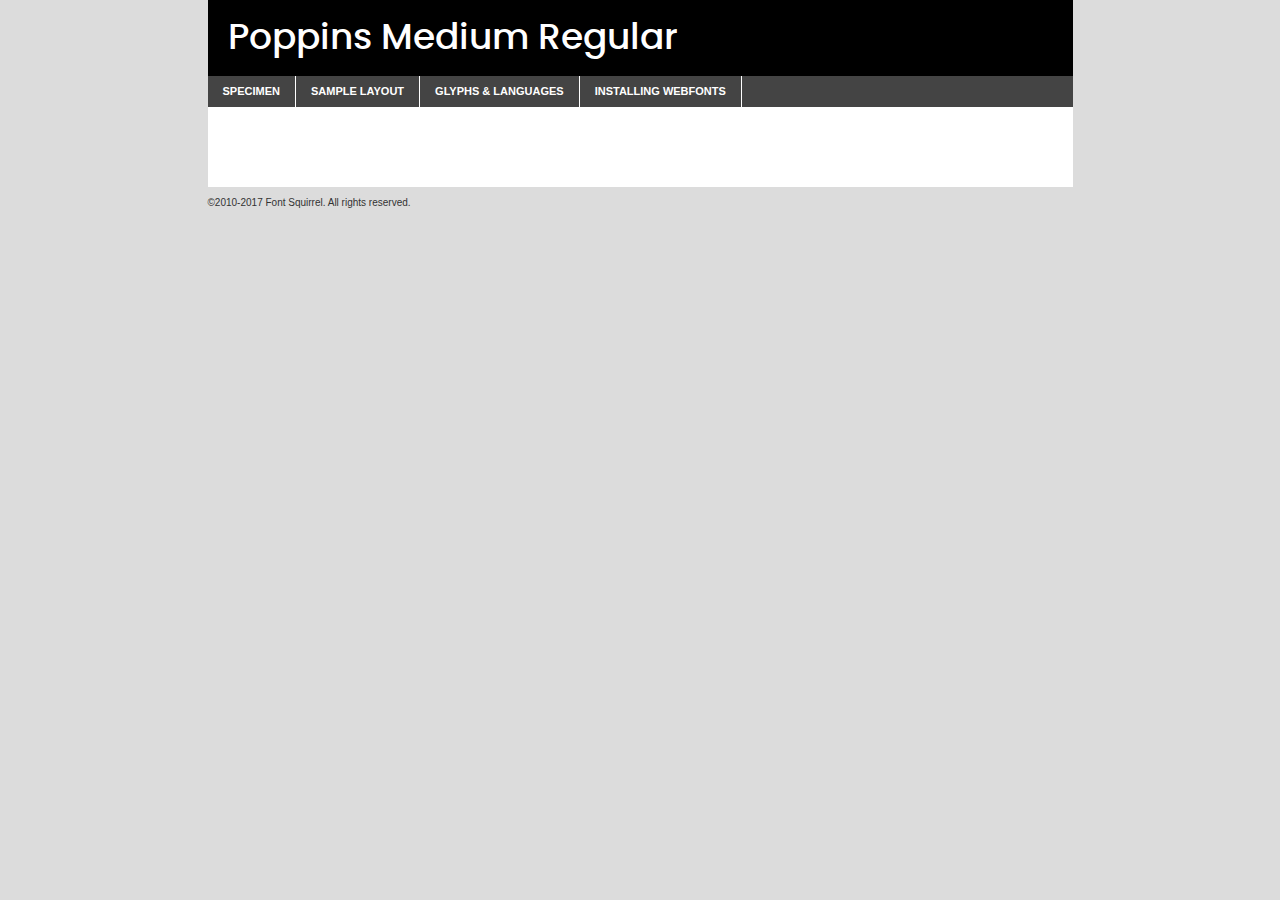
<file: componentes/fontes/poppins-medium-demo.html>
<!DOCTYPE html PUBLIC "-//W3C//DTD XHTML 1.0 Transitional//EN"
	"http://www.w3.org/TR/xhtml1/DTD/xhtml1-transitional.dtd">

<html xmlns="http://www.w3.org/1999/xhtml" xml:lang="en" lang="en">
<head>
	<meta http-equiv="Content-Type" content="text/html; charset=utf-8" />
	<script src="http://ajax.googleapis.com/ajax/libs/jquery/1.7.2/jquery.min.js" type="text/javascript" charset="utf-8"></script>
	<script type="text/javascript">
	(function($){$.fn.easyTabs=function(option){var param=jQuery.extend({fadeSpeed:"fast",defaultContent:1,activeClass:'active'},option);$(this).each(function(){var thisId="#"+this.id;if(param.defaultContent==''){param.defaultContent=1;}
	if(typeof param.defaultContent=="number")
	{var defaultTab=$(thisId+" .tabs li:eq("+(param.defaultContent-1)+") a").attr('href').substr(1);}else{var defaultTab=param.defaultContent;}
	$(thisId+" .tabs li a").each(function(){var tabToHide=$(this).attr('href').substr(1);$("#"+tabToHide).addClass('easytabs-tab-content');});hideAll();changeContent(defaultTab);function hideAll(){$(thisId+" .easytabs-tab-content").hide();}
	function changeContent(tabId){hideAll();$(thisId+" .tabs li").removeClass(param.activeClass);$(thisId+" .tabs li a[href=#"+tabId+"]").closest('li').addClass(param.activeClass);if(param.fadeSpeed!="none")
	{$(thisId+" #"+tabId).fadeIn(param.fadeSpeed);}else{$(thisId+" #"+tabId).show();}}
	$(thisId+" .tabs li").click(function(){var tabId=$(this).find('a').attr('href').substr(1);changeContent(tabId);return false;});});}})(jQuery);
	</script>
	<link rel="stylesheet" href="specimen_files/specimen_stylesheet.css" type="text/css" charset="utf-8" />
	<link rel="stylesheet" href="stylesheet.css" type="text/css" charset="utf-8" />

	<style type="text/css">
					body{
				font-family: 'poppinsmedium';
							}
		</style>

	<title>Poppins Medium Regular Specimen</title>
	
	
	<script type="text/javascript" charset="utf-8">
		$(document).ready(function() {
			$('#container').easyTabs({defaultContent:1});
		});
	</script>
</head>

<body>
<div id="container">
	<div id="header">
		Poppins Medium Regular	</div>
	<ul class="tabs">
		<li><a href="#specimen">Specimen</a></li>
		<li><a href="#layout">Sample Layout</a></li>
				<li><a href="#glyphs">Glyphs &amp; Languages</a></li>
		<li><a href="#installing">Installing Webfonts</a></li>
		
	</ul>
	
	<div id="main_content">

		
			<div id="specimen">
		
				<div class="section">
					<div class="grid12 firstcol">
						<div class="huge">AaBb</div>
					</div>
				</div>
		
				<div class="section">
					<div class="glyph_range">A&#x200B;B&#x200b;C&#x200b;D&#x200b;E&#x200b;F&#x200b;G&#x200b;H&#x200b;I&#x200b;J&#x200b;K&#x200b;L&#x200b;M&#x200b;N&#x200b;O&#x200b;P&#x200b;Q&#x200b;R&#x200b;S&#x200b;T&#x200b;U&#x200b;V&#x200b;W&#x200b;X&#x200b;Y&#x200b;Z&#x200b;a&#x200b;b&#x200b;c&#x200b;d&#x200b;e&#x200b;f&#x200b;g&#x200b;h&#x200b;i&#x200b;j&#x200b;k&#x200b;l&#x200b;m&#x200b;n&#x200b;o&#x200b;p&#x200b;q&#x200b;r&#x200b;s&#x200b;t&#x200b;u&#x200b;v&#x200b;w&#x200b;x&#x200b;y&#x200b;z&#x200b;1&#x200b;2&#x200b;3&#x200b;4&#x200b;5&#x200b;6&#x200b;7&#x200b;8&#x200b;9&#x200b;0&#x200b;&amp;&#x200b;.&#x200b;,&#x200b;?&#x200b;!&#x200b;&#64;&#x200b;(&#x200b;)&#x200b;#&#x200b;$&#x200b;%&#x200b;*&#x200b;+&#x200b;-&#x200b;=&#x200b;:&#x200b;;</div>
				</div>
				<div class="section">
					<div class="grid12 firstcol">
						<table class="sample_table">
							<tr><td>10</td><td class="size10">abcdefghijklmnopqrstuvwxyzABCDEFGHIJKLMNOPQRSTUVWXYZ0123456789abcdefghijklmnopqrstuvwxyzABCDEFGHIJKLMNOPQRSTUVWXYZ0123456789abcdefghijklmnopqrstuvwxyzABCDEFGHIJKLMNOPQRSTUVWXYZ</td></tr>
							<tr><td>11</td><td class="size11">abcdefghijklmnopqrstuvwxyzABCDEFGHIJKLMNOPQRSTUVWXYZ0123456789abcdefghijklmnopqrstuvwxyzABCDEFGHIJKLMNOPQRSTUVWXYZ0123456789abcdefghijklmnopqrstuvwxyzABCDEFGHIJKLMNOPQRSTUVWXYZ</td></tr>
							<tr><td>12</td><td class="size12">abcdefghijklmnopqrstuvwxyzABCDEFGHIJKLMNOPQRSTUVWXYZ0123456789abcdefghijklmnopqrstuvwxyzABCDEFGHIJKLMNOPQRSTUVWXYZ0123456789abcdefghijklmnopqrstuvwxyzABCDEFGHIJKLMNOPQRSTUVWXYZ</td></tr>
							<tr><td>13</td><td class="size13">abcdefghijklmnopqrstuvwxyzABCDEFGHIJKLMNOPQRSTUVWXYZ0123456789abcdefghijklmnopqrstuvwxyzABCDEFGHIJKLMNOPQRSTUVWXYZ0123456789abcdefghijklmnopqrstuvwxyzABCDEFGHIJKLMNOPQRSTUVWXYZ</td></tr>
							<tr><td>14</td><td class="size14">abcdefghijklmnopqrstuvwxyzABCDEFGHIJKLMNOPQRSTUVWXYZ0123456789abcdefghijklmnopqrstuvwxyzABCDEFGHIJKLMNOPQRSTUVWXYZ0123456789abcdefghijklmnopqrstuvwxyzABCDEFGHIJKLMNOPQRSTUVWXYZ</td></tr>
							<tr><td>16</td><td class="size16">abcdefghijklmnopqrstuvwxyzABCDEFGHIJKLMNOPQRSTUVWXYZ0123456789abcdefghijklmnopqrstuvwxyzABCDEFGHIJKLMNOPQRSTUVWXYZ</td></tr>
							<tr><td>18</td><td class="size18">abcdefghijklmnopqrstuvwxyzABCDEFGHIJKLMNOPQRSTUVWXYZ0123456789abcdefghijklmnopqrstuvwxyzABCDEFGHIJKLMNOPQRSTUVWXYZ</td></tr>
							<tr><td>20</td><td class="size20">abcdefghijklmnopqrstuvwxyzABCDEFGHIJKLMNOPQRSTUVWXYZ0123456789abcdefghijklmnopqrstuvwxyzABCDEFGHIJKLMNOPQRSTUVWXYZ</td></tr>
							<tr><td>24</td><td class="size24">abcdefghijklmnopqrstuvwxyzABCDEFGHIJKLMNOPQRSTUVWXYZ0123456789abcdefghijklmnopqrstuvwxyzABCDEFGHIJKLMNOPQRSTUVWXYZ</td></tr>
							<tr><td>30</td><td class="size30">abcdefghijklmnopqrstuvwxyzABCDEFGHIJKLMNOPQRSTUVWXYZ0123456789abcdefghijklmnopqrstuvwxyzABCDEFGHIJKLMNOPQRSTUVWXYZ</td></tr>
							<tr><td>36</td><td class="size36">abcdefghijklmnopqrstuvwxyzABCDEFGHIJKLMNOPQRSTUVWXYZ0123456789abcdefghijklmnopqrstuvwxyzABCDEFGHIJKLMNOPQRSTUVWXYZ</td></tr>
							<tr><td>48</td><td class="size48">abcdefghijklmnopqrstuvwxyzABCDEFGHIJKLMNOPQRSTUVWXYZ0123456789abcdefghijklmnopqrstuvwxyzABCDEFGHIJKLMNOPQRSTUVWXYZ</td></tr>
							<tr><td>60</td><td class="size60">abcdefghijklmnopqrstuvwxyzABCDEFGHIJKLMNOPQRSTUVWXYZ0123456789abcdefghijklmnopqrstuvwxyzABCDEFGHIJKLMNOPQRSTUVWXYZ</td></tr>
							<tr><td>72</td><td class="size72">abcdefghijklmnopqrstuvwxyzABCDEFGHIJKLMNOPQRSTUVWXYZ0123456789abcdefghijklmnopqrstuvwxyzABCDEFGHIJKLMNOPQRSTUVWXYZ</td></tr>
							<tr><td>90</td><td class="size90">abcdefghijklmnopqrstuvwxyzABCDEFGHIJKLMNOPQRSTUVWXYZ0123456789abcdefghijklmnopqrstuvwxyzABCDEFGHIJKLMNOPQRSTUVWXYZ</td></tr>
						</table>
				
					</div>
			
				</div>
		
		
		
								<div class="section" id="bodycomparison">


										<div id="xheight">
				<div class="fontbody">&#x25FC;&#x25FC;&#x25FC;&#x25FC;&#x25FC;&#x25FC;&#x25FC;&#x25FC;&#x25FC;&#x25FC;&#x25FC;&#x25FC;&#x25FC;&#x25FC;&#x25FC;&#x25FC;&#x25FC;&#x25FC;&#x25FC;&#x25FC;&#x25FC;&#x25FC;&#x25FC;&#x25FC;&#x25FC;&#x25FC;&#x25FC;&#x25FC;&#x25FC;&#x25FC;&#x25FC;&#x25FC;&#x25FC;&#x25FC;&#x25FC;&#x25FC;&#x25FC;&#x25FC;&#x25FC;&#x25FC;&#x25FC;&#x25FC;&#x25FC;&#x25FC;&#x25FC;&#x25FC;&#x25FC;&#x25FC;&#x25FC;&#x25FC;&#x25FC;&#x25FC;&#x25FC;&#x25FC;&#x25FC;&#x25FC;&#x25FC;&#x25FC;&#x25FC;&#x25FC;&#x25FC;&#x25FC;&#x25FC;&#x25FC;&#x25FC;&#x25FC;&#x25FC;&#x25FC;&#x25FC;&#x25FC;&#x25FC;&#x25FC;&#x25FC;&#x25FC;&#x25FC;&#x25FC;&#x25FC;&#x25FC;&#x25FC;&#x25FC;&#x25FC;&#x25FC;&#x25FC;&#x25FC;&#x25FC;&#x25FC;&#x25FC;&#x25FC;&#x25FC;&#x25FC;&#x25FC;&#x25FC;&#x25FC;&#x25FC;&#x25FC;&#x25FC;&#x25FC;&#x25FC;&#x25FC;body</div><div class="arialbody">body</div><div class="verdanabody">body</div><div class="georgiabody">body</div></div>
										<div class="fontbody" style="z-index:1">
											body<span>Poppins Medium Regular</span>
										</div>
										<div class="arialbody" style="z-index:1">
											body<span>Arial</span>
										</div>
										<div class="verdanabody" style="z-index:1">
											body<span>Verdana</span>
										</div>
										<div class="georgiabody" style="z-index:1">
											body<span>Georgia</span>
										</div>



								</div>
		
		
				<div class="section psample psample_row1" id="">
					
					<div class="grid2 firstcol">
						<p class="size10"><span>10.</span>Aenean lacinia bibendum nulla sed consectetur. Fusce dapibus, tellus ac cursus commodo, tortor mauris condimentum nibh, ut fermentum massa justo sit amet risus. Nullam id dolor id nibh ultricies vehicula ut id elit. Cum sociis natoque penatibus et magnis dis parturient montes, nascetur ridiculus mus. Nulla vitae elit libero, a pharetra augue.</p>
			
					</div>
					<div class="grid3">
						<p class="size11"><span>11.</span>Aenean lacinia bibendum nulla sed consectetur. Fusce dapibus, tellus ac cursus commodo, tortor mauris condimentum nibh, ut fermentum massa justo sit amet risus. Nullam id dolor id nibh ultricies vehicula ut id elit. Cum sociis natoque penatibus et magnis dis parturient montes, nascetur ridiculus mus. Nulla vitae elit libero, a pharetra augue.</p>
			
					</div>
					<div class="grid3">
						<p class="size12"><span>12.</span>Aenean lacinia bibendum nulla sed consectetur. Fusce dapibus, tellus ac cursus commodo, tortor mauris condimentum nibh, ut fermentum massa justo sit amet risus. Nullam id dolor id nibh ultricies vehicula ut id elit. Cum sociis natoque penatibus et magnis dis parturient montes, nascetur ridiculus mus. Nulla vitae elit libero, a pharetra augue.</p>
			
					</div>
					<div class="grid4">
						<p class="size13"><span>13.</span>Aenean lacinia bibendum nulla sed consectetur. Fusce dapibus, tellus ac cursus commodo, tortor mauris condimentum nibh, ut fermentum massa justo sit amet risus. Nullam id dolor id nibh ultricies vehicula ut id elit. Cum sociis natoque penatibus et magnis dis parturient montes, nascetur ridiculus mus. Nulla vitae elit libero, a pharetra augue.</p>
			
					</div>
					<div class="white_blend"></div>
					
				</div>
				<div class="section psample psample_row2" id="">
					<div class="grid3 firstcol">
						<p class="size14"><span>14.</span>Aenean lacinia bibendum nulla sed consectetur. Fusce dapibus, tellus ac cursus commodo, tortor mauris condimentum nibh, ut fermentum massa justo sit amet risus. Nullam id dolor id nibh ultricies vehicula ut id elit. Cum sociis natoque penatibus et magnis dis parturient montes, nascetur ridiculus mus. Nulla vitae elit libero, a pharetra augue.</p>
			
					</div>
					<div class="grid4">
						<p class="size16"><span>16.</span>Aenean lacinia bibendum nulla sed consectetur. Fusce dapibus, tellus ac cursus commodo, tortor mauris condimentum nibh, ut fermentum massa justo sit amet risus. Nullam id dolor id nibh ultricies vehicula ut id elit. Cum sociis natoque penatibus et magnis dis parturient montes, nascetur ridiculus mus. Nulla vitae elit libero, a pharetra augue.</p>
			
					</div>
					<div class="grid5">
						<p class="size18"><span>18.</span>Aenean lacinia bibendum nulla sed consectetur. Fusce dapibus, tellus ac cursus commodo, tortor mauris condimentum nibh, ut fermentum massa justo sit amet risus. Nullam id dolor id nibh ultricies vehicula ut id elit. Cum sociis natoque penatibus et magnis dis parturient montes, nascetur ridiculus mus. Nulla vitae elit libero, a pharetra augue.</p>
			
					</div>

					<div class="white_blend"></div>

				</div>
				
				<div class="section psample psample_row3" id="">
					<div class="grid5 firstcol">
						<p class="size20"><span>20.</span>Aenean lacinia bibendum nulla sed consectetur. Fusce dapibus, tellus ac cursus commodo, tortor mauris condimentum nibh, ut fermentum massa justo sit amet risus. Nullam id dolor id nibh ultricies vehicula ut id elit. Cum sociis natoque penatibus et magnis dis parturient montes, nascetur ridiculus mus. Nulla vitae elit libero, a pharetra augue.</p>
					</div>
					<div class="grid7">
						<p class="size24"><span>24.</span>Aenean lacinia bibendum nulla sed consectetur. Fusce dapibus, tellus ac cursus commodo, tortor mauris condimentum nibh, ut fermentum massa justo sit amet risus. Nullam id dolor id nibh ultricies vehicula ut id elit. Cum sociis natoque penatibus et magnis dis parturient montes, nascetur ridiculus mus. Nulla vitae elit libero, a pharetra augue.</p>
					</div>
					
					<div class="white_blend"></div>
					
				</div>
				
				<div class="section psample psample_row4" id="">
					<div class="grid12 firstcol">
						<p class="size30"><span>30.</span>Aenean lacinia bibendum nulla sed consectetur. Fusce dapibus, tellus ac cursus commodo, tortor mauris condimentum nibh, ut fermentum massa justo sit amet risus. Nullam id dolor id nibh ultricies vehicula ut id elit. Cum sociis natoque penatibus et magnis dis parturient montes, nascetur ridiculus mus. Nulla vitae elit libero, a pharetra augue.</p>
					</div>
					<div class="white_blend"></div>
					
				</div>
				
				
				
				<div class="section psample psample_row1 fullreverse">
					<div class="grid2 firstcol">
						<p class="size10"><span>10.</span>Aenean lacinia bibendum nulla sed consectetur. Fusce dapibus, tellus ac cursus commodo, tortor mauris condimentum nibh, ut fermentum massa justo sit amet risus. Nullam id dolor id nibh ultricies vehicula ut id elit. Cum sociis natoque penatibus et magnis dis parturient montes, nascetur ridiculus mus. Nulla vitae elit libero, a pharetra augue.</p>
			
					</div>
					<div class="grid3">
						<p class="size11"><span>11.</span>Aenean lacinia bibendum nulla sed consectetur. Fusce dapibus, tellus ac cursus commodo, tortor mauris condimentum nibh, ut fermentum massa justo sit amet risus. Nullam id dolor id nibh ultricies vehicula ut id elit. Cum sociis natoque penatibus et magnis dis parturient montes, nascetur ridiculus mus. Nulla vitae elit libero, a pharetra augue.</p>
			
					</div>
					<div class="grid3">
						<p class="size12"><span>12.</span>Aenean lacinia bibendum nulla sed consectetur. Fusce dapibus, tellus ac cursus commodo, tortor mauris condimentum nibh, ut fermentum massa justo sit amet risus. Nullam id dolor id nibh ultricies vehicula ut id elit. Cum sociis natoque penatibus et magnis dis parturient montes, nascetur ridiculus mus. Nulla vitae elit libero, a pharetra augue.</p>
			
					</div>
					<div class="grid4">
						<p class="size13"><span>13.</span>Aenean lacinia bibendum nulla sed consectetur. Fusce dapibus, tellus ac cursus commodo, tortor mauris condimentum nibh, ut fermentum massa justo sit amet risus. Nullam id dolor id nibh ultricies vehicula ut id elit. Cum sociis natoque penatibus et magnis dis parturient montes, nascetur ridiculus mus. Nulla vitae elit libero, a pharetra augue.</p>
			
					</div>
					<div class="black_blend"></div>
					
				</div>
				
				<div class="section psample psample_row2 fullreverse">
					<div class="grid3 firstcol">
						<p class="size14"><span>14.</span>Aenean lacinia bibendum nulla sed consectetur. Fusce dapibus, tellus ac cursus commodo, tortor mauris condimentum nibh, ut fermentum massa justo sit amet risus. Nullam id dolor id nibh ultricies vehicula ut id elit. Cum sociis natoque penatibus et magnis dis parturient montes, nascetur ridiculus mus. Nulla vitae elit libero, a pharetra augue.</p>
			
					</div>
					<div class="grid4">
						<p class="size16"><span>16.</span>Aenean lacinia bibendum nulla sed consectetur. Fusce dapibus, tellus ac cursus commodo, tortor mauris condimentum nibh, ut fermentum massa justo sit amet risus. Nullam id dolor id nibh ultricies vehicula ut id elit. Cum sociis natoque penatibus et magnis dis parturient montes, nascetur ridiculus mus. Nulla vitae elit libero, a pharetra augue.</p>
			
					</div>
					<div class="grid5">
						<p class="size18"><span>18.</span>Aenean lacinia bibendum nulla sed consectetur. Fusce dapibus, tellus ac cursus commodo, tortor mauris condimentum nibh, ut fermentum massa justo sit amet risus. Nullam id dolor id nibh ultricies vehicula ut id elit. Cum sociis natoque penatibus et magnis dis parturient montes, nascetur ridiculus mus. Nulla vitae elit libero, a pharetra augue.</p>
			
					</div>
					<div class="black_blend"></div>

				</div>
				
				<div class="section psample fullreverse psample_row3" id="">
					<div class="grid5 firstcol">
						<p class="size20"><span>20.</span>Aenean lacinia bibendum nulla sed consectetur. Fusce dapibus, tellus ac cursus commodo, tortor mauris condimentum nibh, ut fermentum massa justo sit amet risus. Nullam id dolor id nibh ultricies vehicula ut id elit. Cum sociis natoque penatibus et magnis dis parturient montes, nascetur ridiculus mus. Nulla vitae elit libero, a pharetra augue.</p>
					</div>
					<div class="grid7">
						<p class="size24"><span>24.</span>Aenean lacinia bibendum nulla sed consectetur. Fusce dapibus, tellus ac cursus commodo, tortor mauris condimentum nibh, ut fermentum massa justo sit amet risus. Nullam id dolor id nibh ultricies vehicula ut id elit. Cum sociis natoque penatibus et magnis dis parturient montes, nascetur ridiculus mus. Nulla vitae elit libero, a pharetra augue.</p>
					</div>
					
					<div class="black_blend"></div>
					
				</div>
				
				<div class="section psample fullreverse psample_row4" id="" style="border-bottom: 20px #000 solid;">
					<div class="grid12 firstcol">
						<p class="size30"><span>30.</span>Aenean lacinia bibendum nulla sed consectetur. Fusce dapibus, tellus ac cursus commodo, tortor mauris condimentum nibh, ut fermentum massa justo sit amet risus. Nullam id dolor id nibh ultricies vehicula ut id elit. Cum sociis natoque penatibus et magnis dis parturient montes, nascetur ridiculus mus. Nulla vitae elit libero, a pharetra augue.</p>
					</div>
					<div class="black_blend"></div>
					
				</div>
				
				
				
				
			</div>
			
			<div id="layout">
				
				<div class="section">
					
					<div class="grid12 firstcol">
						<h1>Lorem Ipsum Dolor</h1>
						<h2>Etiam porta sem malesuada magna mollis euismod</h2>
						
						<p class="byline">By <a href="#link">Aenean Lacinia</a></p>
					</div>
				</div>
				<div class="section">
					<div class="grid8 firstcol">
						<p class="large">Donec sed odio dui. Morbi leo risus, porta ac consectetur ac, vestibulum at eros. Fusce dapibus, tellus ac cursus commodo, tortor mauris condimentum nibh, ut fermentum massa justo sit amet risus. </p>

						
						<h3>Pellentesque ornare sem</h3>

						<p>Maecenas sed diam eget risus varius blandit sit amet non magna. Maecenas faucibus mollis interdum. Donec ullamcorper nulla non metus auctor fringilla. Nullam id dolor id nibh ultricies vehicula ut id elit. Nullam id dolor id nibh ultricies vehicula ut id elit. </p>

						<p>Aenean eu leo quam. Pellentesque ornare sem lacinia quam venenatis vestibulum. Lorem ipsum dolor sit amet, consectetur adipiscing elit. Cum sociis natoque penatibus et magnis dis parturient montes, nascetur ridiculus mus. </p>

						<p>Nulla vitae elit libero, a pharetra augue. Praesent commodo cursus magna, vel scelerisque nisl consectetur et. Aenean lacinia bibendum nulla sed consectetur. </p>

						<p>Nullam quis risus eget urna mollis ornare vel eu leo. Nullam quis risus eget urna mollis ornare vel eu leo. Maecenas sed diam eget risus varius blandit sit amet non magna. Donec ullamcorper nulla non metus auctor fringilla. </p>

						<h3>Cras mattis consectetur</h3>

						<p>Aenean eu leo quam. Pellentesque ornare sem lacinia quam venenatis vestibulum. Aenean lacinia bibendum nulla sed consectetur. Integer posuere erat a ante venenatis dapibus posuere velit aliquet. Cras mattis consectetur purus sit amet fermentum. </p>

						<p>Nullam id dolor id nibh ultricies vehicula ut id elit. Nullam quis risus eget urna mollis ornare vel eu leo. Cras mattis consectetur purus sit amet fermentum.</p>
					</div>
					
					<div class="grid4 sidebar">
						
						<div class="box reverse">
							<p class="last">Nullam quis risus eget urna mollis ornare vel eu leo. Donec ullamcorper nulla non metus auctor fringilla. Cras mattis consectetur purus sit amet fermentum. Sed posuere consectetur est at lobortis. Lorem ipsum dolor sit amet, consectetur adipiscing elit. </p>
						</div>
						
						<p class="caption">Maecenas sed diam eget risus varius.</p>

						<p>Vestibulum id ligula porta felis euismod semper. Integer posuere erat a ante venenatis dapibus posuere velit aliquet. Vestibulum id ligula porta felis euismod semper. Sed posuere consectetur est at lobortis. Maecenas sed diam eget risus varius blandit sit amet non magna. Fusce dapibus, tellus ac cursus commodo, tortor mauris condimentum nibh, ut fermentum massa justo sit amet risus. </p>

					

						<p>Duis mollis, est non commodo luctus, nisi erat porttitor ligula, eget lacinia odio sem nec elit. Aenean lacinia bibendum nulla sed consectetur. Vivamus sagittis lacus vel augue laoreet rutrum faucibus dolor auctor. Aenean lacinia bibendum nulla sed consectetur. Nullam quis risus eget urna mollis ornare vel eu leo. </p>

						<p>Praesent commodo cursus magna, vel scelerisque nisl consectetur et. Donec ullamcorper nulla non metus auctor fringilla. Maecenas faucibus mollis interdum. Fusce dapibus, tellus ac cursus commodo, tortor mauris condimentum nibh, ut fermentum massa justo sit amet risus. </p>

					</div>
				</div>
				
			</div>


			



		<div id="glyphs">
			<div class="section">
				<div class="grid12 firstcol">
			
				<h1>Language Support</h1>
				<p>The subset of Poppins Medium Regular in this kit supports the following languages:<br />
			
					Albanian, Basque, Breton, Chamorro, Danish, Dutch, English, Faroese, Finnish, French, Frisian, Galician, German, Icelandic, Italian, Malagasy, Norwegian, Portuguese, Spanish, Alsatian, Aragonese, Arapaho, Arrernte, Asturian, Aymara, Bislama, Cebuano, Corsican, Fijian, French_creole, Genoese, Gilbertese, Greenlandic, Haitian_creole, Hiligaynon, Hmong, Hopi, Ibanag, Iloko_ilokano, Indonesian, Interglossa_glosa, Interlingua, Irish_gaelic, Jerriais, Lojban, Lombard, Luxembourgeois, Manx, Mohawk, Norfolk_pitcairnese, Occitan, Oromo, Pangasinan, Papiamento, Piedmontese, Potawatomi, Rhaeto-romance, Romansh, Rotokas, Sami_lule, Samoan, Sardinian, Scots_gaelic, Seychelles_creole, Shona, Sicilian, Somali, Southern_ndebele, Swahili, Swati_swazi, Tagalog_filipino_pilipino, Tetum, Tok_pisin, Uyghur_latinized, Volapuk, Walloon, Warlpiri, Xhosa, Yapese, Zulu, Latinbasic, Ubasic, Demo				</p>
				<h1>Glyph Chart</h1>
				<p>The subset of Poppins Medium Regular in this kit includes all the glyphs listed below. Unicode entities are included above each glyph to help you insert individual characters into your layout.</p>
				<div id="glyph_chart">
			
																														 <div><p>&amp;#13;</p>&#13;</div>
																				 <div><p>&amp;#32;</p>&#32;</div>
																				 <div><p>&amp;#33;</p>&#33;</div>
																				 <div><p>&amp;#34;</p>&#34;</div>
																				 <div><p>&amp;#35;</p>&#35;</div>
																				 <div><p>&amp;#36;</p>&#36;</div>
																				 <div><p>&amp;#37;</p>&#37;</div>
																				 <div><p>&amp;#38;</p>&#38;</div>
																				 <div><p>&amp;#39;</p>&#39;</div>
																				 <div><p>&amp;#40;</p>&#40;</div>
																				 <div><p>&amp;#41;</p>&#41;</div>
																				 <div><p>&amp;#42;</p>&#42;</div>
																				 <div><p>&amp;#43;</p>&#43;</div>
																				 <div><p>&amp;#44;</p>&#44;</div>
																				 <div><p>&amp;#45;</p>&#45;</div>
																				 <div><p>&amp;#46;</p>&#46;</div>
																				 <div><p>&amp;#47;</p>&#47;</div>
																				 <div><p>&amp;#48;</p>&#48;</div>
																				 <div><p>&amp;#49;</p>&#49;</div>
																				 <div><p>&amp;#50;</p>&#50;</div>
																				 <div><p>&amp;#51;</p>&#51;</div>
																				 <div><p>&amp;#52;</p>&#52;</div>
																				 <div><p>&amp;#53;</p>&#53;</div>
																				 <div><p>&amp;#54;</p>&#54;</div>
																				 <div><p>&amp;#55;</p>&#55;</div>
																				 <div><p>&amp;#56;</p>&#56;</div>
																				 <div><p>&amp;#57;</p>&#57;</div>
																				 <div><p>&amp;#58;</p>&#58;</div>
																				 <div><p>&amp;#59;</p>&#59;</div>
																				 <div><p>&amp;#60;</p>&#60;</div>
																				 <div><p>&amp;#61;</p>&#61;</div>
																				 <div><p>&amp;#62;</p>&#62;</div>
																				 <div><p>&amp;#63;</p>&#63;</div>
																				 <div><p>&amp;#64;</p>&#64;</div>
																				 <div><p>&amp;#65;</p>&#65;</div>
																				 <div><p>&amp;#66;</p>&#66;</div>
																				 <div><p>&amp;#67;</p>&#67;</div>
																				 <div><p>&amp;#68;</p>&#68;</div>
																				 <div><p>&amp;#69;</p>&#69;</div>
																				 <div><p>&amp;#70;</p>&#70;</div>
																				 <div><p>&amp;#71;</p>&#71;</div>
																				 <div><p>&amp;#72;</p>&#72;</div>
																				 <div><p>&amp;#73;</p>&#73;</div>
																				 <div><p>&amp;#74;</p>&#74;</div>
																				 <div><p>&amp;#75;</p>&#75;</div>
																				 <div><p>&amp;#76;</p>&#76;</div>
																				 <div><p>&amp;#77;</p>&#77;</div>
																				 <div><p>&amp;#78;</p>&#78;</div>
																				 <div><p>&amp;#79;</p>&#79;</div>
																				 <div><p>&amp;#80;</p>&#80;</div>
																				 <div><p>&amp;#81;</p>&#81;</div>
																				 <div><p>&amp;#82;</p>&#82;</div>
																				 <div><p>&amp;#83;</p>&#83;</div>
																				 <div><p>&amp;#84;</p>&#84;</div>
																				 <div><p>&amp;#85;</p>&#85;</div>
																				 <div><p>&amp;#86;</p>&#86;</div>
																				 <div><p>&amp;#87;</p>&#87;</div>
																				 <div><p>&amp;#88;</p>&#88;</div>
																				 <div><p>&amp;#89;</p>&#89;</div>
																				 <div><p>&amp;#90;</p>&#90;</div>
																				 <div><p>&amp;#91;</p>&#91;</div>
																				 <div><p>&amp;#92;</p>&#92;</div>
																				 <div><p>&amp;#93;</p>&#93;</div>
																				 <div><p>&amp;#94;</p>&#94;</div>
																				 <div><p>&amp;#95;</p>&#95;</div>
																				 <div><p>&amp;#96;</p>&#96;</div>
																				 <div><p>&amp;#97;</p>&#97;</div>
																				 <div><p>&amp;#98;</p>&#98;</div>
																				 <div><p>&amp;#99;</p>&#99;</div>
																				 <div><p>&amp;#100;</p>&#100;</div>
																				 <div><p>&amp;#101;</p>&#101;</div>
																				 <div><p>&amp;#102;</p>&#102;</div>
																				 <div><p>&amp;#103;</p>&#103;</div>
																				 <div><p>&amp;#104;</p>&#104;</div>
																				 <div><p>&amp;#105;</p>&#105;</div>
																				 <div><p>&amp;#106;</p>&#106;</div>
																				 <div><p>&amp;#107;</p>&#107;</div>
																				 <div><p>&amp;#108;</p>&#108;</div>
																				 <div><p>&amp;#109;</p>&#109;</div>
																				 <div><p>&amp;#110;</p>&#110;</div>
																				 <div><p>&amp;#111;</p>&#111;</div>
																				 <div><p>&amp;#112;</p>&#112;</div>
																				 <div><p>&amp;#113;</p>&#113;</div>
																				 <div><p>&amp;#114;</p>&#114;</div>
																				 <div><p>&amp;#115;</p>&#115;</div>
																				 <div><p>&amp;#116;</p>&#116;</div>
																				 <div><p>&amp;#117;</p>&#117;</div>
																				 <div><p>&amp;#118;</p>&#118;</div>
																				 <div><p>&amp;#119;</p>&#119;</div>
																				 <div><p>&amp;#120;</p>&#120;</div>
																				 <div><p>&amp;#121;</p>&#121;</div>
																				 <div><p>&amp;#122;</p>&#122;</div>
																				 <div><p>&amp;#123;</p>&#123;</div>
																				 <div><p>&amp;#124;</p>&#124;</div>
																				 <div><p>&amp;#125;</p>&#125;</div>
																				 <div><p>&amp;#126;</p>&#126;</div>
																				 <div><p>&amp;#160;</p>&#160;</div>
																				 <div><p>&amp;#161;</p>&#161;</div>
																				 <div><p>&amp;#162;</p>&#162;</div>
																				 <div><p>&amp;#163;</p>&#163;</div>
																				 <div><p>&amp;#164;</p>&#164;</div>
																				 <div><p>&amp;#165;</p>&#165;</div>
																				 <div><p>&amp;#166;</p>&#166;</div>
																				 <div><p>&amp;#167;</p>&#167;</div>
																				 <div><p>&amp;#168;</p>&#168;</div>
																				 <div><p>&amp;#169;</p>&#169;</div>
																				 <div><p>&amp;#170;</p>&#170;</div>
																				 <div><p>&amp;#171;</p>&#171;</div>
																				 <div><p>&amp;#172;</p>&#172;</div>
																				 <div><p>&amp;#173;</p>&#173;</div>
																				 <div><p>&amp;#174;</p>&#174;</div>
																				 <div><p>&amp;#175;</p>&#175;</div>
																				 <div><p>&amp;#176;</p>&#176;</div>
																				 <div><p>&amp;#177;</p>&#177;</div>
																				 <div><p>&amp;#178;</p>&#178;</div>
																				 <div><p>&amp;#179;</p>&#179;</div>
																				 <div><p>&amp;#180;</p>&#180;</div>
																				 <div><p>&amp;#181;</p>&#181;</div>
																				 <div><p>&amp;#182;</p>&#182;</div>
																				 <div><p>&amp;#183;</p>&#183;</div>
																				 <div><p>&amp;#184;</p>&#184;</div>
																				 <div><p>&amp;#185;</p>&#185;</div>
																				 <div><p>&amp;#186;</p>&#186;</div>
																				 <div><p>&amp;#187;</p>&#187;</div>
																				 <div><p>&amp;#188;</p>&#188;</div>
																				 <div><p>&amp;#189;</p>&#189;</div>
																				 <div><p>&amp;#190;</p>&#190;</div>
																				 <div><p>&amp;#191;</p>&#191;</div>
																				 <div><p>&amp;#192;</p>&#192;</div>
																				 <div><p>&amp;#193;</p>&#193;</div>
																				 <div><p>&amp;#194;</p>&#194;</div>
																				 <div><p>&amp;#195;</p>&#195;</div>
																				 <div><p>&amp;#196;</p>&#196;</div>
																				 <div><p>&amp;#197;</p>&#197;</div>
																				 <div><p>&amp;#198;</p>&#198;</div>
																				 <div><p>&amp;#199;</p>&#199;</div>
																				 <div><p>&amp;#200;</p>&#200;</div>
																				 <div><p>&amp;#201;</p>&#201;</div>
																				 <div><p>&amp;#202;</p>&#202;</div>
																				 <div><p>&amp;#203;</p>&#203;</div>
																				 <div><p>&amp;#204;</p>&#204;</div>
																				 <div><p>&amp;#205;</p>&#205;</div>
																				 <div><p>&amp;#206;</p>&#206;</div>
																				 <div><p>&amp;#207;</p>&#207;</div>
																				 <div><p>&amp;#208;</p>&#208;</div>
																				 <div><p>&amp;#209;</p>&#209;</div>
																				 <div><p>&amp;#210;</p>&#210;</div>
																				 <div><p>&amp;#211;</p>&#211;</div>
																				 <div><p>&amp;#212;</p>&#212;</div>
																				 <div><p>&amp;#213;</p>&#213;</div>
																				 <div><p>&amp;#214;</p>&#214;</div>
																				 <div><p>&amp;#215;</p>&#215;</div>
																				 <div><p>&amp;#216;</p>&#216;</div>
																				 <div><p>&amp;#217;</p>&#217;</div>
																				 <div><p>&amp;#218;</p>&#218;</div>
																				 <div><p>&amp;#219;</p>&#219;</div>
																				 <div><p>&amp;#220;</p>&#220;</div>
																				 <div><p>&amp;#221;</p>&#221;</div>
																				 <div><p>&amp;#222;</p>&#222;</div>
																				 <div><p>&amp;#223;</p>&#223;</div>
																				 <div><p>&amp;#224;</p>&#224;</div>
																				 <div><p>&amp;#225;</p>&#225;</div>
																				 <div><p>&amp;#226;</p>&#226;</div>
																				 <div><p>&amp;#227;</p>&#227;</div>
																				 <div><p>&amp;#228;</p>&#228;</div>
																				 <div><p>&amp;#229;</p>&#229;</div>
																				 <div><p>&amp;#230;</p>&#230;</div>
																				 <div><p>&amp;#231;</p>&#231;</div>
																				 <div><p>&amp;#232;</p>&#232;</div>
																				 <div><p>&amp;#233;</p>&#233;</div>
																				 <div><p>&amp;#234;</p>&#234;</div>
																				 <div><p>&amp;#235;</p>&#235;</div>
																				 <div><p>&amp;#236;</p>&#236;</div>
																				 <div><p>&amp;#237;</p>&#237;</div>
																				 <div><p>&amp;#238;</p>&#238;</div>
																				 <div><p>&amp;#239;</p>&#239;</div>
																				 <div><p>&amp;#240;</p>&#240;</div>
																				 <div><p>&amp;#241;</p>&#241;</div>
																				 <div><p>&amp;#242;</p>&#242;</div>
																				 <div><p>&amp;#243;</p>&#243;</div>
																				 <div><p>&amp;#244;</p>&#244;</div>
																				 <div><p>&amp;#245;</p>&#245;</div>
																				 <div><p>&amp;#246;</p>&#246;</div>
																				 <div><p>&amp;#247;</p>&#247;</div>
																				 <div><p>&amp;#248;</p>&#248;</div>
																				 <div><p>&amp;#249;</p>&#249;</div>
																				 <div><p>&amp;#250;</p>&#250;</div>
																				 <div><p>&amp;#251;</p>&#251;</div>
																				 <div><p>&amp;#252;</p>&#252;</div>
																				 <div><p>&amp;#253;</p>&#253;</div>
																				 <div><p>&amp;#254;</p>&#254;</div>
																				 <div><p>&amp;#255;</p>&#255;</div>
																				 <div><p>&amp;#338;</p>&#338;</div>
																				 <div><p>&amp;#339;</p>&#339;</div>
																				 <div><p>&amp;#376;</p>&#376;</div>
																				 <div><p>&amp;#710;</p>&#710;</div>
																				 <div><p>&amp;#732;</p>&#732;</div>
																				 <div><p>&amp;#8192;</p>&#8192;</div>
																				 <div><p>&amp;#8193;</p>&#8193;</div>
																				 <div><p>&amp;#8194;</p>&#8194;</div>
																				 <div><p>&amp;#8195;</p>&#8195;</div>
																				 <div><p>&amp;#8196;</p>&#8196;</div>
																				 <div><p>&amp;#8197;</p>&#8197;</div>
																				 <div><p>&amp;#8198;</p>&#8198;</div>
																				 <div><p>&amp;#8199;</p>&#8199;</div>
																				 <div><p>&amp;#8200;</p>&#8200;</div>
																				 <div><p>&amp;#8201;</p>&#8201;</div>
																				 <div><p>&amp;#8202;</p>&#8202;</div>
																				 <div><p>&amp;#8208;</p>&#8208;</div>
																				 <div><p>&amp;#8209;</p>&#8209;</div>
																				 <div><p>&amp;#8210;</p>&#8210;</div>
																				 <div><p>&amp;#8211;</p>&#8211;</div>
																				 <div><p>&amp;#8212;</p>&#8212;</div>
																				 <div><p>&amp;#8216;</p>&#8216;</div>
																				 <div><p>&amp;#8217;</p>&#8217;</div>
																				 <div><p>&amp;#8218;</p>&#8218;</div>
																				 <div><p>&amp;#8220;</p>&#8220;</div>
																				 <div><p>&amp;#8221;</p>&#8221;</div>
																				 <div><p>&amp;#8222;</p>&#8222;</div>
																				 <div><p>&amp;#8226;</p>&#8226;</div>
																				 <div><p>&amp;#8230;</p>&#8230;</div>
																				 <div><p>&amp;#8239;</p>&#8239;</div>
																				 <div><p>&amp;#8249;</p>&#8249;</div>
																				 <div><p>&amp;#8250;</p>&#8250;</div>
																				 <div><p>&amp;#8287;</p>&#8287;</div>
																				 <div><p>&amp;#8364;</p>&#8364;</div>
																				 <div><p>&amp;#8482;</p>&#8482;</div>
																				 <div><p>&amp;#9724;</p>&#9724;</div>
																				 <div><p>&amp;#64257;</p>&#64257;</div>
																				 <div><p>&amp;#64258;</p>&#64258;</div>
																																																</div>	
				</div>
		
		
			</div>
		</div>
		
		
		<div id="specs">
			
		</div>
	
		<div id="installing">
			<div class="section">
				<div class="grid7 firstcol">
					<h1>Installing Webfonts</h1>
					
					<p>Webfonts are supported by all major browser platforms but not all in the same way. There are currently four different font formats that must be included in order to target all browsers. This includes TTF, WOFF, EOT and SVG.</p>
					
					<h2>1. Upload your webfonts</h2>
					<p>You must upload your webfont kit to your website. They should be in or near the same directory as your CSS files.</p>
					
					<h2>2. Include the webfont stylesheet</h2>
					<p>A special CSS @font-face declaration helps the various browsers select the appropriate font it needs without causing you a bunch of headaches. Learn more about this syntax by reading the <a href="https://www.fontspring.com/blog/further-hardening-of-the-bulletproof-syntax">Fontspring blog post</a> about it. The code for it is as follows:</p>


<code>
@font-face{ 
	font-family: 'MyWebFont';
	src: url('WebFont.eot');
	src: url('WebFont.eot?#iefix') format('embedded-opentype'),
	     url('WebFont.woff') format('woff'),
	     url('WebFont.ttf') format('truetype'),
	     url('WebFont.svg#webfont') format('svg');
}
</code>

	<p>We've already gone ahead and generated the code for you. All you have to do is link to the stylesheet in your HTML, like this:</p>
	<code>&lt;link rel=&quot;stylesheet&quot; href=&quot;stylesheet.css&quot; type=&quot;text/css&quot; charset=&quot;utf-8&quot; /&gt;</code>

					<h2>3. Modify your own stylesheet</h2>
					<p>To take advantage of your new fonts, you must tell your stylesheet to use them. Look at the original @font-face declaration above and find the property called "font-family." The name linked there will be what you use to reference the font. Prepend that webfont name to the font stack in the "font-family" property, inside the selector you want to change. For example:</p>
<code>p { font-family: 'WebFont', Arial, sans-serif; }</code>

<h2>4. Test</h2>
<p>Getting webfonts to work cross-browser <em>can</em> be tricky. Use the information in the sidebar to help you if you find that fonts aren't loading in a particular browser.</p>
				</div>
				
				<div class="grid5 sidebar">
					<div class="box">
						<h2>Troubleshooting<br />Font-Face Problems</h2>
						<p>Having trouble getting your webfonts to load in your new website? Here are some tips to sort out what might be the problem.</p>

						<h3>Fonts not showing in any browser</h3>

						<p>This sounds like you need to work on the plumbing. You either did not upload the fonts to the correct directory, or you did not link the fonts properly in the CSS. If you've confirmed that all this is correct and you still have a problem, take a look at your .htaccess file and see if requests are getting intercepted.</p>

						<h3>Fonts not loading in iPhone or iPad</h3>

						<p>The most common problem here is that you are serving the fonts from an IIS server. IIS refuses to serve files that have unknown MIME types. If that is the case, you must set the MIME type for SVG to "image/svg+xml" in the server settings. Follow these instructions from Microsoft if you need help.</p>

						<h3>Fonts not loading in Firefox</h3>

						<p>The primary reason for this failure? You are still using a version Firefox older than 3.5. So upgrade already! If that isn't it, then you are very likely serving fonts from a different domain. Firefox requires that all font assets be served from the same domain. Lastly it is possible that you need to add WOFF to your list of MIME types (if you are serving via IIS.)</p>

						<h3>Fonts not loading in IE</h3>

						<p>Are you looking at Internet Explorer on an actual Windows machine or are you cheating by using a service like Adobe BrowserLab? Many of these screenshot services do not render @font-face for IE. Best to test it on a real machine.</p>

						<h3>Fonts not loading in IE9</h3>

						<p>IE9, like Firefox, requires that fonts be served from the same domain as the website. Make sure that is the case.</p>
					</div>
				</div>
			</div>
			
		</div>
	
	</div>
	<div id="footer">
		<p>&copy;2010-2017 Font Squirrel. All rights reserved.</p>
	</div>
</div>
</body>
</html>
</file>
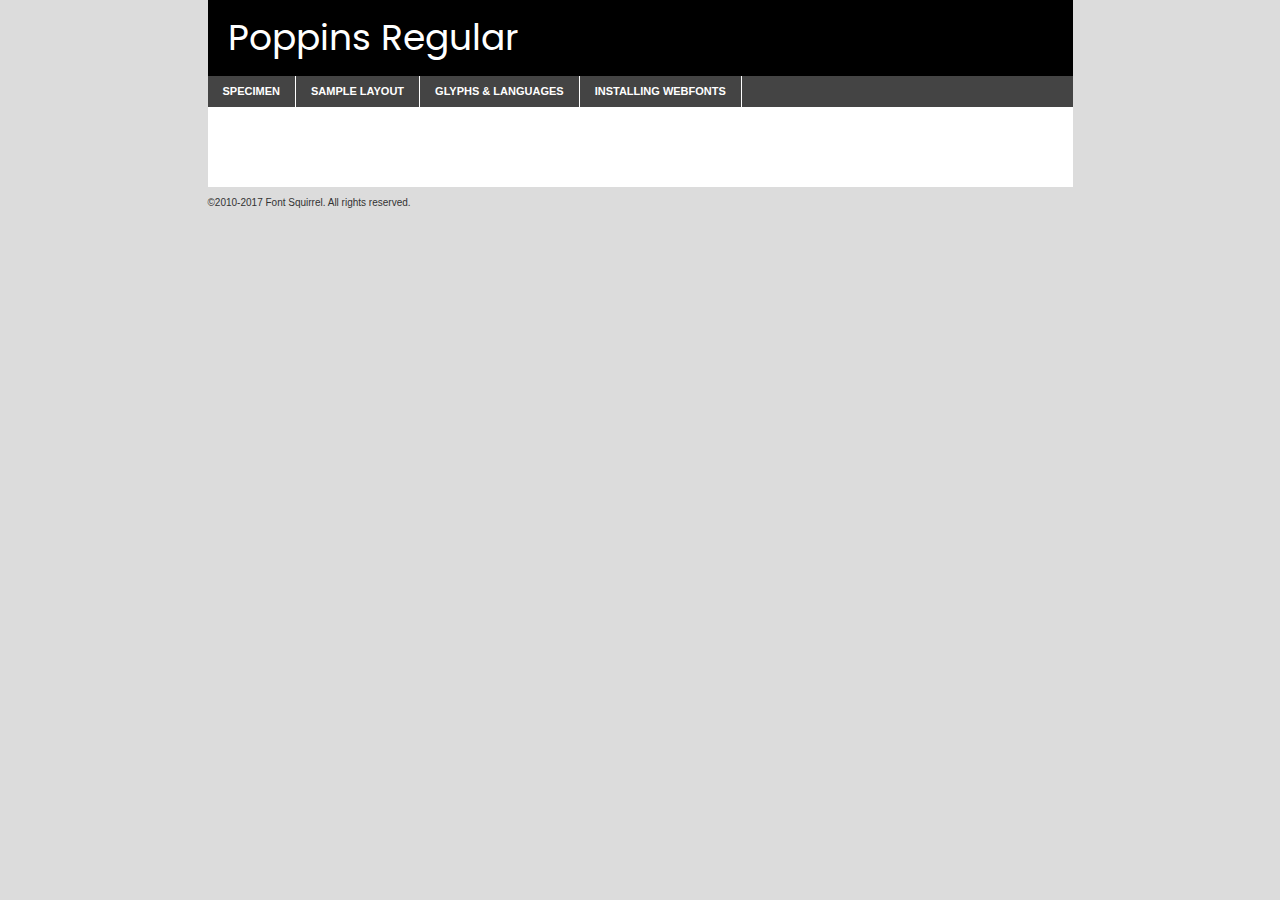
<file: componentes/fontes/poppins-regular-demo.html>
<!DOCTYPE html PUBLIC "-//W3C//DTD XHTML 1.0 Transitional//EN"
	"http://www.w3.org/TR/xhtml1/DTD/xhtml1-transitional.dtd">

<html xmlns="http://www.w3.org/1999/xhtml" xml:lang="en" lang="en">
<head>
	<meta http-equiv="Content-Type" content="text/html; charset=utf-8" />
	<script src="http://ajax.googleapis.com/ajax/libs/jquery/1.7.2/jquery.min.js" type="text/javascript" charset="utf-8"></script>
	<script type="text/javascript">
	(function($){$.fn.easyTabs=function(option){var param=jQuery.extend({fadeSpeed:"fast",defaultContent:1,activeClass:'active'},option);$(this).each(function(){var thisId="#"+this.id;if(param.defaultContent==''){param.defaultContent=1;}
	if(typeof param.defaultContent=="number")
	{var defaultTab=$(thisId+" .tabs li:eq("+(param.defaultContent-1)+") a").attr('href').substr(1);}else{var defaultTab=param.defaultContent;}
	$(thisId+" .tabs li a").each(function(){var tabToHide=$(this).attr('href').substr(1);$("#"+tabToHide).addClass('easytabs-tab-content');});hideAll();changeContent(defaultTab);function hideAll(){$(thisId+" .easytabs-tab-content").hide();}
	function changeContent(tabId){hideAll();$(thisId+" .tabs li").removeClass(param.activeClass);$(thisId+" .tabs li a[href=#"+tabId+"]").closest('li').addClass(param.activeClass);if(param.fadeSpeed!="none")
	{$(thisId+" #"+tabId).fadeIn(param.fadeSpeed);}else{$(thisId+" #"+tabId).show();}}
	$(thisId+" .tabs li").click(function(){var tabId=$(this).find('a').attr('href').substr(1);changeContent(tabId);return false;});});}})(jQuery);
	</script>
	<link rel="stylesheet" href="specimen_files/specimen_stylesheet.css" type="text/css" charset="utf-8" />
	<link rel="stylesheet" href="stylesheet.css" type="text/css" charset="utf-8" />

	<style type="text/css">
					body{
				font-family: 'poppinsregular';
							}
		</style>

	<title>Poppins Regular Specimen</title>
	
	
	<script type="text/javascript" charset="utf-8">
		$(document).ready(function() {
			$('#container').easyTabs({defaultContent:1});
		});
	</script>
</head>

<body>
<div id="container">
	<div id="header">
		Poppins Regular	</div>
	<ul class="tabs">
		<li><a href="#specimen">Specimen</a></li>
		<li><a href="#layout">Sample Layout</a></li>
				<li><a href="#glyphs">Glyphs &amp; Languages</a></li>
		<li><a href="#installing">Installing Webfonts</a></li>
		
	</ul>
	
	<div id="main_content">

		
			<div id="specimen">
		
				<div class="section">
					<div class="grid12 firstcol">
						<div class="huge">AaBb</div>
					</div>
				</div>
		
				<div class="section">
					<div class="glyph_range">A&#x200B;B&#x200b;C&#x200b;D&#x200b;E&#x200b;F&#x200b;G&#x200b;H&#x200b;I&#x200b;J&#x200b;K&#x200b;L&#x200b;M&#x200b;N&#x200b;O&#x200b;P&#x200b;Q&#x200b;R&#x200b;S&#x200b;T&#x200b;U&#x200b;V&#x200b;W&#x200b;X&#x200b;Y&#x200b;Z&#x200b;a&#x200b;b&#x200b;c&#x200b;d&#x200b;e&#x200b;f&#x200b;g&#x200b;h&#x200b;i&#x200b;j&#x200b;k&#x200b;l&#x200b;m&#x200b;n&#x200b;o&#x200b;p&#x200b;q&#x200b;r&#x200b;s&#x200b;t&#x200b;u&#x200b;v&#x200b;w&#x200b;x&#x200b;y&#x200b;z&#x200b;1&#x200b;2&#x200b;3&#x200b;4&#x200b;5&#x200b;6&#x200b;7&#x200b;8&#x200b;9&#x200b;0&#x200b;&amp;&#x200b;.&#x200b;,&#x200b;?&#x200b;!&#x200b;&#64;&#x200b;(&#x200b;)&#x200b;#&#x200b;$&#x200b;%&#x200b;*&#x200b;+&#x200b;-&#x200b;=&#x200b;:&#x200b;;</div>
				</div>
				<div class="section">
					<div class="grid12 firstcol">
						<table class="sample_table">
							<tr><td>10</td><td class="size10">abcdefghijklmnopqrstuvwxyzABCDEFGHIJKLMNOPQRSTUVWXYZ0123456789abcdefghijklmnopqrstuvwxyzABCDEFGHIJKLMNOPQRSTUVWXYZ0123456789abcdefghijklmnopqrstuvwxyzABCDEFGHIJKLMNOPQRSTUVWXYZ</td></tr>
							<tr><td>11</td><td class="size11">abcdefghijklmnopqrstuvwxyzABCDEFGHIJKLMNOPQRSTUVWXYZ0123456789abcdefghijklmnopqrstuvwxyzABCDEFGHIJKLMNOPQRSTUVWXYZ0123456789abcdefghijklmnopqrstuvwxyzABCDEFGHIJKLMNOPQRSTUVWXYZ</td></tr>
							<tr><td>12</td><td class="size12">abcdefghijklmnopqrstuvwxyzABCDEFGHIJKLMNOPQRSTUVWXYZ0123456789abcdefghijklmnopqrstuvwxyzABCDEFGHIJKLMNOPQRSTUVWXYZ0123456789abcdefghijklmnopqrstuvwxyzABCDEFGHIJKLMNOPQRSTUVWXYZ</td></tr>
							<tr><td>13</td><td class="size13">abcdefghijklmnopqrstuvwxyzABCDEFGHIJKLMNOPQRSTUVWXYZ0123456789abcdefghijklmnopqrstuvwxyzABCDEFGHIJKLMNOPQRSTUVWXYZ0123456789abcdefghijklmnopqrstuvwxyzABCDEFGHIJKLMNOPQRSTUVWXYZ</td></tr>
							<tr><td>14</td><td class="size14">abcdefghijklmnopqrstuvwxyzABCDEFGHIJKLMNOPQRSTUVWXYZ0123456789abcdefghijklmnopqrstuvwxyzABCDEFGHIJKLMNOPQRSTUVWXYZ0123456789abcdefghijklmnopqrstuvwxyzABCDEFGHIJKLMNOPQRSTUVWXYZ</td></tr>
							<tr><td>16</td><td class="size16">abcdefghijklmnopqrstuvwxyzABCDEFGHIJKLMNOPQRSTUVWXYZ0123456789abcdefghijklmnopqrstuvwxyzABCDEFGHIJKLMNOPQRSTUVWXYZ</td></tr>
							<tr><td>18</td><td class="size18">abcdefghijklmnopqrstuvwxyzABCDEFGHIJKLMNOPQRSTUVWXYZ0123456789abcdefghijklmnopqrstuvwxyzABCDEFGHIJKLMNOPQRSTUVWXYZ</td></tr>
							<tr><td>20</td><td class="size20">abcdefghijklmnopqrstuvwxyzABCDEFGHIJKLMNOPQRSTUVWXYZ0123456789abcdefghijklmnopqrstuvwxyzABCDEFGHIJKLMNOPQRSTUVWXYZ</td></tr>
							<tr><td>24</td><td class="size24">abcdefghijklmnopqrstuvwxyzABCDEFGHIJKLMNOPQRSTUVWXYZ0123456789abcdefghijklmnopqrstuvwxyzABCDEFGHIJKLMNOPQRSTUVWXYZ</td></tr>
							<tr><td>30</td><td class="size30">abcdefghijklmnopqrstuvwxyzABCDEFGHIJKLMNOPQRSTUVWXYZ0123456789abcdefghijklmnopqrstuvwxyzABCDEFGHIJKLMNOPQRSTUVWXYZ</td></tr>
							<tr><td>36</td><td class="size36">abcdefghijklmnopqrstuvwxyzABCDEFGHIJKLMNOPQRSTUVWXYZ0123456789abcdefghijklmnopqrstuvwxyzABCDEFGHIJKLMNOPQRSTUVWXYZ</td></tr>
							<tr><td>48</td><td class="size48">abcdefghijklmnopqrstuvwxyzABCDEFGHIJKLMNOPQRSTUVWXYZ0123456789abcdefghijklmnopqrstuvwxyzABCDEFGHIJKLMNOPQRSTUVWXYZ</td></tr>
							<tr><td>60</td><td class="size60">abcdefghijklmnopqrstuvwxyzABCDEFGHIJKLMNOPQRSTUVWXYZ0123456789abcdefghijklmnopqrstuvwxyzABCDEFGHIJKLMNOPQRSTUVWXYZ</td></tr>
							<tr><td>72</td><td class="size72">abcdefghijklmnopqrstuvwxyzABCDEFGHIJKLMNOPQRSTUVWXYZ0123456789abcdefghijklmnopqrstuvwxyzABCDEFGHIJKLMNOPQRSTUVWXYZ</td></tr>
							<tr><td>90</td><td class="size90">abcdefghijklmnopqrstuvwxyzABCDEFGHIJKLMNOPQRSTUVWXYZ0123456789abcdefghijklmnopqrstuvwxyzABCDEFGHIJKLMNOPQRSTUVWXYZ</td></tr>
						</table>
				
					</div>
			
				</div>
		
		
		
								<div class="section" id="bodycomparison">


										<div id="xheight">
				<div class="fontbody">&#x25FC;&#x25FC;&#x25FC;&#x25FC;&#x25FC;&#x25FC;&#x25FC;&#x25FC;&#x25FC;&#x25FC;&#x25FC;&#x25FC;&#x25FC;&#x25FC;&#x25FC;&#x25FC;&#x25FC;&#x25FC;&#x25FC;&#x25FC;&#x25FC;&#x25FC;&#x25FC;&#x25FC;&#x25FC;&#x25FC;&#x25FC;&#x25FC;&#x25FC;&#x25FC;&#x25FC;&#x25FC;&#x25FC;&#x25FC;&#x25FC;&#x25FC;&#x25FC;&#x25FC;&#x25FC;&#x25FC;&#x25FC;&#x25FC;&#x25FC;&#x25FC;&#x25FC;&#x25FC;&#x25FC;&#x25FC;&#x25FC;&#x25FC;&#x25FC;&#x25FC;&#x25FC;&#x25FC;&#x25FC;&#x25FC;&#x25FC;&#x25FC;&#x25FC;&#x25FC;&#x25FC;&#x25FC;&#x25FC;&#x25FC;&#x25FC;&#x25FC;&#x25FC;&#x25FC;&#x25FC;&#x25FC;&#x25FC;&#x25FC;&#x25FC;&#x25FC;&#x25FC;&#x25FC;&#x25FC;&#x25FC;&#x25FC;&#x25FC;&#x25FC;&#x25FC;&#x25FC;&#x25FC;&#x25FC;&#x25FC;&#x25FC;&#x25FC;&#x25FC;&#x25FC;&#x25FC;&#x25FC;&#x25FC;&#x25FC;&#x25FC;&#x25FC;&#x25FC;&#x25FC;&#x25FC;body</div><div class="arialbody">body</div><div class="verdanabody">body</div><div class="georgiabody">body</div></div>
										<div class="fontbody" style="z-index:1">
											body<span>Poppins Regular</span>
										</div>
										<div class="arialbody" style="z-index:1">
											body<span>Arial</span>
										</div>
										<div class="verdanabody" style="z-index:1">
											body<span>Verdana</span>
										</div>
										<div class="georgiabody" style="z-index:1">
											body<span>Georgia</span>
										</div>



								</div>
		
		
				<div class="section psample psample_row1" id="">
					
					<div class="grid2 firstcol">
						<p class="size10"><span>10.</span>Aenean lacinia bibendum nulla sed consectetur. Fusce dapibus, tellus ac cursus commodo, tortor mauris condimentum nibh, ut fermentum massa justo sit amet risus. Nullam id dolor id nibh ultricies vehicula ut id elit. Cum sociis natoque penatibus et magnis dis parturient montes, nascetur ridiculus mus. Nulla vitae elit libero, a pharetra augue.</p>
			
					</div>
					<div class="grid3">
						<p class="size11"><span>11.</span>Aenean lacinia bibendum nulla sed consectetur. Fusce dapibus, tellus ac cursus commodo, tortor mauris condimentum nibh, ut fermentum massa justo sit amet risus. Nullam id dolor id nibh ultricies vehicula ut id elit. Cum sociis natoque penatibus et magnis dis parturient montes, nascetur ridiculus mus. Nulla vitae elit libero, a pharetra augue.</p>
			
					</div>
					<div class="grid3">
						<p class="size12"><span>12.</span>Aenean lacinia bibendum nulla sed consectetur. Fusce dapibus, tellus ac cursus commodo, tortor mauris condimentum nibh, ut fermentum massa justo sit amet risus. Nullam id dolor id nibh ultricies vehicula ut id elit. Cum sociis natoque penatibus et magnis dis parturient montes, nascetur ridiculus mus. Nulla vitae elit libero, a pharetra augue.</p>
			
					</div>
					<div class="grid4">
						<p class="size13"><span>13.</span>Aenean lacinia bibendum nulla sed consectetur. Fusce dapibus, tellus ac cursus commodo, tortor mauris condimentum nibh, ut fermentum massa justo sit amet risus. Nullam id dolor id nibh ultricies vehicula ut id elit. Cum sociis natoque penatibus et magnis dis parturient montes, nascetur ridiculus mus. Nulla vitae elit libero, a pharetra augue.</p>
			
					</div>
					<div class="white_blend"></div>
					
				</div>
				<div class="section psample psample_row2" id="">
					<div class="grid3 firstcol">
						<p class="size14"><span>14.</span>Aenean lacinia bibendum nulla sed consectetur. Fusce dapibus, tellus ac cursus commodo, tortor mauris condimentum nibh, ut fermentum massa justo sit amet risus. Nullam id dolor id nibh ultricies vehicula ut id elit. Cum sociis natoque penatibus et magnis dis parturient montes, nascetur ridiculus mus. Nulla vitae elit libero, a pharetra augue.</p>
			
					</div>
					<div class="grid4">
						<p class="size16"><span>16.</span>Aenean lacinia bibendum nulla sed consectetur. Fusce dapibus, tellus ac cursus commodo, tortor mauris condimentum nibh, ut fermentum massa justo sit amet risus. Nullam id dolor id nibh ultricies vehicula ut id elit. Cum sociis natoque penatibus et magnis dis parturient montes, nascetur ridiculus mus. Nulla vitae elit libero, a pharetra augue.</p>
			
					</div>
					<div class="grid5">
						<p class="size18"><span>18.</span>Aenean lacinia bibendum nulla sed consectetur. Fusce dapibus, tellus ac cursus commodo, tortor mauris condimentum nibh, ut fermentum massa justo sit amet risus. Nullam id dolor id nibh ultricies vehicula ut id elit. Cum sociis natoque penatibus et magnis dis parturient montes, nascetur ridiculus mus. Nulla vitae elit libero, a pharetra augue.</p>
			
					</div>

					<div class="white_blend"></div>

				</div>
				
				<div class="section psample psample_row3" id="">
					<div class="grid5 firstcol">
						<p class="size20"><span>20.</span>Aenean lacinia bibendum nulla sed consectetur. Fusce dapibus, tellus ac cursus commodo, tortor mauris condimentum nibh, ut fermentum massa justo sit amet risus. Nullam id dolor id nibh ultricies vehicula ut id elit. Cum sociis natoque penatibus et magnis dis parturient montes, nascetur ridiculus mus. Nulla vitae elit libero, a pharetra augue.</p>
					</div>
					<div class="grid7">
						<p class="size24"><span>24.</span>Aenean lacinia bibendum nulla sed consectetur. Fusce dapibus, tellus ac cursus commodo, tortor mauris condimentum nibh, ut fermentum massa justo sit amet risus. Nullam id dolor id nibh ultricies vehicula ut id elit. Cum sociis natoque penatibus et magnis dis parturient montes, nascetur ridiculus mus. Nulla vitae elit libero, a pharetra augue.</p>
					</div>
					
					<div class="white_blend"></div>
					
				</div>
				
				<div class="section psample psample_row4" id="">
					<div class="grid12 firstcol">
						<p class="size30"><span>30.</span>Aenean lacinia bibendum nulla sed consectetur. Fusce dapibus, tellus ac cursus commodo, tortor mauris condimentum nibh, ut fermentum massa justo sit amet risus. Nullam id dolor id nibh ultricies vehicula ut id elit. Cum sociis natoque penatibus et magnis dis parturient montes, nascetur ridiculus mus. Nulla vitae elit libero, a pharetra augue.</p>
					</div>
					<div class="white_blend"></div>
					
				</div>
				
				
				
				<div class="section psample psample_row1 fullreverse">
					<div class="grid2 firstcol">
						<p class="size10"><span>10.</span>Aenean lacinia bibendum nulla sed consectetur. Fusce dapibus, tellus ac cursus commodo, tortor mauris condimentum nibh, ut fermentum massa justo sit amet risus. Nullam id dolor id nibh ultricies vehicula ut id elit. Cum sociis natoque penatibus et magnis dis parturient montes, nascetur ridiculus mus. Nulla vitae elit libero, a pharetra augue.</p>
			
					</div>
					<div class="grid3">
						<p class="size11"><span>11.</span>Aenean lacinia bibendum nulla sed consectetur. Fusce dapibus, tellus ac cursus commodo, tortor mauris condimentum nibh, ut fermentum massa justo sit amet risus. Nullam id dolor id nibh ultricies vehicula ut id elit. Cum sociis natoque penatibus et magnis dis parturient montes, nascetur ridiculus mus. Nulla vitae elit libero, a pharetra augue.</p>
			
					</div>
					<div class="grid3">
						<p class="size12"><span>12.</span>Aenean lacinia bibendum nulla sed consectetur. Fusce dapibus, tellus ac cursus commodo, tortor mauris condimentum nibh, ut fermentum massa justo sit amet risus. Nullam id dolor id nibh ultricies vehicula ut id elit. Cum sociis natoque penatibus et magnis dis parturient montes, nascetur ridiculus mus. Nulla vitae elit libero, a pharetra augue.</p>
			
					</div>
					<div class="grid4">
						<p class="size13"><span>13.</span>Aenean lacinia bibendum nulla sed consectetur. Fusce dapibus, tellus ac cursus commodo, tortor mauris condimentum nibh, ut fermentum massa justo sit amet risus. Nullam id dolor id nibh ultricies vehicula ut id elit. Cum sociis natoque penatibus et magnis dis parturient montes, nascetur ridiculus mus. Nulla vitae elit libero, a pharetra augue.</p>
			
					</div>
					<div class="black_blend"></div>
					
				</div>
				
				<div class="section psample psample_row2 fullreverse">
					<div class="grid3 firstcol">
						<p class="size14"><span>14.</span>Aenean lacinia bibendum nulla sed consectetur. Fusce dapibus, tellus ac cursus commodo, tortor mauris condimentum nibh, ut fermentum massa justo sit amet risus. Nullam id dolor id nibh ultricies vehicula ut id elit. Cum sociis natoque penatibus et magnis dis parturient montes, nascetur ridiculus mus. Nulla vitae elit libero, a pharetra augue.</p>
			
					</div>
					<div class="grid4">
						<p class="size16"><span>16.</span>Aenean lacinia bibendum nulla sed consectetur. Fusce dapibus, tellus ac cursus commodo, tortor mauris condimentum nibh, ut fermentum massa justo sit amet risus. Nullam id dolor id nibh ultricies vehicula ut id elit. Cum sociis natoque penatibus et magnis dis parturient montes, nascetur ridiculus mus. Nulla vitae elit libero, a pharetra augue.</p>
			
					</div>
					<div class="grid5">
						<p class="size18"><span>18.</span>Aenean lacinia bibendum nulla sed consectetur. Fusce dapibus, tellus ac cursus commodo, tortor mauris condimentum nibh, ut fermentum massa justo sit amet risus. Nullam id dolor id nibh ultricies vehicula ut id elit. Cum sociis natoque penatibus et magnis dis parturient montes, nascetur ridiculus mus. Nulla vitae elit libero, a pharetra augue.</p>
			
					</div>
					<div class="black_blend"></div>

				</div>
				
				<div class="section psample fullreverse psample_row3" id="">
					<div class="grid5 firstcol">
						<p class="size20"><span>20.</span>Aenean lacinia bibendum nulla sed consectetur. Fusce dapibus, tellus ac cursus commodo, tortor mauris condimentum nibh, ut fermentum massa justo sit amet risus. Nullam id dolor id nibh ultricies vehicula ut id elit. Cum sociis natoque penatibus et magnis dis parturient montes, nascetur ridiculus mus. Nulla vitae elit libero, a pharetra augue.</p>
					</div>
					<div class="grid7">
						<p class="size24"><span>24.</span>Aenean lacinia bibendum nulla sed consectetur. Fusce dapibus, tellus ac cursus commodo, tortor mauris condimentum nibh, ut fermentum massa justo sit amet risus. Nullam id dolor id nibh ultricies vehicula ut id elit. Cum sociis natoque penatibus et magnis dis parturient montes, nascetur ridiculus mus. Nulla vitae elit libero, a pharetra augue.</p>
					</div>
					
					<div class="black_blend"></div>
					
				</div>
				
				<div class="section psample fullreverse psample_row4" id="" style="border-bottom: 20px #000 solid;">
					<div class="grid12 firstcol">
						<p class="size30"><span>30.</span>Aenean lacinia bibendum nulla sed consectetur. Fusce dapibus, tellus ac cursus commodo, tortor mauris condimentum nibh, ut fermentum massa justo sit amet risus. Nullam id dolor id nibh ultricies vehicula ut id elit. Cum sociis natoque penatibus et magnis dis parturient montes, nascetur ridiculus mus. Nulla vitae elit libero, a pharetra augue.</p>
					</div>
					<div class="black_blend"></div>
					
				</div>
				
				
				
				
			</div>
			
			<div id="layout">
				
				<div class="section">
					
					<div class="grid12 firstcol">
						<h1>Lorem Ipsum Dolor</h1>
						<h2>Etiam porta sem malesuada magna mollis euismod</h2>
						
						<p class="byline">By <a href="#link">Aenean Lacinia</a></p>
					</div>
				</div>
				<div class="section">
					<div class="grid8 firstcol">
						<p class="large">Donec sed odio dui. Morbi leo risus, porta ac consectetur ac, vestibulum at eros. Fusce dapibus, tellus ac cursus commodo, tortor mauris condimentum nibh, ut fermentum massa justo sit amet risus. </p>

						
						<h3>Pellentesque ornare sem</h3>

						<p>Maecenas sed diam eget risus varius blandit sit amet non magna. Maecenas faucibus mollis interdum. Donec ullamcorper nulla non metus auctor fringilla. Nullam id dolor id nibh ultricies vehicula ut id elit. Nullam id dolor id nibh ultricies vehicula ut id elit. </p>

						<p>Aenean eu leo quam. Pellentesque ornare sem lacinia quam venenatis vestibulum. Lorem ipsum dolor sit amet, consectetur adipiscing elit. Cum sociis natoque penatibus et magnis dis parturient montes, nascetur ridiculus mus. </p>

						<p>Nulla vitae elit libero, a pharetra augue. Praesent commodo cursus magna, vel scelerisque nisl consectetur et. Aenean lacinia bibendum nulla sed consectetur. </p>

						<p>Nullam quis risus eget urna mollis ornare vel eu leo. Nullam quis risus eget urna mollis ornare vel eu leo. Maecenas sed diam eget risus varius blandit sit amet non magna. Donec ullamcorper nulla non metus auctor fringilla. </p>

						<h3>Cras mattis consectetur</h3>

						<p>Aenean eu leo quam. Pellentesque ornare sem lacinia quam venenatis vestibulum. Aenean lacinia bibendum nulla sed consectetur. Integer posuere erat a ante venenatis dapibus posuere velit aliquet. Cras mattis consectetur purus sit amet fermentum. </p>

						<p>Nullam id dolor id nibh ultricies vehicula ut id elit. Nullam quis risus eget urna mollis ornare vel eu leo. Cras mattis consectetur purus sit amet fermentum.</p>
					</div>
					
					<div class="grid4 sidebar">
						
						<div class="box reverse">
							<p class="last">Nullam quis risus eget urna mollis ornare vel eu leo. Donec ullamcorper nulla non metus auctor fringilla. Cras mattis consectetur purus sit amet fermentum. Sed posuere consectetur est at lobortis. Lorem ipsum dolor sit amet, consectetur adipiscing elit. </p>
						</div>
						
						<p class="caption">Maecenas sed diam eget risus varius.</p>

						<p>Vestibulum id ligula porta felis euismod semper. Integer posuere erat a ante venenatis dapibus posuere velit aliquet. Vestibulum id ligula porta felis euismod semper. Sed posuere consectetur est at lobortis. Maecenas sed diam eget risus varius blandit sit amet non magna. Fusce dapibus, tellus ac cursus commodo, tortor mauris condimentum nibh, ut fermentum massa justo sit amet risus. </p>

					

						<p>Duis mollis, est non commodo luctus, nisi erat porttitor ligula, eget lacinia odio sem nec elit. Aenean lacinia bibendum nulla sed consectetur. Vivamus sagittis lacus vel augue laoreet rutrum faucibus dolor auctor. Aenean lacinia bibendum nulla sed consectetur. Nullam quis risus eget urna mollis ornare vel eu leo. </p>

						<p>Praesent commodo cursus magna, vel scelerisque nisl consectetur et. Donec ullamcorper nulla non metus auctor fringilla. Maecenas faucibus mollis interdum. Fusce dapibus, tellus ac cursus commodo, tortor mauris condimentum nibh, ut fermentum massa justo sit amet risus. </p>

					</div>
				</div>
				
			</div>


			



		<div id="glyphs">
			<div class="section">
				<div class="grid12 firstcol">
			
				<h1>Language Support</h1>
				<p>The subset of Poppins Regular in this kit supports the following languages:<br />
			
					Albanian, Basque, Breton, Chamorro, Danish, Dutch, English, Faroese, Finnish, French, Frisian, Galician, German, Icelandic, Italian, Malagasy, Norwegian, Portuguese, Spanish, Alsatian, Aragonese, Arapaho, Arrernte, Asturian, Aymara, Bislama, Cebuano, Corsican, Fijian, French_creole, Genoese, Gilbertese, Greenlandic, Haitian_creole, Hiligaynon, Hmong, Hopi, Ibanag, Iloko_ilokano, Indonesian, Interglossa_glosa, Interlingua, Irish_gaelic, Jerriais, Lojban, Lombard, Luxembourgeois, Manx, Mohawk, Norfolk_pitcairnese, Occitan, Oromo, Pangasinan, Papiamento, Piedmontese, Potawatomi, Rhaeto-romance, Romansh, Rotokas, Sami_lule, Samoan, Sardinian, Scots_gaelic, Seychelles_creole, Shona, Sicilian, Somali, Southern_ndebele, Swahili, Swati_swazi, Tagalog_filipino_pilipino, Tetum, Tok_pisin, Uyghur_latinized, Volapuk, Walloon, Warlpiri, Xhosa, Yapese, Zulu, Latinbasic, Ubasic, Demo				</p>
				<h1>Glyph Chart</h1>
				<p>The subset of Poppins Regular in this kit includes all the glyphs listed below. Unicode entities are included above each glyph to help you insert individual characters into your layout.</p>
				<div id="glyph_chart">
			
																														 <div><p>&amp;#13;</p>&#13;</div>
																				 <div><p>&amp;#32;</p>&#32;</div>
																				 <div><p>&amp;#33;</p>&#33;</div>
																				 <div><p>&amp;#34;</p>&#34;</div>
																				 <div><p>&amp;#35;</p>&#35;</div>
																				 <div><p>&amp;#36;</p>&#36;</div>
																				 <div><p>&amp;#37;</p>&#37;</div>
																				 <div><p>&amp;#38;</p>&#38;</div>
																				 <div><p>&amp;#39;</p>&#39;</div>
																				 <div><p>&amp;#40;</p>&#40;</div>
																				 <div><p>&amp;#41;</p>&#41;</div>
																				 <div><p>&amp;#42;</p>&#42;</div>
																				 <div><p>&amp;#43;</p>&#43;</div>
																				 <div><p>&amp;#44;</p>&#44;</div>
																				 <div><p>&amp;#45;</p>&#45;</div>
																				 <div><p>&amp;#46;</p>&#46;</div>
																				 <div><p>&amp;#47;</p>&#47;</div>
																				 <div><p>&amp;#48;</p>&#48;</div>
																				 <div><p>&amp;#49;</p>&#49;</div>
																				 <div><p>&amp;#50;</p>&#50;</div>
																				 <div><p>&amp;#51;</p>&#51;</div>
																				 <div><p>&amp;#52;</p>&#52;</div>
																				 <div><p>&amp;#53;</p>&#53;</div>
																				 <div><p>&amp;#54;</p>&#54;</div>
																				 <div><p>&amp;#55;</p>&#55;</div>
																				 <div><p>&amp;#56;</p>&#56;</div>
																				 <div><p>&amp;#57;</p>&#57;</div>
																				 <div><p>&amp;#58;</p>&#58;</div>
																				 <div><p>&amp;#59;</p>&#59;</div>
																				 <div><p>&amp;#60;</p>&#60;</div>
																				 <div><p>&amp;#61;</p>&#61;</div>
																				 <div><p>&amp;#62;</p>&#62;</div>
																				 <div><p>&amp;#63;</p>&#63;</div>
																				 <div><p>&amp;#64;</p>&#64;</div>
																				 <div><p>&amp;#65;</p>&#65;</div>
																				 <div><p>&amp;#66;</p>&#66;</div>
																				 <div><p>&amp;#67;</p>&#67;</div>
																				 <div><p>&amp;#68;</p>&#68;</div>
																				 <div><p>&amp;#69;</p>&#69;</div>
																				 <div><p>&amp;#70;</p>&#70;</div>
																				 <div><p>&amp;#71;</p>&#71;</div>
																				 <div><p>&amp;#72;</p>&#72;</div>
																				 <div><p>&amp;#73;</p>&#73;</div>
																				 <div><p>&amp;#74;</p>&#74;</div>
																				 <div><p>&amp;#75;</p>&#75;</div>
																				 <div><p>&amp;#76;</p>&#76;</div>
																				 <div><p>&amp;#77;</p>&#77;</div>
																				 <div><p>&amp;#78;</p>&#78;</div>
																				 <div><p>&amp;#79;</p>&#79;</div>
																				 <div><p>&amp;#80;</p>&#80;</div>
																				 <div><p>&amp;#81;</p>&#81;</div>
																				 <div><p>&amp;#82;</p>&#82;</div>
																				 <div><p>&amp;#83;</p>&#83;</div>
																				 <div><p>&amp;#84;</p>&#84;</div>
																				 <div><p>&amp;#85;</p>&#85;</div>
																				 <div><p>&amp;#86;</p>&#86;</div>
																				 <div><p>&amp;#87;</p>&#87;</div>
																				 <div><p>&amp;#88;</p>&#88;</div>
																				 <div><p>&amp;#89;</p>&#89;</div>
																				 <div><p>&amp;#90;</p>&#90;</div>
																				 <div><p>&amp;#91;</p>&#91;</div>
																				 <div><p>&amp;#92;</p>&#92;</div>
																				 <div><p>&amp;#93;</p>&#93;</div>
																				 <div><p>&amp;#94;</p>&#94;</div>
																				 <div><p>&amp;#95;</p>&#95;</div>
																				 <div><p>&amp;#96;</p>&#96;</div>
																				 <div><p>&amp;#97;</p>&#97;</div>
																				 <div><p>&amp;#98;</p>&#98;</div>
																				 <div><p>&amp;#99;</p>&#99;</div>
																				 <div><p>&amp;#100;</p>&#100;</div>
																				 <div><p>&amp;#101;</p>&#101;</div>
																				 <div><p>&amp;#102;</p>&#102;</div>
																				 <div><p>&amp;#103;</p>&#103;</div>
																				 <div><p>&amp;#104;</p>&#104;</div>
																				 <div><p>&amp;#105;</p>&#105;</div>
																				 <div><p>&amp;#106;</p>&#106;</div>
																				 <div><p>&amp;#107;</p>&#107;</div>
																				 <div><p>&amp;#108;</p>&#108;</div>
																				 <div><p>&amp;#109;</p>&#109;</div>
																				 <div><p>&amp;#110;</p>&#110;</div>
																				 <div><p>&amp;#111;</p>&#111;</div>
																				 <div><p>&amp;#112;</p>&#112;</div>
																				 <div><p>&amp;#113;</p>&#113;</div>
																				 <div><p>&amp;#114;</p>&#114;</div>
																				 <div><p>&amp;#115;</p>&#115;</div>
																				 <div><p>&amp;#116;</p>&#116;</div>
																				 <div><p>&amp;#117;</p>&#117;</div>
																				 <div><p>&amp;#118;</p>&#118;</div>
																				 <div><p>&amp;#119;</p>&#119;</div>
																				 <div><p>&amp;#120;</p>&#120;</div>
																				 <div><p>&amp;#121;</p>&#121;</div>
																				 <div><p>&amp;#122;</p>&#122;</div>
																				 <div><p>&amp;#123;</p>&#123;</div>
																				 <div><p>&amp;#124;</p>&#124;</div>
																				 <div><p>&amp;#125;</p>&#125;</div>
																				 <div><p>&amp;#126;</p>&#126;</div>
																				 <div><p>&amp;#160;</p>&#160;</div>
																				 <div><p>&amp;#161;</p>&#161;</div>
																				 <div><p>&amp;#162;</p>&#162;</div>
																				 <div><p>&amp;#163;</p>&#163;</div>
																				 <div><p>&amp;#164;</p>&#164;</div>
																				 <div><p>&amp;#165;</p>&#165;</div>
																				 <div><p>&amp;#166;</p>&#166;</div>
																				 <div><p>&amp;#167;</p>&#167;</div>
																				 <div><p>&amp;#168;</p>&#168;</div>
																				 <div><p>&amp;#169;</p>&#169;</div>
																				 <div><p>&amp;#170;</p>&#170;</div>
																				 <div><p>&amp;#171;</p>&#171;</div>
																				 <div><p>&amp;#172;</p>&#172;</div>
																				 <div><p>&amp;#173;</p>&#173;</div>
																				 <div><p>&amp;#174;</p>&#174;</div>
																				 <div><p>&amp;#175;</p>&#175;</div>
																				 <div><p>&amp;#176;</p>&#176;</div>
																				 <div><p>&amp;#177;</p>&#177;</div>
																				 <div><p>&amp;#178;</p>&#178;</div>
																				 <div><p>&amp;#179;</p>&#179;</div>
																				 <div><p>&amp;#180;</p>&#180;</div>
																				 <div><p>&amp;#181;</p>&#181;</div>
																				 <div><p>&amp;#182;</p>&#182;</div>
																				 <div><p>&amp;#183;</p>&#183;</div>
																				 <div><p>&amp;#184;</p>&#184;</div>
																				 <div><p>&amp;#185;</p>&#185;</div>
																				 <div><p>&amp;#186;</p>&#186;</div>
																				 <div><p>&amp;#187;</p>&#187;</div>
																				 <div><p>&amp;#188;</p>&#188;</div>
																				 <div><p>&amp;#189;</p>&#189;</div>
																				 <div><p>&amp;#190;</p>&#190;</div>
																				 <div><p>&amp;#191;</p>&#191;</div>
																				 <div><p>&amp;#192;</p>&#192;</div>
																				 <div><p>&amp;#193;</p>&#193;</div>
																				 <div><p>&amp;#194;</p>&#194;</div>
																				 <div><p>&amp;#195;</p>&#195;</div>
																				 <div><p>&amp;#196;</p>&#196;</div>
																				 <div><p>&amp;#197;</p>&#197;</div>
																				 <div><p>&amp;#198;</p>&#198;</div>
																				 <div><p>&amp;#199;</p>&#199;</div>
																				 <div><p>&amp;#200;</p>&#200;</div>
																				 <div><p>&amp;#201;</p>&#201;</div>
																				 <div><p>&amp;#202;</p>&#202;</div>
																				 <div><p>&amp;#203;</p>&#203;</div>
																				 <div><p>&amp;#204;</p>&#204;</div>
																				 <div><p>&amp;#205;</p>&#205;</div>
																				 <div><p>&amp;#206;</p>&#206;</div>
																				 <div><p>&amp;#207;</p>&#207;</div>
																				 <div><p>&amp;#208;</p>&#208;</div>
																				 <div><p>&amp;#209;</p>&#209;</div>
																				 <div><p>&amp;#210;</p>&#210;</div>
																				 <div><p>&amp;#211;</p>&#211;</div>
																				 <div><p>&amp;#212;</p>&#212;</div>
																				 <div><p>&amp;#213;</p>&#213;</div>
																				 <div><p>&amp;#214;</p>&#214;</div>
																				 <div><p>&amp;#215;</p>&#215;</div>
																				 <div><p>&amp;#216;</p>&#216;</div>
																				 <div><p>&amp;#217;</p>&#217;</div>
																				 <div><p>&amp;#218;</p>&#218;</div>
																				 <div><p>&amp;#219;</p>&#219;</div>
																				 <div><p>&amp;#220;</p>&#220;</div>
																				 <div><p>&amp;#221;</p>&#221;</div>
																				 <div><p>&amp;#222;</p>&#222;</div>
																				 <div><p>&amp;#223;</p>&#223;</div>
																				 <div><p>&amp;#224;</p>&#224;</div>
																				 <div><p>&amp;#225;</p>&#225;</div>
																				 <div><p>&amp;#226;</p>&#226;</div>
																				 <div><p>&amp;#227;</p>&#227;</div>
																				 <div><p>&amp;#228;</p>&#228;</div>
																				 <div><p>&amp;#229;</p>&#229;</div>
																				 <div><p>&amp;#230;</p>&#230;</div>
																				 <div><p>&amp;#231;</p>&#231;</div>
																				 <div><p>&amp;#232;</p>&#232;</div>
																				 <div><p>&amp;#233;</p>&#233;</div>
																				 <div><p>&amp;#234;</p>&#234;</div>
																				 <div><p>&amp;#235;</p>&#235;</div>
																				 <div><p>&amp;#236;</p>&#236;</div>
																				 <div><p>&amp;#237;</p>&#237;</div>
																				 <div><p>&amp;#238;</p>&#238;</div>
																				 <div><p>&amp;#239;</p>&#239;</div>
																				 <div><p>&amp;#240;</p>&#240;</div>
																				 <div><p>&amp;#241;</p>&#241;</div>
																				 <div><p>&amp;#242;</p>&#242;</div>
																				 <div><p>&amp;#243;</p>&#243;</div>
																				 <div><p>&amp;#244;</p>&#244;</div>
																				 <div><p>&amp;#245;</p>&#245;</div>
																				 <div><p>&amp;#246;</p>&#246;</div>
																				 <div><p>&amp;#247;</p>&#247;</div>
																				 <div><p>&amp;#248;</p>&#248;</div>
																				 <div><p>&amp;#249;</p>&#249;</div>
																				 <div><p>&amp;#250;</p>&#250;</div>
																				 <div><p>&amp;#251;</p>&#251;</div>
																				 <div><p>&amp;#252;</p>&#252;</div>
																				 <div><p>&amp;#253;</p>&#253;</div>
																				 <div><p>&amp;#254;</p>&#254;</div>
																				 <div><p>&amp;#255;</p>&#255;</div>
																				 <div><p>&amp;#338;</p>&#338;</div>
																				 <div><p>&amp;#339;</p>&#339;</div>
																				 <div><p>&amp;#376;</p>&#376;</div>
																				 <div><p>&amp;#710;</p>&#710;</div>
																				 <div><p>&amp;#732;</p>&#732;</div>
																				 <div><p>&amp;#8192;</p>&#8192;</div>
																				 <div><p>&amp;#8193;</p>&#8193;</div>
																				 <div><p>&amp;#8194;</p>&#8194;</div>
																				 <div><p>&amp;#8195;</p>&#8195;</div>
																				 <div><p>&amp;#8196;</p>&#8196;</div>
																				 <div><p>&amp;#8197;</p>&#8197;</div>
																				 <div><p>&amp;#8198;</p>&#8198;</div>
																				 <div><p>&amp;#8199;</p>&#8199;</div>
																				 <div><p>&amp;#8200;</p>&#8200;</div>
																				 <div><p>&amp;#8201;</p>&#8201;</div>
																				 <div><p>&amp;#8202;</p>&#8202;</div>
																				 <div><p>&amp;#8208;</p>&#8208;</div>
																				 <div><p>&amp;#8209;</p>&#8209;</div>
																				 <div><p>&amp;#8210;</p>&#8210;</div>
																				 <div><p>&amp;#8211;</p>&#8211;</div>
																				 <div><p>&amp;#8212;</p>&#8212;</div>
																				 <div><p>&amp;#8216;</p>&#8216;</div>
																				 <div><p>&amp;#8217;</p>&#8217;</div>
																				 <div><p>&amp;#8218;</p>&#8218;</div>
																				 <div><p>&amp;#8220;</p>&#8220;</div>
																				 <div><p>&amp;#8221;</p>&#8221;</div>
																				 <div><p>&amp;#8222;</p>&#8222;</div>
																				 <div><p>&amp;#8226;</p>&#8226;</div>
																				 <div><p>&amp;#8230;</p>&#8230;</div>
																				 <div><p>&amp;#8239;</p>&#8239;</div>
																				 <div><p>&amp;#8249;</p>&#8249;</div>
																				 <div><p>&amp;#8250;</p>&#8250;</div>
																				 <div><p>&amp;#8287;</p>&#8287;</div>
																				 <div><p>&amp;#8364;</p>&#8364;</div>
																				 <div><p>&amp;#8482;</p>&#8482;</div>
																				 <div><p>&amp;#64257;</p>&#64257;</div>
																				 <div><p>&amp;#64258;</p>&#64258;</div>
																																																</div>	
				</div>
		
		
			</div>
		</div>
		
		
		<div id="specs">
			
		</div>
	
		<div id="installing">
			<div class="section">
				<div class="grid7 firstcol">
					<h1>Installing Webfonts</h1>
					
					<p>Webfonts are supported by all major browser platforms but not all in the same way. There are currently four different font formats that must be included in order to target all browsers. This includes TTF, WOFF, EOT and SVG.</p>
					
					<h2>1. Upload your webfonts</h2>
					<p>You must upload your webfont kit to your website. They should be in or near the same directory as your CSS files.</p>
					
					<h2>2. Include the webfont stylesheet</h2>
					<p>A special CSS @font-face declaration helps the various browsers select the appropriate font it needs without causing you a bunch of headaches. Learn more about this syntax by reading the <a href="https://www.fontspring.com/blog/further-hardening-of-the-bulletproof-syntax">Fontspring blog post</a> about it. The code for it is as follows:</p>


<code>
@font-face{ 
	font-family: 'MyWebFont';
	src: url('WebFont.eot');
	src: url('WebFont.eot?#iefix') format('embedded-opentype'),
	     url('WebFont.woff') format('woff'),
	     url('WebFont.ttf') format('truetype'),
	     url('WebFont.svg#webfont') format('svg');
}
</code>

	<p>We've already gone ahead and generated the code for you. All you have to do is link to the stylesheet in your HTML, like this:</p>
	<code>&lt;link rel=&quot;stylesheet&quot; href=&quot;stylesheet.css&quot; type=&quot;text/css&quot; charset=&quot;utf-8&quot; /&gt;</code>

					<h2>3. Modify your own stylesheet</h2>
					<p>To take advantage of your new fonts, you must tell your stylesheet to use them. Look at the original @font-face declaration above and find the property called "font-family." The name linked there will be what you use to reference the font. Prepend that webfont name to the font stack in the "font-family" property, inside the selector you want to change. For example:</p>
<code>p { font-family: 'WebFont', Arial, sans-serif; }</code>

<h2>4. Test</h2>
<p>Getting webfonts to work cross-browser <em>can</em> be tricky. Use the information in the sidebar to help you if you find that fonts aren't loading in a particular browser.</p>
				</div>
				
				<div class="grid5 sidebar">
					<div class="box">
						<h2>Troubleshooting<br />Font-Face Problems</h2>
						<p>Having trouble getting your webfonts to load in your new website? Here are some tips to sort out what might be the problem.</p>

						<h3>Fonts not showing in any browser</h3>

						<p>This sounds like you need to work on the plumbing. You either did not upload the fonts to the correct directory, or you did not link the fonts properly in the CSS. If you've confirmed that all this is correct and you still have a problem, take a look at your .htaccess file and see if requests are getting intercepted.</p>

						<h3>Fonts not loading in iPhone or iPad</h3>

						<p>The most common problem here is that you are serving the fonts from an IIS server. IIS refuses to serve files that have unknown MIME types. If that is the case, you must set the MIME type for SVG to "image/svg+xml" in the server settings. Follow these instructions from Microsoft if you need help.</p>

						<h3>Fonts not loading in Firefox</h3>

						<p>The primary reason for this failure? You are still using a version Firefox older than 3.5. So upgrade already! If that isn't it, then you are very likely serving fonts from a different domain. Firefox requires that all font assets be served from the same domain. Lastly it is possible that you need to add WOFF to your list of MIME types (if you are serving via IIS.)</p>

						<h3>Fonts not loading in IE</h3>

						<p>Are you looking at Internet Explorer on an actual Windows machine or are you cheating by using a service like Adobe BrowserLab? Many of these screenshot services do not render @font-face for IE. Best to test it on a real machine.</p>

						<h3>Fonts not loading in IE9</h3>

						<p>IE9, like Firefox, requires that fonts be served from the same domain as the website. Make sure that is the case.</p>
					</div>
				</div>
			</div>
			
		</div>
	
	</div>
	<div id="footer">
		<p>&copy;2010-2017 Font Squirrel. All rights reserved.</p>
	</div>
</div>
</body>
</html>
</file>
<file: Site Musica/styles/style.css>
/**A FONTE NÃO ESTÁ MUDANDO OBS: FAZER ESSA ALTERAÇÃO*/
body{
    /*COR DO CORPO DO SITE*/
    background-color: rgb(34, 34, 34);
    font-family: poppinsregular;
    color: white;  /*COR DE TODAS AS FONTES*/
    max-width: 1200px; /*ELEMENTOS JUNTOS E ESTATICOS AO DAR ZOOM*/
    margin: 0 auto;/*SITE NO CENTRO DA TELA AO DAR ZOOM*/
    padding: 15px; /*aumenta a área interna do elemento, empurrando o conteúdo para longe das bordas.*/
}

header {
    display: flex; /*POSICIONAR OS ELEMENTOS NA TELA*/
    flex-direction: row; /*DIREÇÃO DA DIV EM LINHA*/
    justify-content: space-between; /*CRIAR UM ESPAÇO ENTRE AS DIVS*/
    align-items: center; /*alinhamento no meio*/ 
}

/*Estilo do título*/
#title{
    flex-direction: column; 
    line-height: 10px; /*espaçamento entre as linhas*/
}

li{
    display: inline-block; /*coloca as linha do menu em linha*/
    margin: 20px; 
}

a{
    color: white;
}

a:hover{
    color: rgb(132, 14, 201);
    transition: 0.3s all;
}

#local-btn{
    border: 2px solid rgb(132, 14, 201);
    padding: 10px;
    border-radius: 20px;
}

#local-btn:hover{
    background-color: rgb(132, 14, 201);
    color: white;

}

h1{
    font-weight: 200; /*AFINAR A FONTE*/
    font-family: poppinsregular;  
} 

main {
    display: flex;
    flex-direction: row;
    margin-top: 50px;
}

h2{
    font-size: 56px;
    line-height: 10px;
    font-family: poppinsmedium;
}

span{
    color: rgb(132,14,201);
}

p{
    line-height: 20px;
    max-width: 500px;
    font-family: poppinslight;
}

img{
    width: 620px;
}

form{
    display: flex;
    flex-direction: column;
    width: 70%;
}

form [type="submit"]{
    height: 50px;
    width: 50%;
    background-color: rgb(132, 14, 201);
    color: white;
    font-weight: bold;
}

form [type="submit"]:hover{
    cursor: pointer;
}

input{
    margin-top: 20px;
    height: 20px;
    padding: 15px;
    border-radius: 20px;
    border: none;
    font-size: 15px;
}
</file>
<file: Site Musica/styles/fonts.css>
/*
FORMATANDO AS FONTES 
*/
@font-face {
    font-family: 'poppinsblack';
    src: url('../componentes/fontes/poppins-black-webfont.woff2') format('woff2'),
         url('../componentes/fontes/poppins-black-webfont.woff') format('woff');
    font-weight: normal;
    font-style: normal;
  
  }
  
  
  @font-face {
    font-family: 'poppinsbold';
    src: url('../componentes/fontes/poppins-bold-webfont.woff2') format('woff2'),
         url('../componentes/fontes/poppins-bold-webfont.woff') format('woff');
    font-weight: normal;
    font-style: normal;
  
  }
  
  
  @font-face {
    font-family: 'poppinslight';
    src: url('../componentes/fontes/poppins-light-webfont.woff2') format('woff2'),
         url('../componentes/fontes/poppins-light-webfont.woff') format('woff');
    font-weight: normal;
    font-style: normal;
  
  }
  
  
  @font-face {
    font-family: 'poppinsmedium';
    src: url('../componentes/fontes/poppins-medium-webfont.woff2') format('woff2'),
         url('../componentes/fontes/poppins-medium-webfont.woff') format('woff');
    font-weight: normal;
    font-style: normal;
  
  }
  
  @font-face {
    font-family: 'poppinsregular';
    src: url('../componentes/fontes/poppins-regular-webfont.woff2') format('woff2'),
         url('../componentes/fontes/poppins-regular-webfont.woff') format('woff');
    font-weight: normal;
    font-style: normal;
  
  }
  
  @font-face {
    font-family: 'poppinssemibold';
    src: url('../componentes/fontes/poppins-semibold-webfont.woff2') format('woff2'),
         url('../componentes/fontes/poppins-semibold-webfont.woff') format('woff');
    font-weight: normal;
    font-style: normal;
  
  }
</file>
<file: Site Musica/styles/media.css>
@media screen and (max-width: 760px){
header{
    flex-direction: column;
}
main{
        flex-direction: column;
}

h2{
    font-size: 38px;
}

form{
    margin: o auto;
}

input{
    align-self: center;
    width: 100%;
}

img{
    margin-top: 100px;
    width: 360px;
    /*display: none;*/
}

ul{
    text-align: center;
}

}
</file>
<file: componentes/fontes/stylesheet.css>
/*! Generated by Font Squirrel (https://www.fontsquirrel.com) on May 19, 2021 */



@font-face {
    font-family: 'poppinsblack';
    src: url('poppins-black-webfont.woff2') format('woff2'),
         url('poppins-black-webfont.woff') format('woff');
    font-weight: normal;
    font-style: normal;

}




@font-face {
    font-family: 'poppinsbold';
    src: url('poppins-bold-webfont.woff2') format('woff2'),
         url('poppins-bold-webfont.woff') format('woff');
    font-weight: normal;
    font-style: normal;

}




@font-face {
    font-family: 'poppinslight';
    src: url('poppins-light-webfont.woff2') format('woff2'),
         url('poppins-light-webfont.woff') format('woff');
    font-weight: normal;
    font-style: normal;

}




@font-face {
    font-family: 'poppinsmedium';
    src: url('poppins-medium-webfont.woff2') format('woff2'),
         url('poppins-medium-webfont.woff') format('woff');
    font-weight: normal;
    font-style: normal;

}




@font-face {
    font-family: 'poppinsregular';
    src: url('poppins-regular-webfont.woff2') format('woff2'),
         url('poppins-regular-webfont.woff') format('woff');
    font-weight: normal;
    font-style: normal;

}




@font-face {
    font-family: 'poppinssemibold';
    src: url('poppins-semibold-webfont.woff2') format('woff2'),
         url('poppins-semibold-webfont.woff') format('woff');
    font-weight: normal;
    font-style: normal;

}
</file>
<file: componentes/fontes/specimen_files/specimen_stylesheet.css>
@import url('grid_12-825-55-15.css');

/*  
	CSS Reset by Eric Meyer - Released under Public Domain
    http://meyerweb.com/eric/tools/css/reset/
*/
html, body, div, span, applet, object, iframe,
h1, h2, h3, h4, h5, h6, p, blockquote, pre,
a, abbr, acronym, address, big, cite, code,
del, dfn, em, font, img, ins, kbd, q, s, samp,
small, strike, strong, sub, sup, tt, var,
b, u, i, center, dl, dt, dd, ol, ul, li,
fieldset, form, label, legend, table, 
caption, tbody, tfoot, thead, tr, th, td 
                  {margin: 0;padding: 0;border: 0;outline: 0;
                  font-size: 100%;vertical-align: baseline;
                  background: transparent;}
body              {line-height: 1;}
ol, ul            {list-style: none;}
blockquote, q     {quotes: none;}
blockquote:before, blockquote:after,
q:before, q:after {content: '';	content: none;}
:focus            {outline: 0;}
ins               {text-decoration: none;}
del               {text-decoration: line-through;}
table             {border-collapse: collapse;border-spacing: 0;}




body {
	color: #000;
	background-color: #dcdcdc;
}

a {
	text-decoration: none;
	color: #1883ba;
}

h1{
	font-size: 32px;
	font-weight: normal;
	font-style: normal;
	margin-bottom: 18px;
}

h2{
	font-size: 18px;
}

#container {
	width: 865px;
	margin: 0px auto;
}


#header {
	padding: 20px;
	font-size: 36px;
	background-color: #000;
	color: #fff;
}

#header span {
	color: #666;
}
#main_content {
	background-color: #fff;
	padding: 60px 20px 20px;
}


#footer p {
	margin: 0;
	padding-top: 10px;
	padding-bottom: 50px;
	color: #333;
	font: 10px Arial, sans-serif;
}

.tabs {
	width: 100%;
	height: 31px;
	background-color: #444;
}
.tabs li {
	float:  left;
	margin: 0;
	overflow: hidden;
	background-color: #444;
}
.tabs li a {
	display: block;
	color: #fff;
	text-decoration: none;
	font: bold 11px/11px 'Arial';
	text-transform: uppercase;
	padding: 10px 15px;
	border-right: 1px solid #fff;
}

.tabs li a:hover {
		background-color: #00b3ff;

}

.tabs li.active a {
	color:  #000;
	background-color: #fff;
}



div.huge {
	
	font-size: 300px;
	line-height: 1em;
	padding: 0;
	letter-spacing: -.02em;
	overflow: hidden;
}
div.glyph_range {
	font-size: 72px;
	line-height: 1.1em;
}

.size10{ font-size: 10px; }
.size11{ font-size: 11px; }
.size12{ font-size: 12px; }
.size13{ font-size: 13px; }
.size14{ font-size: 14px; }
.size16{ font-size: 16px; }
.size18{ font-size: 18px; }
.size20{ font-size: 20px; }
.size24{ font-size: 24px; }
.size30{ font-size: 30px; }
.size36{ font-size: 36px; }
.size48{ font-size: 48px; }
.size60{ font-size: 60px; }
.size72{ font-size: 72px; }
.size90{ font-size: 90px; }


.psample_row1 {	height: 120px;}
.psample_row1 {	height: 120px;}
.psample_row2 {	height: 160px;}
.psample_row3 {	height: 160px;}
.psample_row4 {	height: 160px;}

.psample {
	overflow: hidden;
	position: relative;
}
.psample p {
	line-height: 1.3em;
	display: block;
	overflow: hidden;
	margin: 0;
}

.psample span {
	margin-right: .5em;
}

.white_blend {
	width: 100%;
	height: 61px;
	background-image: url([data-uri]);
	position: absolute;
	bottom: 0;
}
.black_blend {
	width: 100%;
	height: 61px;
	background-image: url([data-uri]);
	position: absolute;
	bottom: 0;
}
.fullreverse {
	background:  #000 !important;
	color:  #fff !important;
	margin-left: -20px;
	padding-left: 20px;
	margin-right: -20px;
	padding-right: 20px;
	padding: 20px;
	margin-bottom:0;
}


.sample_table td {
	padding-top: 3px;
	padding-bottom:5px;
	padding-left: 5px;
	vertical-align: middle;
	line-height: 1.2em;
}

.sample_table td:first-child {
	background-color: #eee;
	text-align: right;
	padding-right: 5px;
	padding-left: 0;
	padding: 5px;
	font: 11px/12px "Courier New", Courier, mono;
}

code {
	white-space: pre;
	background-color: #eee;
	display: block;
	padding: 10px;
	margin-bottom: 18px;
	overflow: auto;
}


.bottom,.last 	{margin-bottom:0 !important; padding-bottom:0 !important;}

.box  { 
  padding: 18px; 
  margin-bottom: 18px; 
  background: #eee; 
}

.reverse,.reversed { background:  #000 !important;color:  #fff !important; border: none !important;}

#bodycomparison {
	position: relative;
	overflow: hidden;
	font-size: 72px;
	height: 90px;
	white-space: nowrap;
}

#bodycomparison div{
	font-size: 72px;
	line-height: 90px;
	display: inline;
	margin: 0 15px 0 0;
	padding: 0;
}

#bodycomparison div span{
	font: 10px Arial;
	position: absolute;
	left: 0;
}
#xheight {
	float: none;
	position: absolute;
	color: #d9f3ff;
	font-size: 72px;
	line-height: 90px;
}

.fontbody {
 position: relative;
}
.arialbody{
	font-family: Arial;
	position: relative;
}
.verdanabody{
	font-family: Verdana;
	position: relative;
}
.georgiabody{
	font-family: Georgia;
	position: relative;
}

/* @group Layout page
 */

#layout h1 {
	font-size: 36px;
	line-height: 42px;
	font-weight: normal;
	font-style: normal;
}

#layout h2 {
	font-size: 24px;
	line-height: 23px;
	font-weight: normal;
	font-style: normal;
}

#layout h3 {
	font-size: 22px;
	line-height: 1.4em;
	margin-top: 1em;
	font-weight: normal;
	font-style: normal;
}


#layout p.byline {
	font-size: 12px;
	margin-top: 18px;
	line-height: 12px;
	margin-bottom: 0;
}
#layout p {
	font-size: 14px;
	line-height: 21px;
	margin-bottom: .5em;
}

#layout p.large{
	font-size: 18px;
	line-height: 26px;
}

#layout .sidebar p{
	font-size: 12px;
	line-height: 1.4em;
}

#layout p.caption {
	font-size: 10px;
	margin-top: -16px;
	margin-bottom: 18px;
}

/* @end */

/* @group Glyphs */

#glyph_chart div{
	background-color: #d9f3ff;
	color: black;
	float: left;
	font-size: 36px;
	height: 1.2em;
	line-height: 1.2em;
	margin-bottom: 1px;
	margin-right: 1px;
	text-align: center;
	width: 1.2em;
	position: relative;
	padding: .6em .2em .2em;
}

#glyph_chart div p {
	position: absolute;
	left: 0;
	top: 0;
	display: block;
	text-align: center;
	font: bold 9px Arial, sans-serif;
	background-color: #3a768f;
	width: 100%;
	color: #fff;
	padding: 2px 0;
}


#glyphs h1 {
	font-family: Arial, sans-serif;
}
/* @end */

/* @group Installing */

#installing {
	font: 13px Arial, sans-serif;
}

#installing p,
#glyphs p{
	line-height: 1.2em;
	margin-bottom: 18px;
	font: 13px Arial, sans-serif;
}



#installing h3{
	font-size: 15px;
	margin-top: 18px;
}

/* @end */

#rendering h1 {
	font-family: Arial, sans-serif;
}
.render_table td {
	font: 11px "Courier New", Courier, mono;
	vertical-align: middle;
}
</file>
